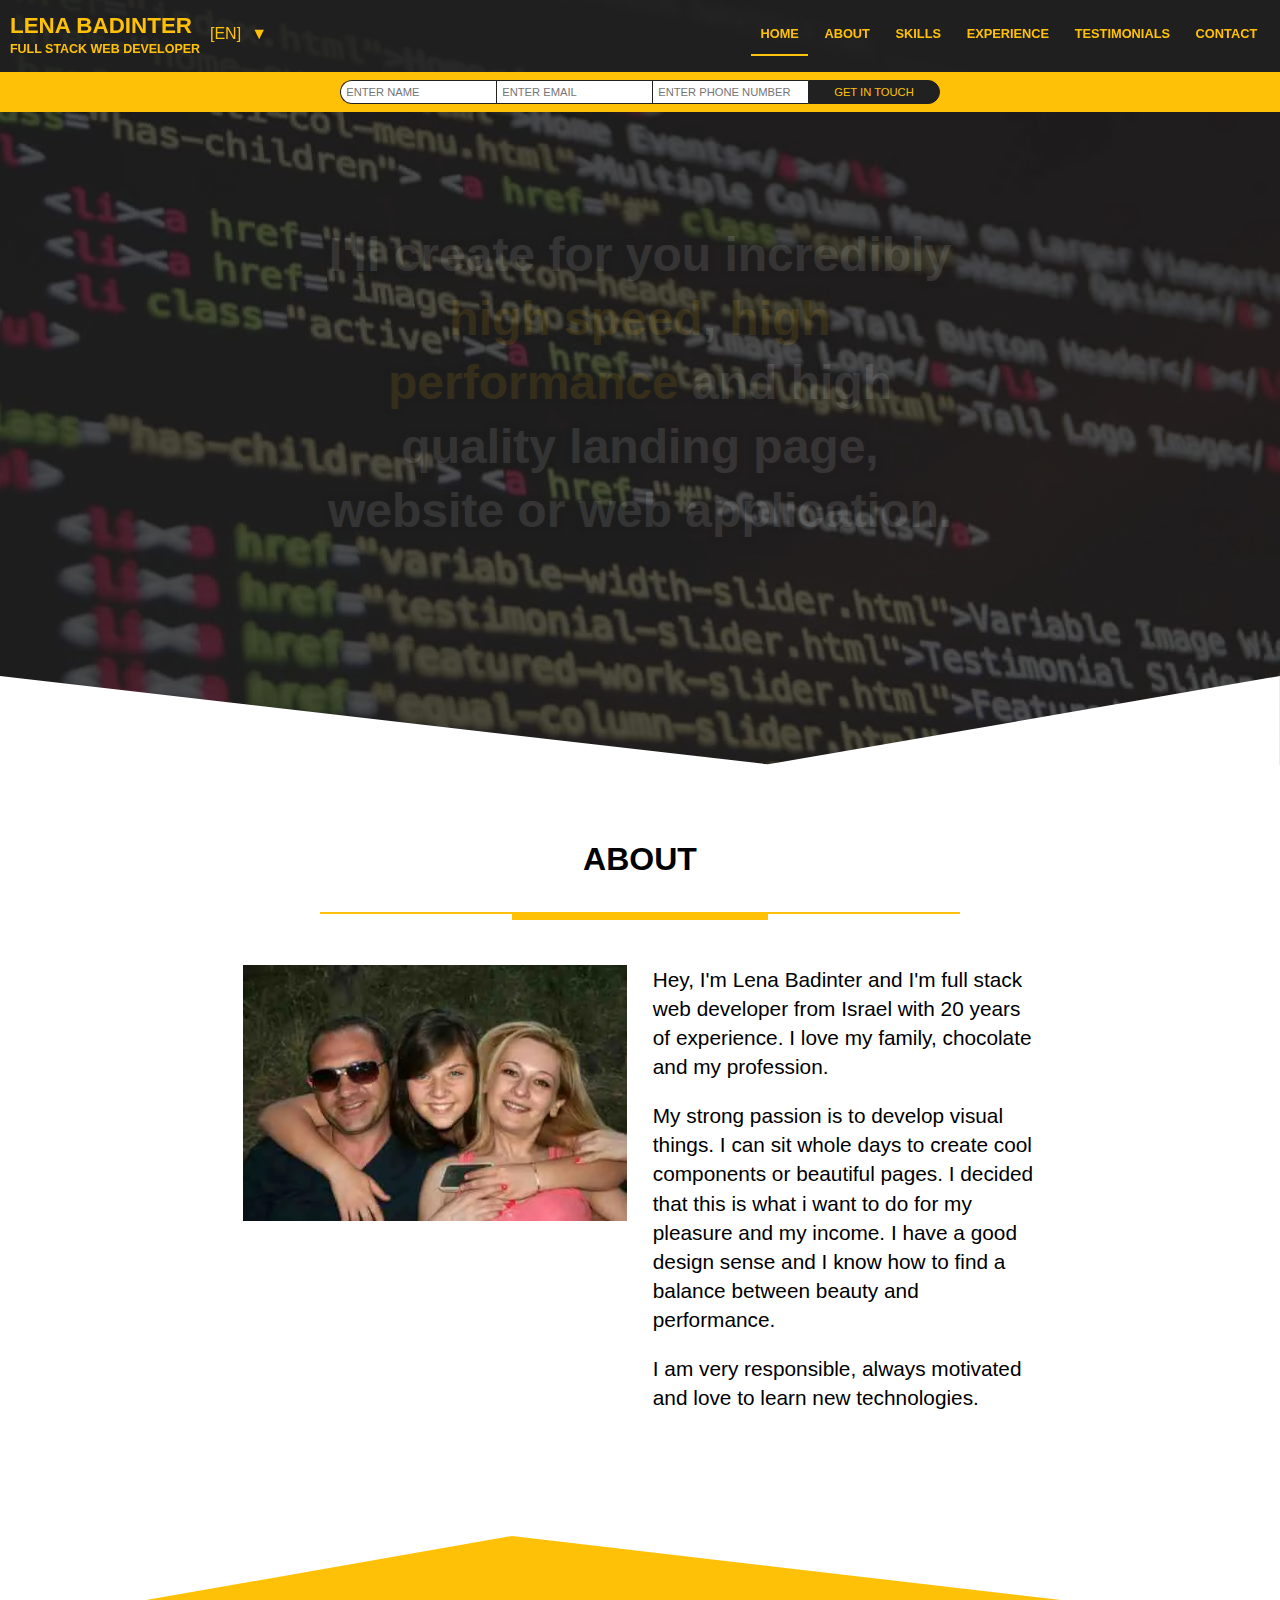
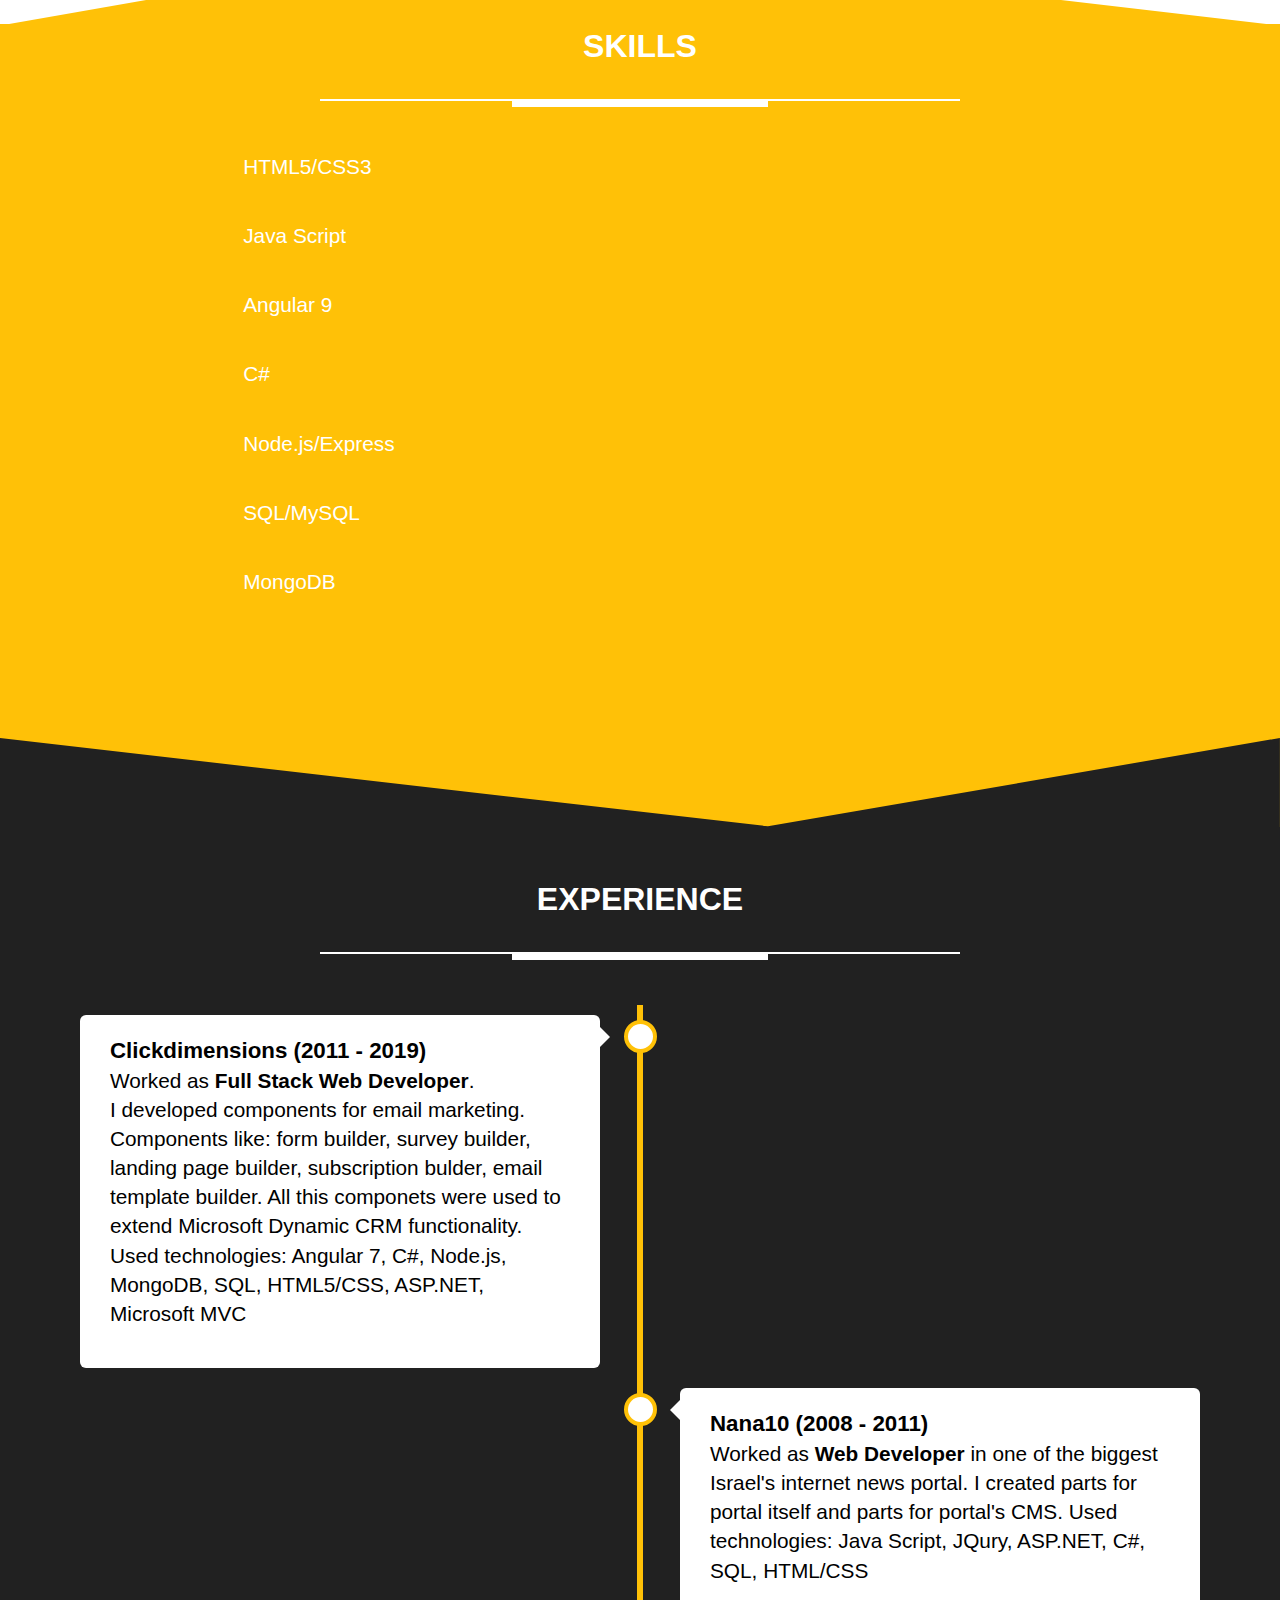
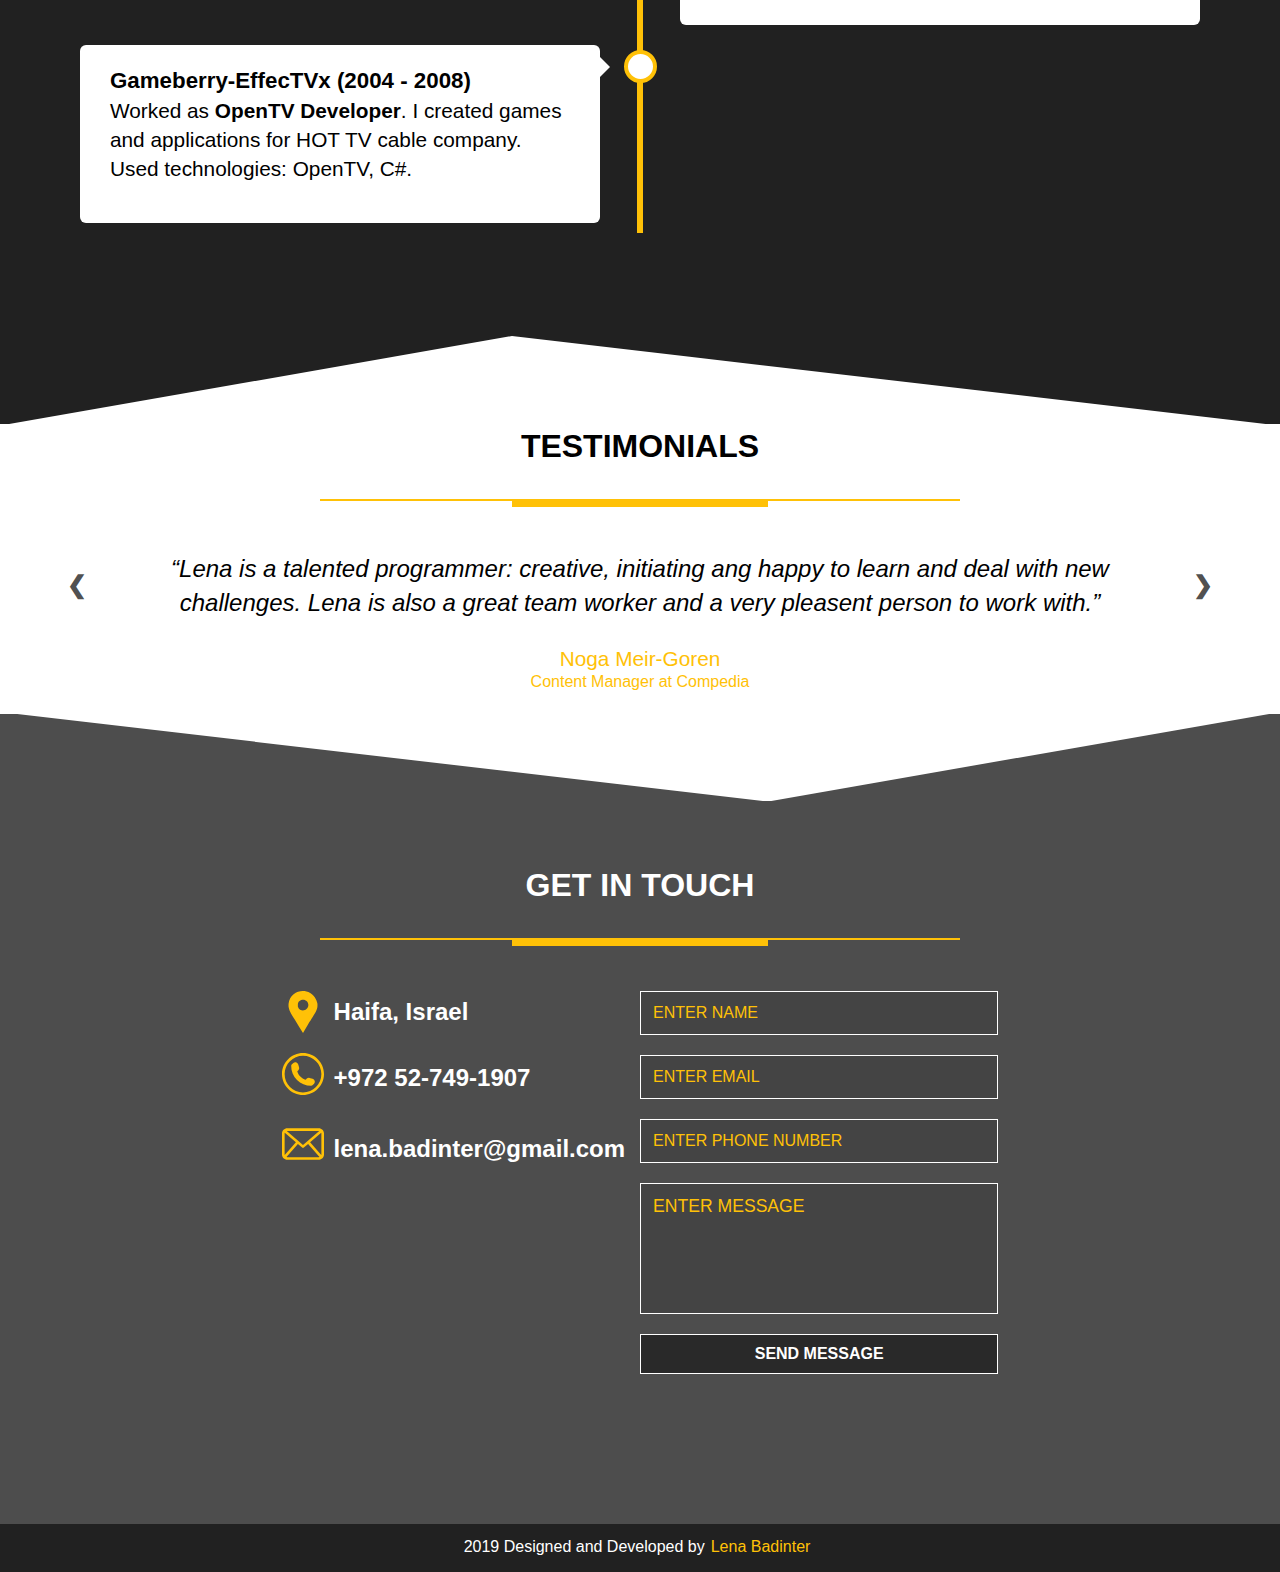
<file: index.html>
<!DOCTYPE html>
<html lang="en">

<head>
    <meta charset="UTF-8">
    <meta name="viewport" content="width=device-width, initial-scale=1.0">
    <meta http-equiv="X-UA-Compatible" content="ie=edge">
    <title>Lena Badinter - Full Stack Web Developer</title>
    <meta name="description"
        content="I'll create for you incredibly high speed, high performance and high quality landing page, website or web application." />
    <link rel="shortcut icon" href="favicon.ico" type="image/x-icon"> 
    <link rel="canonical" href="https://lenabadinter.4uwww.com">
    <link rel="alternate" hreflang="en" href="https://lenabadinter.4uwww.com" />
    <link rel="alternate" hreflang="he" href="https://lenabadinter.4uwww.com/he/" />
    <link rel="alternate" hreflang="ru" href="https://lenabadinter.4uwww.com/ru/" />
    <meta property="og:url"                content="https://lenabadinter.4uwww.com/" />
    <meta property="og:type"               content="article" />
    <meta property="og:title"              content="Lena Badinter - Full Stack Web Developer" />
    <meta property="og:description"        content="I'll create for you incredibly high speed, high performance and high quality landing page, website or web application." />
    <meta property="og:image"              content="https://lenabadinter.4uwww.com/images/family.jpg" />
    <style>
        :root{--dark-transparent-background:rgba(33, 33, 33, 0.8);--dark-transparent-background-less-transparent:rgba(33, 33, 33, 0.95);--color-transparent-background:rgba(255, 193, 7, 0.8);--header-bg-color:#212121;--header-text-color:#FFC107;--header-text-hover-color:#1976d2;--dark-section-text-color:#fff;--light-section-bg-color:#fff;--light-section-text-color:#000;--hero-section-big-jpg-image:url(images/bg-min.jpg);--hero-section-big-webp-image:url(images/bg-min.jpg.webp);--hero-section-small-jpg-image:url(images/bg-small-min.jpg);--hero-section-small-webp-image:url(images/bg-small-min.jpg.webp);--footer-png-image:url(images/footer-bg-min.png);--footer-webp-image:url(images/footer-bg-min.png.webp)}*{box-sizing:border-box;margin:0;padding:0}html{scroll-behavior:smooth}body{font-family:'Segoe UI',Roboto,arial,sans-serif;font-size:.93rem;font-weight:400;line-height:1.4;margin:0;padding:0;overflow:auto}.underline{margin:30px auto 45px auto}.underline:before{content:" ";width:50vw;height:2px;margin:0 auto;display:block}.underline:after{margin:0 auto;content:" ";width:20vw;height:6px;display:block}header{background:var(--dark-transparent-background);padding:10px 10px 10px 10px;transition:.4s;position:fixed;width:100%;top:0;z-index:20;text-transform:uppercase;height:4.5rem}header .logo{transition:.4s}header nav ul{list-style-type:none;display:flex;align-items:center;width:100%;height:100%}header nav ul li a{padding:1em;text-decoration:none;font-size:.8rem;color:var(--header-text-color);transition:.3s;font-weight:600}header nav ul li{height:100%;display:flex;flex-direction:column;align-items:center;justify-content:center;transition:all .1s ease;position:relative}header nav ul .active:after,header nav ul li:hover:after{display:block;content:"";height:2px;background:#ffc20f;bottom:0;position:absolute;width:90%}.header-top-row{display:grid;grid-template-columns:200px 120px auto;align-items:center}.header-top-row nav{justify-self:flex-end}.header-top-row .logo{text-decoration:none;color:var(--header-text-color);font-weight:700;transition:.3s}.header-top-row .name{font-size:1.4rem}.header-top-row .description{font-size:.78rem}.contact-form{transition:.4s;position:fixed;width:100%;top:4.5rem;z-index:19;text-transform:uppercase;height:2.5rem;background-color:var(--header-text-color);display:flex;flex-direction:row;align-items:center;justify-content:center}.mobile-contact-form{transition:.4s;position:fixed;width:100%;bottom:50px;z-index:19;text-transform:uppercase;height:2.5rem;display:flex;flex-direction:row;align-items:center;justify-content:center;padding:15px 10px}.mobile .contact-form{display:none}.desktop .mobile-contact-form{display:none}.contact-form input[type=email],.contact-form input[type=name],.contact-form input[type=tel]{padding:5px;border:none;font-size:.7rem;border-top:1px solid var(--header-bg-color);border-left:1px solid var(--header-bg-color);border-bottom:1px solid var(--header-bg-color);color:var(--header-bg-color)}.contact-form input[type=name]{border-top-left-radius:15px;border-bottom-left-radius:15px}.contact-form input[type=email]:focus,.contact-form input[type=name]:focus,.contact-form input[type=tel]:focus{background-color:var(--dark-section-text-color);outline:0}.contact-form input[type=email]::placeholder,.contact-form input[type=name]::placeholder,.contact-form input[type=tel]::placeholder{text-transform:uppercase}.contact-form .button{cursor:pointer;background-color:var(--header-bg-color);color:var(--header-text-color);border:1px solid var(--header-bg-color);padding:5px 25px 5px 25px;font-size:.7rem;border-top-right-radius:15px;border-bottom-right-radius:15px;text-transform:uppercase}.mobile-contact-form a{text-decoration:none}.mobile-contact-form .mobile-phone-button{cursor:pointer;width:65px;height:65px;background-color:var(--header-text-color);border:2px solid var(--header-text-color);border-radius:50px;box-shadow:0 8px 16px 3px rgba(0,0,0,.2);position:relative;margin:0 4px 0 4px}.mobile-contact-form .whatsapp-button{background-color:#0dc143;border:2px solid #0dc143}.mobile-contact-form .mobile-button-symbol{color:var(--dark-section-text-color);font-size:3rem;position:absolute;top:50%;left:50%;transform:translate(-50%,-50%)}.toggle-dropdown-btn{color:var(--header-text-color);font-size:16px;border:none;cursor:pointer}.toggle-dropdown-btn:after{content:"\25BC";margin:0 10px 0 10px}.dropdown{position:relative;display:inline-block}.dropdown-content{height:0;position:absolute;background-color:var(--dark-section-text-color);min-width:121px;overflow:auto;box-shadow:0 8px 16px 0 rgba(0,0,0,.2);z-index:23;transition:.4s;overflow-y:hidden}.dropdown-content a{color:#000;padding:5px 10px;text-decoration:none;display:block}.dropdown a:hover{background-color:var(--header-text-color)}.show-dropdown-content{height:90px}.hero-section{position:relative;top:0;left:0;height:100%;width:100%;min-height:85vh;background-repeat:no-repeat;background-size:cover;background-position:100% 100%;background-attachment:fixed;margin-bottom:8vh;overflow:hidden}.safari .hero-section{background-image:var(--hero-section-big-jpg-image)}.not-safari .hero-section{background-image:var(--hero-section-big-webp-image)}.safari .reg-picture{display:none}.not-safari .reg-picture{display:block}.safari .jpg-picture{display:block}.not-safari .jpg-picture{display:none}.hero-section .background-overlay{height:100%;width:100%;position:absolute;top:0;left:0;background:var(--dark-transparent-background)}.hero-section .background-bottom-shape{width:100%;position:absolute;left:0;bottom:-1px;line-height:0}.hero-section .svg-fill{fill:var(--light-section-bg-color)}.hero-section h1{color:var(--dark-section-text-color);text-shadow:1px -1px 5px var(--dark-transparent-background),-1px 1px 5px var(--dark-transparent-background),1px 1px 5px var(--dark-transparent-background),-1px -1px 5px var(--dark-transparent-background),0 1px 5px var(--dark-transparent-background),0 -1px 5px var(--dark-transparent-background),1px 0 5px var(--dark-transparent-background),-1px 0 5px var(--dark-transparent-background);font-size:3rem;line-height:4rem;opacity:.1;animation:fadein 1.5s ease-out normal forwards;position:absolute;top:50%;left:50%;transform:translate(-50%,-50%);text-align:center}.hero-section .highlighted-text{color:var(--header-text-color)}@keyframes fadein{0%{opacity:.1}50%{opacity:.6}100%{opacity:1}}.about-section{position:relative;top:0;left:0;height:100%;width:100%;overflow:hidden}.about-section .background-bottom-shape{width:100%;position:absolute;left:0;bottom:-1px;line-height:0}.about-section .content-container{position:relative;color:var(--light-section-text-color);width:100%;margin-bottom:15%;display:grid;grid-template-columns:19% 30% 2% 30% 19%;grid-template-rows:auto;grid-template-areas:". title title title ." ". image . text ."}.about-section .content-container .title{font-size:2rem;font-weight:700;text-align:center;text-transform:uppercase;grid-area:title}.about-section .content-container p{font-size:1.3rem;font-weight:500;padding:0 0 20px 0}.about-section .content-container picture{grid-area:image}.about-section .content-container img{width:100%}.about-section .content-container .text{grid-area:text}.about-section .svg-fill{fill:var(--header-text-color)}.about-section .underline:before{background-color:var(--header-text-color)}.about-section .underline:after{background-color:var(--header-text-color)}.skills-section{position:relative;top:0;left:0;height:100%;width:100%;background-color:var(--header-text-color);overflow:hidden}.skills-section .background-bottom-shape{width:100%;position:absolute;left:0;bottom:0;line-height:0}.skills-section .content-container{position:relative;color:var(--dark-section-text-color);width:100%;margin-bottom:15%;display:grid;grid-template-columns:19% 62% 19%;grid-template-rows:auto;grid-template-areas:". title ." ". skill1 ." ". skill2 ." ". skill3 ." ". skill4 ." ". skill5 ." ". skill6 ." ". skill7 ."}.skills-section .content-container .title{font-size:2rem;font-weight:700;text-align:center;text-transform:uppercase;grid-area:title}.skills-section .content-container p{font-size:1.3rem;font-weight:500;padding:0 0 20px 0}.skills-section .svg-fill{fill:var(--header-bg-color)}.skills-section .underline:before{background-color:var(--dark-section-text-color)}.skills-section .underline:after{background-color:var(--dark-section-text-color)}.skills-section .skill1{grid-area:skill1;margin-bottom:20px}.skills-section .skill2{grid-area:skill2;margin-bottom:20px}.skills-section .skill3{grid-area:skill3;margin-bottom:20px}.skills-section .skill4{grid-area:skill4;margin-bottom:20px}.skills-section .skill5{grid-area:skill5;margin-bottom:20px}.skills-section .skill6{grid-area:skill6;margin-bottom:20px}.skills-section .skill7{grid-area:skill7;margin-bottom:20px}.skills-section .container{width:100%;background-color:var(--dark-section-text-color)}.skills-section .skills{text-align:right;padding-top:10px;padding-bottom:10px;color:var(--dark-section-text-color);padding-right:10px}.skills-section .size-100{width:100%;background-color:var(--dark-transparent-background)}.skills-section .size-90{width:90%;background-color:var(--dark-transparent-background)}.skills-section .size-80{width:80%;background-color:var(--dark-transparent-background)}.skills-section .size-70{width:70%;background-color:var(--dark-transparent-background)}.experience-section{position:relative;top:-1px;left:0;height:100%;width:100%;background-color:var(--header-bg-color);overflow:hidden}.experience-section .background-bottom-shape{width:100%;position:absolute;left:0;bottom:0;line-height:0}.experience-section .content-container{position:relative;color:var(--dark-section-text-color);width:100%;margin-top:50px;margin-bottom:15%;display:grid;grid-template-columns:19% 62% 19%;grid-template-rows:auto;grid-template-areas:". title ." "experience experience experience"}.experience-section .content-container .title{font-size:2rem;font-weight:700;text-align:center;text-transform:uppercase;grid-area:title}.experience-section .content-container p{font-size:1.3rem;font-weight:500;padding:0 0 20px 0}.experience-section .svg-fill{fill:var(--dark-section-text-color)}.experience-section .underline:before{background-color:var(--dark-section-text-color)}.experience-section .underline:after{background-color:var(--dark-section-text-color)}.experience-section .timeline{position:relative;max-width:1200px;margin:0 auto;grid-area:experience;color:#000}.experience-section .timeline:after{content:'';position:absolute;width:6px;background-color:var(--header-text-color);top:0;bottom:0;left:50%;margin-left:-3px}.experience-section .container{padding:10px 40px;position:relative;background-color:inherit;width:50%}.experience-section .container:after{content:'';position:absolute;width:25px;height:25px;right:-17px;background-color:var(--dark-section-text-color);border:4px solid var(--header-text-color);top:15px;border-radius:50%;z-index:1}.experience-section .left{left:0}.experience-section .right{left:50%}.experience-section .left:before{content:" ";height:0;position:absolute;top:22px;width:0;z-index:1;right:30px;border:medium solid var(--dark-section-text-color);border-width:10px 0 10px 10px;border-color:transparent transparent transparent var(--dark-section-text-color)}.experience-section .right:before{content:" ";height:0;position:absolute;top:22px;width:0;z-index:1;left:30px;border:medium solid var(--dark-section-text-color);border-width:10px 10px 10px 0;border-color:transparent var(--dark-section-text-color) transparent transparent}.experience-section .right:after{left:-16px}.experience-section .content{padding:20px 30px;background-color:var(--dark-section-text-color);position:relative;border-radius:6px}.testimonials-section{position:relative;top:-2px;left:0;height:100%;width:100%;background-color:var(--light-section-bg-color);overflow:hidden}.testimonials-section .background-bottom-shape{width:100%;position:absolute;left:0;bottom:0;line-height:0}.testimonials-section .content-container{position:relative;color:var(--light-section-text-color);width:100%;display:grid;grid-template-columns:4% 92% 4%;grid-template-rows:auto;grid-template-areas:". title ." ". testimonials ."}.testimonials-section .content-container .title{font-size:2rem;font-weight:700;text-align:center;text-transform:uppercase;grid-area:title}.testimonials-section .content-container .testimonials{grid-area:testimonials}.testimonials-section .content-container p{font-size:1.3rem;font-weight:500;padding:0 0 20px 0}.testimonials-section .svg-fill{fill:var(--dark-transparent-background)}.testimonials-section .underline:before{background-color:var(--header-text-color)}.testimonials-section .underline:after{background-color:var(--header-text-color)}.testimonials-section .slideshow-container{position:relative}.testimonials-section .testimonial-slides{display:none;padding:0 80px 0 80px;text-align:center}.testimonials-section .next,.testimonials-section .prev{cursor:pointer;position:absolute;top:0;width:auto;padding:16px;color:var(--dark-transparent-background);font-weight:700;font-size:1.5rem;border-radius:0 3px 3px 0;user-select:none}.testimonials-section .next{position:absolute;right:0;border-radius:3px 0 0 3px}.testimonials-section .next:hover,.testimonials-section .prev:hover{background-color:var(--dark-transparent-background);color:var(--header-text-color)}.testimonials-section q{font-style:italic;font-size:1.5rem;margin-bottom:30px;display:inline-block}.testimonials-section .author{color:var(--header-text-color);line-height:1}.testimonials-section .role{font-size:1rem}.contact-section{position:relative;top:0;left:0;height:100%;width:100%;min-height:65vh;background-repeat:no-repeat;background-size:cover;background-position:0 100%;background-attachment:fixed;background-image:var(--footer-image);overflow:hidden;padding-bottom:150px}.safari .contact-section{background-image:var(--footer-png-image)}.not-safari .contact-section{background-image:var(--footer-webp-image)}.contact-section .background-top-shape{width:100%;position:absolute;left:0;top:-1px;line-height:0}.contact-section .background-overlay{height:100%;width:100%;position:absolute;top:1px;left:0;background:var(--dark-transparent-background)}.contact-section .content-container{position:relative;color:var(--header-text-color);width:100%;padding-top:150px;display:grid;grid-template-columns:22% 28% 28% 22%;grid-template-rows:auto;grid-template-areas:". title title ." ". my-contact-info contact-form ."}.contact-section .content-container .title{color:var(--dark-section-text-color);font-size:2rem;font-weight:700;text-align:center;text-transform:uppercase;grid-area:title}.contact-section .content-container .my-contact-info{grid-area:my-contact-info;list-style-type:none;display:flex;flex-direction:column}.contact-section .content-container .bottom-contact-form{grid-area:contact-form}.contact-section .content-container .bottom-contact-form input[type=email],.contact-section .content-container .bottom-contact-form input[type=name],.contact-section .content-container .bottom-contact-form input[type=tel],.contact-section .content-container .bottom-contact-form textarea{display:block;width:100%;border:1px solid var(--dark-section-text-color);border-radius:0;padding:12px 12px;height:auto;background:rgba(0,0,0,.11);color:var(--header-text-color);margin-bottom:20px;font-size:1rem}.contact-section .content-container .bottom-contact-form input[type=email]::placeholder,.contact-section .content-container .bottom-contact-form input[type=name]::placeholder,.contact-section .content-container .bottom-contact-form input[type=tel]::placeholder,.contact-section .content-container .bottom-contact-form textarea::placeholder{color:var(--header-text-color);text-transform:uppercase;font-size:1rem}.contact-section .content-container .bottom-contact-form textarea,.contact-section .content-container .bottom-contact-form textarea::placeholder{font-size:1.1rem;font-family:'Segoe UI',Roboto,arial,sans-serif;resize:none}.contact-section .content-container .bottom-contact-form input[type=email]:focus,.contact-section .content-container .bottom-contact-form input[type=name]:focus,.contact-section .content-container .bottom-contact-form input[type=tel]:focus,.contact-section .content-container .bottom-contact-form textarea:focus{border-color:var(--header-text-color);outline:0;box-shadow:inset 0 1px 1px rgba(0,0,0,.075),0 0 8px var(--color-transparent-background)}.contact-section .content-container .bottom-contact-form .button{cursor:pointer;background-color:var(--dark-transparent-background);color:var(--dark-section-text-color);border:1px solid var(--dark-section-text-color);padding:10px 25px 10px 25px;font-size:1rem;text-transform:uppercase;display:block;width:100%;font-weight:900}.contact-section .content-container .my-contact-info li{display:flex;flex-direction:row;position:relative;align-items:center;font-size:1.5rem;font-weight:600;margin-bottom:20px}.contact-section .content-container .my-contact-info li span{color:var(--dark-section-text-color)}.contact-section .content-container .my-contact-info li a{color:var(--dark-section-text-color);text-decoration:none}.contact-section .content-container .my-contact-info .padding{padding:0 10px 0 10px}.contact-section .contact-symbol-svg-fill{fill:var(--header-text-color)}.contact-section .svg-fill{fill:var(--light-section-bg-color)}.contact-section .underline:before{background-color:var(--header-text-color)}.contact-section .underline:after{background-color:var(--header-text-color)}footer{width:100%;background-color:var(--header-bg-color);color:var(--dark-section-text-color);height:3rem;display:flex;align-items:center;justify-content:center;font-size:1rem;font-weight:500}footer .highlighted-text{color:var(--header-text-color);display:inline-block;padding:0 6px 0 6px}.alert{padding:20px;background-color:red;color:#000;opacity:1;transition:opacity .6s;margin-bottom:15px;border-radius:10px;width:50%;font-size:1.1rem}.alert.success{background-color:#4caf50}.alert.info{background-color:#2196f3}.alert.warning{background-color:#f80}.close-alert-button{margin-left:15px;color:var(--dark-section-text-color);font-weight:700;float:right;font-size:22px;line-height:20px;cursor:pointer;transition:.3s}.close-alert-button:hover{color:#000}.menu-overlay{height:0;width:100%;position:fixed;z-index:20;top:4.5rem;left:0;background-color:var(--dark-transparent-background-less-transparent);overflow:hidden;transition:all .3s ease-in-out;display:flex;flex-direction:column;align-items:center}.menu-overlay nav{width:100%}.menu-overlay nav ul{list-style-type:none;display:flex;flex-direction:column;align-items:center;width:100%;height:100%;margin-top:50px}.menu-overlay nav ul li a{padding:1em;text-decoration:none;font-size:.8rem;color:var(--header-text-color);transition:.3s;font-weight:600;text-transform:uppercase}.menu-overlay nav ul li{height:100%;width:100%;display:flex;flex-direction:column;align-items:center;justify-content:center;transition:all .1s ease;position:relative}.menu-overlay nav ul .active:after,.menu-overlay nav ul li:hover:after{display:block;content:"";height:2px;background:#ffc20f;bottom:0;position:absolute;width:30vw}.hamburger{display:none}.open-mobile-menu-button{display:block;font-size:0;transition:all .5s ease-in-out;cursor:pointer}.close-mobile-menu-button{display:block;font-size:0;transition-delay:.3s;transition:all .5s ease-in-out;cursor:pointer}.modal{display:none;position:fixed;z-index:23;padding-top:100px;left:0;top:0;width:100%;height:100%;overflow:auto;background-color:#000;background-color:rgba(0,0,0,.9)}.modal .modal-content{position:relative;background-color:#fefefe;margin:auto;padding:0;border:1px solid #888;width:80%;box-shadow:0 4px 8px 0 rgba(0,0,0,.2),0 6px 20px 0 rgba(0,0,0,.19);animation-name:animatetop;animation-duration:.4s;color:#000}@keyframes animatetop{from{top:-300px;opacity:0}to{top:0;opacity:1}}.modal .close-modal{position:absolute;top:15px;right:35px;color:#f1f1f1;font-size:40px;font-weight:700;transition:.3s}.modal .close-modal:focus,.modal .close-modal:hover{color:#bbb;text-decoration:none;cursor:pointer}@media only screen and (max-width:1200px){.contact-section .content-container{grid-template-columns:5% 45% 45% 5%}}@media only screen and (max-width:750px){.contact-section .content-container{grid-template-columns:5% 90% 5%;grid-template-areas:". title ." ". my-contact-info ." ". contact-form ."}}@media only screen and (max-width:1024px){header{padding:10px 20px 10px 10px}header nav{display:none}.hamburger{display:block;cursor:pointer;color:var(--header-text-color);justify-self:flex-end}.header-top-row{grid-template-columns:190px 80px auto;align-items:center}.dropdown{font-size:.8rem}.open-mobile-menu-button{font-size:2rem}.close-mobile-menu-button{font-size:0}.main-nav-open .open-mobile-menu-button{font-size:0;transform:rotate(450deg)}.main-nav-open .close-mobile-menu-button{font-size:2rem}.main-nav-close .open-mobile-menu-button{font-size:2rem}.main-nav-close .close-mobile-menu-button{font-size:0;transform:rotate(450deg)}.main-nav-open .menu-overlay{height:100%}.hero-section h1{width:80%}.about-section .content-container{grid-template-columns:9% 40% 2% 40% 9%}.experience-section .timeline:after{left:31px}.experience-section .container{width:100%;padding-left:70px;padding-right:25px}.experience-section .container:before{left:60px;border:medium solid var(--dark-section-text-color);border-width:10px 10px 10px 0;border-color:transparent var(--dark-section-text-color) transparent transparent}.experience-section .left:after,.experience-section .right:after{left:15px}.experience-section .right{left:0}}@media only screen and (max-width:420px){.hero-section h1{font-size:2.4rem;line-height:2.5rem}.safari .hero-section{background-image:var(--hero-section-small-jpg-image)}.not-safari .hero-section{background-image:var(--hero-section-small-webp-image)}.about-section .content-container{grid-template-columns:9% 82% 9%;grid-template-areas:". title ." ". image . " ". text ."}.about-section .content-container .text{margin-top:30px}footer{font-size:.8rem}}
    </style>
</head>

<body>

    <div class="menu-overlay">
        <nav>
            <ul>
                <li class="mobile-nav-item active"><a href="#home" aria-label="Home link">Home</a></li>
                <li class="mobile-nav-item"><a href="#about" aria-label="About link">About</a></li>
                <li class="mobile-nav-item"><a href="#skills" aria-label="Skills link">Skills</a></li>
                <li class="mobile-nav-item"><a href="#experience" aria-label="Experience link">Experience</a></li>
                <li class="mobile-nav-item"><a href="#testimonials" aria-label="Testimonials link">Testimonials</a></li>
                <li class="mobile-nav-item"><a href="#contact" aria-label="Contact link">Contact</a></li>
            </ul>
        </nav>
    </div>

    <header>
        <div class="header-top-row">
            <a href="#default" class="logo" aria-label="Logo">
                <p class="name">Lena Badinter</p>
                <p class="description">Full Stack Web Developer</p>
            </a>
            <div class="dropdown">
                <div class="toggle-dropdown-btn">[EN]</div>
                <div id="lang-dropdown" class="dropdown-content">
                    <a href="https://lenabadinter.4uwww.com/">English [EN]</a>
                    <a href="https://lenabadinter.4uwww.com/he">Hebrew [HE]</a>
                    <a href="https://lenabadinter.4uwww.com/ru">Russian [RU]</a>
                </div>
            </div>

            <nav>
                <ul>
                    <li class="desktop-nav-item active"><a href="#home" aria-label="Home link">Home</a></li>
                    <li class="desktop-nav-item"><a href="#about" aria-label="About link">About</a></li>
                    <li class="desktop-nav-item"><a href="#skills" aria-label="Skills link">Skills</a></li>
                    <li class="desktop-nav-item"><a href="#experience" aria-label="Experience link">Experience</a></li>
                    <li class="desktop-nav-item"><a href="#testimonials" aria-label="Testimonials link">Testimonials</a></li>
                    <li class="desktop-nav-item"><a href="#contact" aria-label="Contact link">Contact</a></li>
                </ul>
            </nav>

            <span class="hamburger">
                <span class="open-mobile-menu-button">&#9776;</span>
                <span class="close-mobile-menu-button">&#10005;</span>
            </span>
        </div>

    </header>

    <form name="contact-form" id="contact-form" class="contact-form" method="POST" data-netlify="true">
        <input name="page_id" type="hidden" value="portfolio">
        <input name="form_id" type="hidden" value="contactform">
        <input type="name" name="name" placeholder="Enter Name" value="">
        <input type="email" name="email" placeholder="Enter Email" value="">
        <input type="tel" name="phone" placeholder="Enter Phone Number" value="">
        <button type="submit" class="button">
            Get in touch
        </button>
    </form>

    <form name="contact" class="mobile-contact-form" method="POST">
        <a href="tel:972527491907" class="mobile-phone-button" aria-label="call button">
            <svg version="1.1" xmlns="http://www.w3.org/2000/svg" xmlns:xlink="http://www.w3.org/1999/xlink" class="mobile-button-symbol"
	 width="42px" height="42px" viewBox="0 0 512 512" style="enable-background:new 0 0 90 90;" xml:space="preserve">
                    <path fill="#fff" d="M256,32c123.5,0,224,100.5,224,224S379.5,480,256,480S32,379.5,32,256S132.5,32,256,32 M256,0C114.625,0,0,114.625,0,256
                        s114.625,256,256,256s256-114.625,256-256S397.375,0,256,0L256,0z M398.719,341.594l-1.438-4.375
                        c-3.375-10.062-14.5-20.562-24.75-23.375L334.688,303.5c-10.25-2.781-24.875,0.969-32.405,8.5l-13.688,13.688
                        c-49.75-13.469-88.781-52.5-102.219-102.25l13.688-13.688c7.5-7.5,11.25-22.125,8.469-32.406L198.219,139.5
                        c-2.781-10.25-13.344-21.375-23.406-24.75l-4.313-1.438c-10.094-3.375-24.5,0.031-32,7.563l-20.5,20.5
                        c-3.656,3.625-6,14.031-6,14.063c-0.688,65.063,24.813,127.719,70.813,173.75c45.875,45.875,108.313,71.345,173.156,70.781
                        c0.344,0,11.063-2.281,14.719-5.938l20.5-20.5C398.688,366.062,402.062,351.656,398.719,341.594z"/>
            </svg>
        </a>
        <a href="mailto:lena.badinter@gmail.com" class="mobile-phone-button" aria-label="send email button">
            <svg version="1.1" xmlns="http://www.w3.org/2000/svg" class="mobile-button-symbol" xmlns:xlink="http://www.w3.org/1999/xlink" 
	 width="42px" height="42px" viewBox="0 0 512 512" style="enable-background:new 0 0 90 90;" xml:space="preserve">
                    <path fill="#fff" d="M448,64H64C28.656,64,0,92.656,0,128v256c0,35.344,28.656,64,64,64h384c35.344,0,64-28.656,64-64V128
                        C512,92.656,483.344,64,448,64z M342.656,234.781l135.469-116.094c0.938,3,1.875,6,1.875,9.313v256
                        c0,2.219-0.844,4.188-1.281,6.281L342.656,234.781z M448,96c2.125,0,4,0.813,6,1.219L256,266.938L58,97.219
                        C60,96.813,61.875,96,64,96H448z M33.266,390.25C32.828,388.156,32,386.219,32,384V128c0-3.313,0.953-6.313,1.891-9.313
                        L169.313,234.75L33.266,390.25z M64,416c-3.234,0-6.172-0.938-9.125-1.844l138.75-158.563l51.969,44.531
                        C248.578,302.719,252.297,304,256,304s7.422-1.281,10.406-3.875l51.969-44.531l138.75,158.563C454.188,415.062,451.25,416,448,416
                        H64z"/>
                </svg>
        </a>
        <a href="https://wa.me/972527491907?text=I'm%20interested%20in%20your%20portfolio"
            class="mobile-phone-button whatsapp-button" aria-label="send whatsapp button">
            <svg version="1.1" xmlns="http://www.w3.org/2000/svg" class="mobile-button-symbol" width="42px"
                height="42px" viewBox="0 0 90 90" style="enable-background:new 0 0 90 90;" xml:space="preserve">
                <path fill="#fff"
                    d="M90,43.841c0,24.213-19.779,43.841-44.182,43.841c-7.747,0-15.025-1.98-21.357-5.455L0,90l7.975-23.522
                    c-4.023-6.606-6.34-14.354-6.34-22.637C1.635,19.628,21.416,0,45.818,0C70.223,0,90,19.628,90,43.841z M45.818,6.982
                    c-20.484,0-37.146,16.535-37.146,36.859c0,8.065,2.629,15.534,7.076,21.61L11.107,79.14l14.275-4.537
                    c5.865,3.851,12.891,6.097,20.437,6.097c20.481,0,37.146-16.533,37.146-36.857S66.301,6.982,45.818,6.982z M68.129,53.938
                    c-0.273-0.447-0.994-0.717-2.076-1.254c-1.084-0.537-6.41-3.138-7.4-3.495c-0.993-0.358-1.717-0.538-2.438,0.537
                    c-0.721,1.076-2.797,3.495-3.43,4.212c-0.632,0.719-1.263,0.809-2.347,0.271c-1.082-0.537-4.571-1.673-8.708-5.333
                    c-3.219-2.848-5.393-6.364-6.025-7.441c-0.631-1.075-0.066-1.656,0.475-2.191c0.488-0.482,1.084-1.255,1.625-1.882
                    c0.543-0.628,0.723-1.075,1.082-1.793c0.363-0.717,0.182-1.344-0.09-1.883c-0.27-0.537-2.438-5.825-3.34-7.977
                    c-0.902-2.15-1.803-1.792-2.436-1.792c-0.631,0-1.354-0.09-2.076-0.09c-0.722,0-1.896,0.269-2.889,1.344
                    c-0.992,1.076-3.789,3.676-3.789,8.963c0,5.288,3.879,10.397,4.422,11.113c0.541,0.716,7.49,11.92,18.5,16.223
                    C58.2,65.771,58.2,64.336,60.186,64.156c1.984-0.179,6.406-2.599,7.312-5.107C68.398,56.537,68.398,54.386,68.129,53.938z" />
            </svg>
        </a>
    </form>

    <section class="hero-section async-image" id="home">
        <div class="background-overlay"></div>
        <div class="background-bottom-shape">
            <svg viewBox="0 0 1000 70" preserveAspectRatio="none meet" xmlns="http://www.w3.org/2000/svg">
                <polygon points="0 0 600 69 1000 0 1000 70 0 70" class="svg-fill" />
            </svg>
        </div>

        <h1>
            I'll create for you incredibly <span class="highlighted-text">high speed</span>, <span
                class="highlighted-text">high performance</span> and high quality landing page, website or web
            application.
        </h1>
    </section>

    <section class="about-section" id="about">
        <div class="background-bottom-shape">
            <svg viewBox="0 0 1000 70" preserveAspectRatio="none meet" xmlns="http://www.w3.org/2000/svg">
                <polygon points="0 70 400 0 1000 70 0 70" class="svg-fill" />
            </svg>
        </div>

        <div class="content-container">
            <div class="title">
                About
                <div class="underline"></div>
            </div>

            <picture class="reg-picture">
                <source type="image/webp" srcset="./images/family.jpg.webp">
                <source type="image/jpg" srcset="./images/family.jpg">
                <img src="./images/family.jpg.webp" srcset="./images/family.jpg.webp,./images/family.jpg" alt="Lena's family">
            </picture>
            <picture class="jpg-picture">
                <source type="image/jpg" srcset="./images/family.jpg">
                <img src="./images/family.jpg" srcset="./images/family.jpg" alt="Lena's family">
            </picture>
            
            <div class="text">
                <p>
                    Hey, I'm Lena Badinter and I'm full stack web developer from Israel with 20 years of experience. I
                    love my family, chocolate and my profession.
                </p>
                <p>
                    My strong passion is to develop visual things. I can sit whole days to create cool components or
                    beautiful pages. I decided that this is what i want to do for my pleasure and my income. I have a good design sense and I know how to find a balance between beauty and
                    performance.
                </p>
                <p>
                    I am very responsible, always motivated and love to learn new technologies.
                </p>


            </div>
        </div>
    </section>

    <section class="skills-section" id="skills">
        <div class="background-bottom-shape">
            <svg viewBox="0 0 1000 70" preserveAspectRatio="none meet" xmlns="http://www.w3.org/2000/svg">
                <polygon points="0 0 600 69 1000 0 1000 70 0 70" class="svg-fill" />
            </svg>
        </div>

        <div class="content-container">
            <div class="title">
                Skills
                <div class="underline"></div>
            </div>

            <div class="skill1">
                <p>HTML5/CSS3</p>
                <!-- <div class="container">
                    <div class="skills size-100">100%</div>
                </div> -->
            </div>

            <div class="skill2">
                <p>Java Script</p>
                <!-- <div class="container">
                    <div class="skills size-100">100%</div>
                </div> -->
            </div>

            <div class="skill3">
                <p>Angular 9</p>
                <!-- <div class="container">
                    <div class="skills size-90">90%</div>
                </div> -->
            </div>

            <div class="skill4">
                <p>C#</p>
                <!-- <div class="container">
                    <div class="skills size-90">90%</div>
                </div> -->
            </div>

            <div class="skill5">
                <p>Node.js/Express</p>
                <!-- <div class="container">
                    <div class="skills size-80">80%</div>
                </div> -->
            </div>

            <div class="skill6">
                <p>SQL/MySQL</p>
                <!-- <div class="container">
                    <div class="skills size-90">90%</div>
                </div> -->
            </div>

            <div class="skill7">
                <p>MongoDB</p>
                <!-- <div class="container">
                    <div class="skills size-70">70%</div>
                </div> -->
            </div>
        </div>
    </section>

    <section class="experience-section" id="experience">
        <div class="background-bottom-shape">
            <svg viewBox="0 0 1000 70" preserveAspectRatio="none meet" xmlns="http://www.w3.org/2000/svg">
                <polygon points="0 70 400 0 1000 70 0 70" class="svg-fill" />
            </svg>
        </div>

        <div class="content-container">
            <div class="title">
                experience
                <div class="underline"></div>
            </div>

            <div class="timeline">
                <div class="container left">
                    <div class="content">
                        <h2>Clickdimensions (2011 - 2019)</h2>
                        <p>Worked as <b>Full Stack Web Developer</b>.<br>I developed components for email marketing.
                            Components like: form builder, survey builder, landing page builder, subscription bulder,
                            email template builder. All this componets were used to extend Microsoft Dynamic CRM
                            functionality. Used technologies: Angular 7, C#, Node.js, MongoDB, SQL, HTML5/CSS, ASP.NET, Microsoft MVC</p>
                    </div>
                </div>
                <div class="container right">
                    <div class="content">
                        <h2>Nana10 (2008 - 2011)</h2>
                        <p>Worked as <b>Web Developer</b> in one of the biggest Israel's internet news portal. I created
                            parts for portal itself and parts for portal's CMS. Used technologies: Java Script, JQury,
                            ASP.NET, C#, SQL, HTML/CSS</p>
                    </div>
                </div>
                <div class="container left">
                    <div class="content">
                        <h2>Gameberry-EffecTVx (2004 - 2008)</h2>
                        <p>Worked as <b>OpenTV Developer</b>. I created games and applications for HOT TV cable company.
                            Used technologies: OpenTV, C#.</p>
                    </div>
                </div>
            </div>
        </div>
    </section>

    <section class="testimonials-section" id="testimonials">
        <div class="content-container">
            <div class="title">
                Testimonials
                <div class="underline"></div>
            </div>

            <div class="testimonials">
                <div class="slideshow-container">

                    <div class="testimonial-slides">
                        <q>Lena is a talented programmer: creative, initiating ang happy to learn and deal with new
                            challenges. Lena is
                            also a great team worker and a very pleasent person to work with.</q>
                        <p class="author">Noga Meir-Goren<br><span class="role">Content Manager at Compedia</span></p>

                    </div>

                    <div class="testimonial-slides">
                        <q>It has been a pleasure to work with Lena both on a professional and personal level. She is
                            the person who
                            will listen, respond and do what it takes to help you get your job done - no matter what it
                            takes her. Her
                            commitment is second to none!</q>
                        <p class="author">Ori Tamari<br><span class="role">Entrepreneur</span></p>
                    </div>

                    <div class="testimonial-slides">
                        <q>
                            Lena is self motivated , excellent team worker , fast learner and has good knowledge in her
                            field of work.
                            I can say without any doubt that It was a real pleasure working with Lena.
                            I'm sure that Lena will be a real asset to every company She will work for . She's very
                            loyal to her place
                            of work and her managers.
                        </q>
                        <p class="author">Kalman Kernerman<br><span class="role">Sr. Production DBA/SQL Server
                                Performance Tuning
                                Expert</span></p>
                    </div>

                    <div class="testimonial-slides">
                        <q>Lena is an excellent developer who is able to learn fast and deliver in a high maintainable
                            level of coding.
                            Aside for being an exceptional developer, Lena is a great person to work with! She will
                            always be the first
                            one to help and assist in what ever needed.
                            Any organization will benefit having Lena on board both for her personal and programming
                            skills!</q>
                        <p class="author">Ofir Benyair<br><span class="role">Technical Program Manager</span></p>
                    </div>

                    <div class="testimonial-slides">
                        <q>I had the pleasure working with Lena for over 3 years. Lena is talented, devoted and skilled
                            developer. She
                            is a great team player who is always there to help. I'd like to recommend Lena for any
                            future positions.</q>
                        <p class="author">Daniel Plotkin<br><span class="role">Front End Developer at HotelNetSolutions
                                GmbH</span></p>
                    </div>

                    <div class="testimonial-slides">
                        <q>I have known Lena Badinter for over 5 years now. Her knowledge in the web technology is
                            exceptional. Her
                            positive attitude and appetite for learning is what sets her apart. I would highly recommend
                            Lena!</q>
                        <p class="author">Dima Katz<br><span class="role">Web Developer</span></p>
                    </div>

                    <div class="testimonial-slides">
                        <q>Lena is a true professional with deep knowledge of web development, team player and a very
                            pleasant person to
                            work with. I would highly recommend her!</q>
                        <p class="author">Michael Serpik<br><span class="role">Back End .NET Developer</span></p>
                    </div>

                    <div class="testimonial-slides">
                        <q>I had the pleasure of working with Lena for 4 years at the ClickDimensions, collaborating on
                            several project
                            teams.
                            Lena’s ability to handle multiple projects in the fields of client and server sides was
                            always in best
                            quality and made a great increase in the productivity level of our company products.
                            As a team member, Lena earns my highest recommendation.</q>
                        <p class="author">Eran Nachum<br><span class="role">Software Team Manager</span></p>
                    </div>

                    <div class="testimonial-slides">
                        <q>I had the pleasure of working with Lena for two years at ClickDimensions. I was always
                            impressed with how
                            productive she was. She was super focused and committed and she always had the solutions for
                            whatever came
                            along. And always with a smile. I hope to work with her again in the future.</q>
                        <p class="author">Noam Mahler<br><span class="role">Senior Product Manager</span></p>
                    </div>

                    <a class="slide-button prev">❮</a>
                    <a class="slide-button next">❯</a>

                </div>
            </div>
        </div>
    </section>

    <section class="contact-section async-image" id="contact">
        <div class="background-overlay"></div>
        <div class="background-top-shape">
                <svg viewBox="0 0 1000 70" preserveAspectRatio="none meet" xmlns="http://www.w3.org/2000/svg">
                    <polygon points="0 0 600 70 1000 0 0 0" class="svg-fill" />
                </svg>
            </div>
            <div class="content-container">
                <div class="title">
                    GET IN TOUCH
                    <div class="underline"></div>
                </div>

                <ul class="my-contact-info">
                    <li>
                        <svg version="1.1" xmlns="http://www.w3.org/2000/svg" width="42px" height="42px"
                        viewBox="0 0 430.114 430.114" style="enable-background:new 0 0 430.114 430.114;" xml:space="preserve">
                            <path  class="contact-symbol-svg-fill" d="M356.208,107.051c-1.531-5.738-4.64-11.852-6.94-17.205C321.746,23.704,261.611,0,213.055,0
                        C148.054,0,76.463,43.586,66.905,133.427v18.355c0,0.766,0.264,7.647,0.639,11.089c5.358,42.816,39.143,88.32,64.375,131.136
                        c27.146,45.873,55.314,90.999,83.221,136.106c17.208-29.436,34.354-59.259,51.17-87.933c4.583-8.415,9.903-16.825,14.491-24.857
                        c3.058-5.348,8.9-10.696,11.569-15.672c27.145-49.699,70.838-99.782,70.838-149.104v-20.262
                        C363.209,126.938,356.581,108.204,356.208,107.051z M214.245,199.193c-19.107,0-40.021-9.554-50.344-35.939
                        c-1.538-4.2-1.414-12.617-1.414-13.388v-11.852c0-33.636,28.56-48.932,53.406-48.932c30.588,0,54.245,24.472,54.245,55.06
                        C270.138,174.729,244.833,199.193,214.245,199.193z"/>
                        </svg>

                        <span class="padding">Haifa, Israel</span>
                    </li>

                    <li>
                            <a href="tel:972527491907" aria-label="call button">
                                <svg version="1.1" xmlns="http://www.w3.org/2000/svg" xmlns:xlink="http://www.w3.org/1999/xlink" 
                            width="42px" height="42px" viewBox="0 0 512 512" style="enable-background:new 0 0 90 90;" xml:space="preserve">
                                        <path class="contact-symbol-svg-fill" d="M256,32c123.5,0,224,100.5,224,224S379.5,480,256,480S32,379.5,32,256S132.5,32,256,32 M256,0C114.625,0,0,114.625,0,256
                                            s114.625,256,256,256s256-114.625,256-256S397.375,0,256,0L256,0z M398.719,341.594l-1.438-4.375
                                            c-3.375-10.062-14.5-20.562-24.75-23.375L334.688,303.5c-10.25-2.781-24.875,0.969-32.405,8.5l-13.688,13.688
                                            c-49.75-13.469-88.781-52.5-102.219-102.25l13.688-13.688c7.5-7.5,11.25-22.125,8.469-32.406L198.219,139.5
                                            c-2.781-10.25-13.344-21.375-23.406-24.75l-4.313-1.438c-10.094-3.375-24.5,0.031-32,7.563l-20.5,20.5
                                            c-3.656,3.625-6,14.031-6,14.063c-0.688,65.063,24.813,127.719,70.813,173.75c45.875,45.875,108.313,71.345,173.156,70.781
                                            c0.344,0,11.063-2.281,14.719-5.938l20.5-20.5C398.688,366.062,402.062,351.656,398.719,341.594z"/>
                                    </svg>
                                </a>
    
                            <a class="padding" href="tel:972527491907" aria-label="call button">+972 52-749-1907</a>
                    </li>

                    <li>
                            <a href="mailto:lena.badinter@gmail.com" aria-label="send email button"><svg version="1.1" xmlns="http://www.w3.org/2000/svg" xmlns:xlink="http://www.w3.org/1999/xlink" 
                            width="42px" height="42px" viewBox="0 0 512 512" style="enable-background:new 0 0 90 90;" xml:space="preserve">
                            <path class="contact-symbol-svg-fill" d="M448,64H64C28.656,64,0,92.656,0,128v256c0,35.344,28.656,64,64,64h384c35.344,0,64-28.656,64-64V128
                            C512,92.656,483.344,64,448,64z M342.656,234.781l135.469-116.094c0.938,3,1.875,6,1.875,9.313v256
                            c0,2.219-0.844,4.188-1.281,6.281L342.656,234.781z M448,96c2.125,0,4,0.813,6,1.219L256,266.938L58,97.219
                            C60,96.813,61.875,96,64,96H448z M33.266,390.25C32.828,388.156,32,386.219,32,384V128c0-3.313,0.953-6.313,1.891-9.313
                            L169.313,234.75L33.266,390.25z M64,416c-3.234,0-6.172-0.938-9.125-1.844l138.75-158.563l51.969,44.531
                            C248.578,302.719,252.297,304,256,304s7.422-1.281,10.406-3.875l51.969-44.531l138.75,158.563C454.188,415.062,451.25,416,448,416
                            H64z"/>
                        </a>
                                    </svg>
                                    <a class="padding" href="mailto:lena.badinter@gmail.com" aria-label="send email button">lena.badinter@gmail.com</a>
                    </li>
                </ul>

                <form name="bottom-contact-form" id="bottom-contact-form" class="bottom-contact-form" method="POST" data-netlify="true">
                    <input name="page_id" type="hidden" value="portfolio">
                    <input name="form_id" type="hidden" value="bottomcontactform">
                    <input type="name" name="name" placeholder="Enter Name" value="">
                    <input type="email" name="email" placeholder="Enter Email" value="">
                    <input type="tel" name="phone" placeholder="Enter Phone Number" value="">
                    <textarea name="message" placeholder="Enter Message" rows="5"></textarea>
                    <button type="submit" class="button">
                        Send message
                    </button>
                </form>
            </div>
    </section>

    <footer>
            2019 Designed and Developed by <span class="highlighted-text">Lena Badinter</span> 
    </footer>

    <!-- The Modal -->
    <div id="modal" class="modal">
        <span class="close-modal">&times;</span>
        <div class="modal-content">Don't leave us :-)</div>
    </div>

    <script>var lppModule=function(){"use strict";function e(){const e=navigator.userAgent||navigator.vendor||window.opera;return/(android|bb\d+|meego).+mobile|avantgo|bada\/|blackberry|blazer|compal|elaine|fennec|hiptop|iemobile|ip(hone|od)|iris|kindle|lge |maemo|midp|mmp|mobile.+firefox|netfront|opera m(ob|in)i|palm( os)?|phone|p(ixi|re)\/|plucker|pocket|psp|series(4|6)0|symbian|treo|up\.(browser|link)|vodafone|wap|windows ce|xda|xiino/i.test(e)||/1207|6310|6590|3gso|4thp|50[1-6]i|770s|802s|a wa|abac|ac(er|oo|s\-)|ai(ko|rn)|al(av|ca|co)|amoi|an(ex|ny|yw)|aptu|ar(ch|go)|as(te|us)|attw|au(di|\-m|r |s )|avan|be(ck|ll|nq)|bi(lb|rd)|bl(ac|az)|br(e|v)w|bumb|bw\-(n|u)|c55\/|capi|ccwa|cdm\-|cell|chtm|cldc|cmd\-|co(mp|nd)|craw|da(it|ll|ng)|dbte|dc\-s|devi|dica|dmob|do(c|p)o|ds(12|\-d)|el(49|ai)|em(l2|ul)|er(ic|k0)|esl8|ez([4-7]0|os|wa|ze)|fetc|fly(\-|_)|g1 u|g560|gene|gf\-5|g\-mo|go(\.w|od)|gr(ad|un)|haie|hcit|hd\-(m|p|t)|hei\-|hi(pt|ta)|hp( i|ip)|hs\-c|ht(c(\-| |_|a|g|p|s|t)|tp)|hu(aw|tc)|i\-(20|go|ma)|i230|iac( |\-|\/)|ibro|idea|ig01|ikom|im1k|inno|ipaq|iris|ja(t|v)a|jbro|jemu|jigs|kddi|keji|kgt( |\/)|klon|kpt |kwc\-|kyo(c|k)|le(no|xi)|lg( g|\/(k|l|u)|50|54|\-[a-w])|libw|lynx|m1\-w|m3ga|m50\/|ma(te|ui|xo)|mc(01|21|ca)|m\-cr|me(rc|ri)|mi(o8|oa|ts)|mmef|mo(01|02|bi|de|do|t(\-| |o|v)|zz)|mt(50|p1|v )|mwbp|mywa|n10[0-2]|n20[2-3]|n30(0|2)|n50(0|2|5)|n7(0(0|1)|10)|ne((c|m)\-|on|tf|wf|wg|wt)|nok(6|i)|nzph|o2im|op(ti|wv)|oran|owg1|p800|pan(a|d|t)|pdxg|pg(13|\-([1-8]|c))|phil|pire|pl(ay|uc)|pn\-2|po(ck|rt|se)|prox|psio|pt\-g|qa\-a|qc(07|12|21|32|60|\-[2-7]|i\-)|qtek|r380|r600|raks|rim9|ro(ve|zo)|s55\/|sa(ge|ma|mm|ms|ny|va)|sc(01|h\-|oo|p\-)|sdk\/|se(c(\-|0|1)|47|mc|nd|ri)|sgh\-|shar|sie(\-|m)|sk\-0|sl(45|id)|sm(al|ar|b3|it|t5)|so(ft|ny)|sp(01|h\-|v\-|v )|sy(01|mb)|t2(18|50)|t6(00|10|18)|ta(gt|lk)|tcl\-|tdg\-|tel(i|m)|tim\-|t\-mo|to(pl|sh)|ts(70|m\-|m3|m5)|tx\-9|up(\.b|g1|si)|utst|v400|v750|veri|vi(rg|te)|vk(40|5[0-3]|\-v)|vm40|voda|vulc|vx(52|53|60|61|70|80|81|83|85|98)|w3c(\-| )|webc|whit|wi(g |nc|nw)|wmlb|wonu|x700|yas\-|your|zeto|zte\-/i.test(e.substr(0,4))}function t(){const t=navigator.userAgent.toLowerCase(),o=-1!=t.indexOf("safari")&&-1==t.indexOf("chrome");return o?t.match(/ipad/i)?L.SAFARI_DESKTOP:"apple computer, inc."===navigator.vendor.toLowerCase()?L.SAFARI_DESKTOP:L.SAFARI_MOBILE:(A=e(),A?L.MOBILE:L.DESKTOP)}function o(){w?(document.querySelector("body").classList.remove("main-nav-open"),document.querySelector("body").classList.add("main-nav-close")):(document.querySelector("body").classList.remove("main-nav-close"),document.querySelector("body").classList.add("main-nav-open")),w=!w}function n(){document.body.scrollTop>80||document.documentElement.scrollTop>80?document.querySelector("body").classList.add("scrolled"):document.querySelector("body").classList.remove("scrolled"),document.querySelector(".hamburger").removeEventListener(v,o,!1),document.querySelector(".hamburger").addEventListener(v,o,!1);let e=k.length;for(;--e&&window.scrollY+80<k[e].offsetTop;);q.forEach(e=>e.classList.remove("active")),q[e].classList.add("active")}function a(e){var t=this.parentElement;t.style.opacity="0",setTimeout(()=>{t.style.display="none"},600)}function c(e){if(!e.target.matches(".toggle-dropdown-btn")){var t,o=document.querySelectorAll(".dropdown-content");for(t=0;t<o.length;t++){var n=o[t];n.classList.contains("show-dropdown-content")&&n.classList.remove("show-dropdown-content")}}}function r(e){var t,o=document.querySelectorAll(".testimonial-slides");for(e>o.length&&(b=1),e<1&&(b=o.length),t=0;t<o.length;t++)o[t].style.display="none";o[b-1].style.display="block"}function i(e){e.target.classList.contains("prev")?b--:e.target.classList.contains("next")&&b++,r(b)}function s(){document.querySelector("#lang-dropdown").classList.toggle("show-dropdown-content")}function l(){window.addEventListener("DOMContentLoaded",e=>{console.log("DOM fully loaded and parsed");let t=document.createElement("script");t.async=!0,t.src=`https://www.googletagmanager.com/gtag/js?id=${f}`,t.onload=t.onreadystatechange=function(){if(("loaded"==this.readyState||"complete"==this.readyState||void 0===this.readyState)&&!S){function e(){dataLayer.push(arguments)}S=!0,window.dataLayer=window.dataLayer||[],e("js",new Date),e("config",f)}},document.getElementsByTagName("head")[0].appendChild(t)}),document.querySelector(".hamburger").addEventListener(v,o,!1),document.querySelector(".menu-overlay").addEventListener(v,o,!1),document.querySelector(".toggle-dropdown-btn").addEventListener(v,s,!1);const e=document.querySelectorAll(".close-alert-button");for(let t=0;t<e.length;t++)e[t].addEventListener(v,a,!1);document.querySelector(".close-modal").addEventListener(v,y,!1),window.addEventListener(v,c);const t=document.querySelectorAll(".slide-button");t.forEach(e=>{e.addEventListener(v,i,!1)})}function d(){const e=document.querySelector("#contact-form");e.addEventListener("submit",t=>{t.preventDefault();const o=e.querySelector("input[name='email']").value;""!==o?e.submit():alert("Please fill email address")});const t=document.querySelector("#bottom-contact-form");t.addEventListener("submit",e=>{e.preventDefault();const o=t.querySelector("input[name='email']").value;""!==o?t.submit():alert("Please fill email address")})}function m(){window.addEventListener("scroll",n,!1)}function u(){v=E===L.SAFARI_MOBILE||E===L.MOBILE?"touchend":(E===L.SAFARI_DESKTOP||L.DESKTOP,"click")}function p(e){return e.split(".").pop()}function g(){E=t(),q=A||E===L.SAFARI_DESKTOP||E===L.SAFARI_MOBILE?document.querySelectorAll(".mobile-nav-item"):document.querySelectorAll(".desktop-nav-item"),E===L.SAFARI_DESKTOP||E===L.SAFARI_MOBILE?document.querySelector("body").classList.add("safari"):document.querySelector("body").classList.add("not-safari"),E===L.SAFARI_DESKTOP||E===L.DESKTOP?document.querySelector("body").classList.add("desktop"):E!==L.SAFARI_MOBILE&&E!==L.MOBILE||document.querySelector("body").classList.add("mobile"),u(),m(),l(),document.addEventListener("DOMContentLoaded",function(){setTimeout(()=>{const e=document.querySelectorAll(".async-image");Array.from(e).map(e=>{const t=new Image;let o="",n="";if("PICTURE"===e.nodeName)n=e.querySelector("img"),o=n.currentSrc;else{const t=e.currentStyle||window.getComputedStyle(e,!1);o=t.backgroundImage.match(/\((.*?)\)/)[1].replace(/('|")/g,"")}o=o.replace("-min",""),t.addEventListener("load",t=>{e.classList.remove("async-image");let n="";if("PICTURE"===e.nodeName){const t=p(o);switch(t){case"webp":n="image/webp";break;case"jpg":n="image/jpg";break;case"png":n="image/png"}const a=e.querySelector(`source[type="${n}"]`);a.srcset=o}else e.style.backgroundImage=`url(${o})`}),t.src=o})},0)}),d(),r(b)}function y(){h.style.display="none"}let v="click",w=!1,b=1,S=!1;const f="UA-145776029-1",h=document.querySelector("#modal"),L={UNKNOWN:0,SAFARI_MOBILE:1,SAFARI_DESKTOP:2,MOBILE:3,DESKTOP:4};let E=L.UNKNOWN,A=!1,q=null;const k=document.querySelectorAll("section");return{init:function(){g()}}}();lppModule.init();</script>
</body>

</html>
</file>
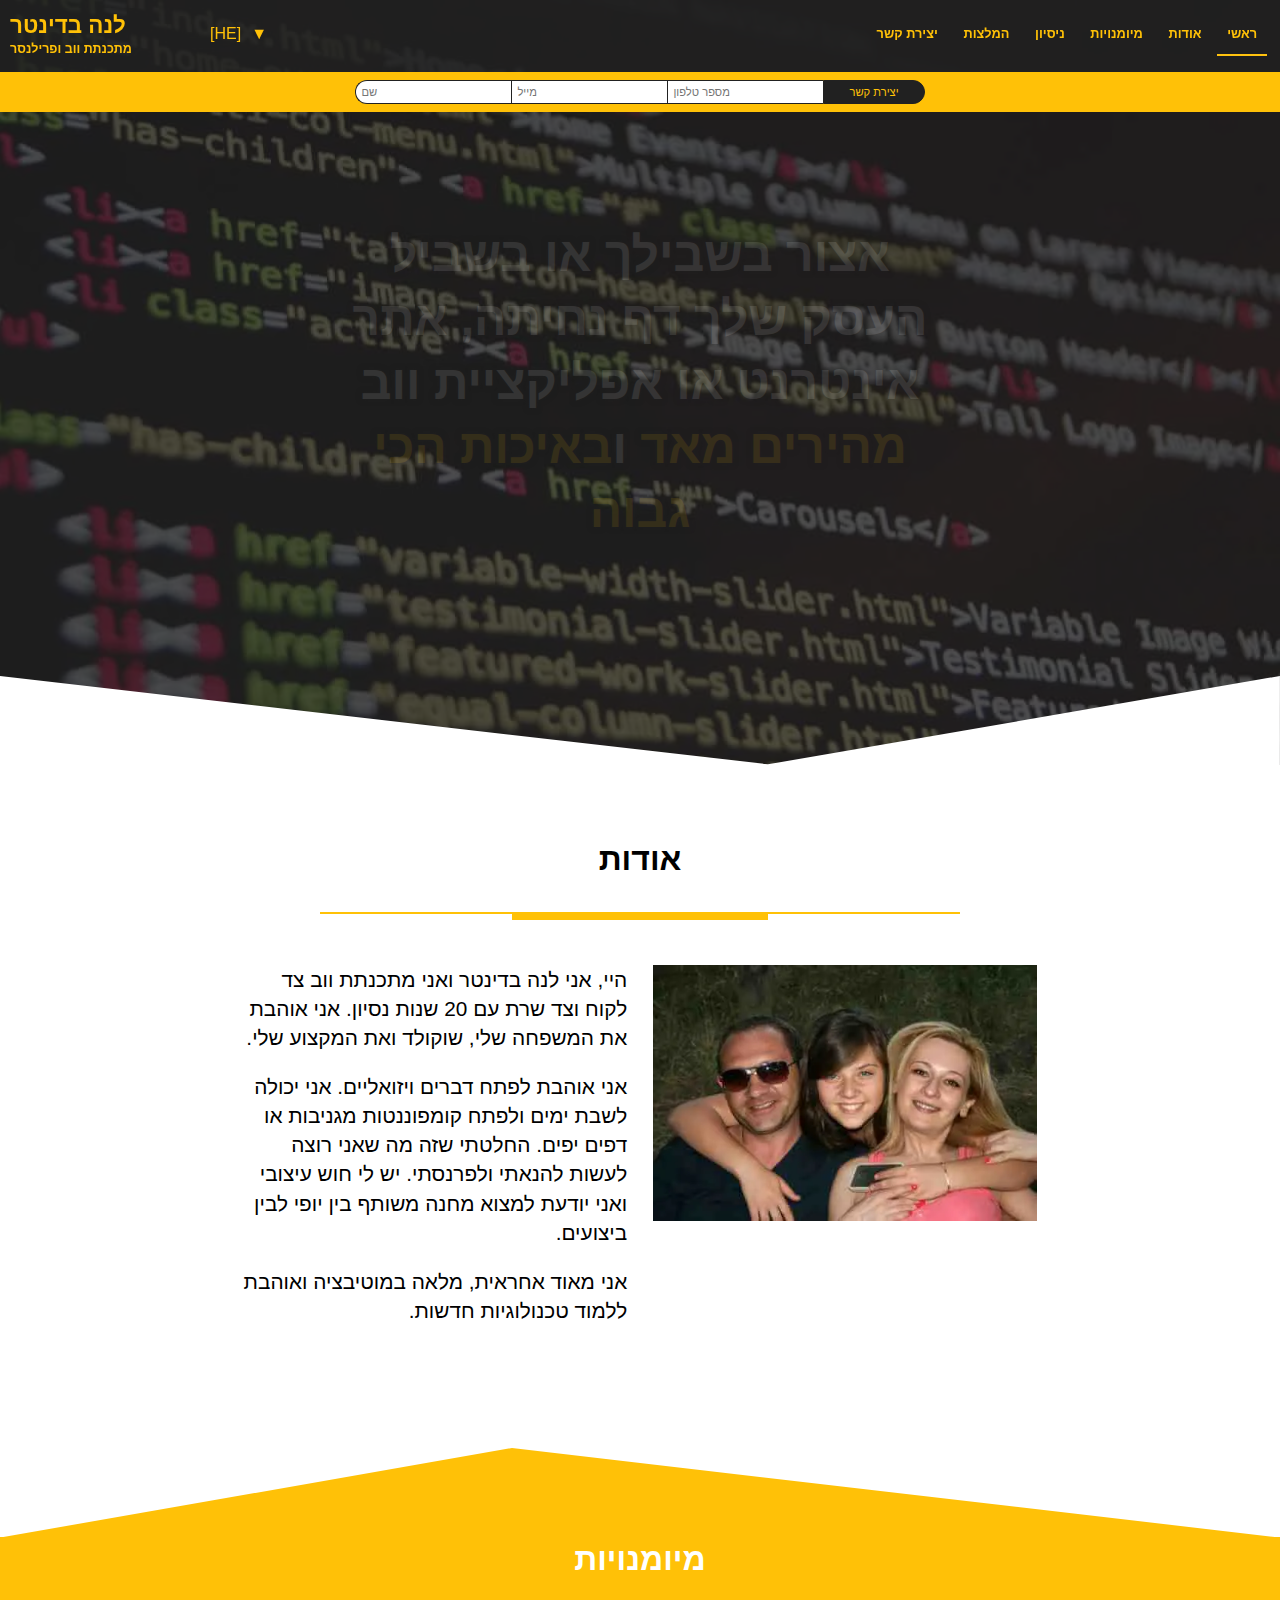
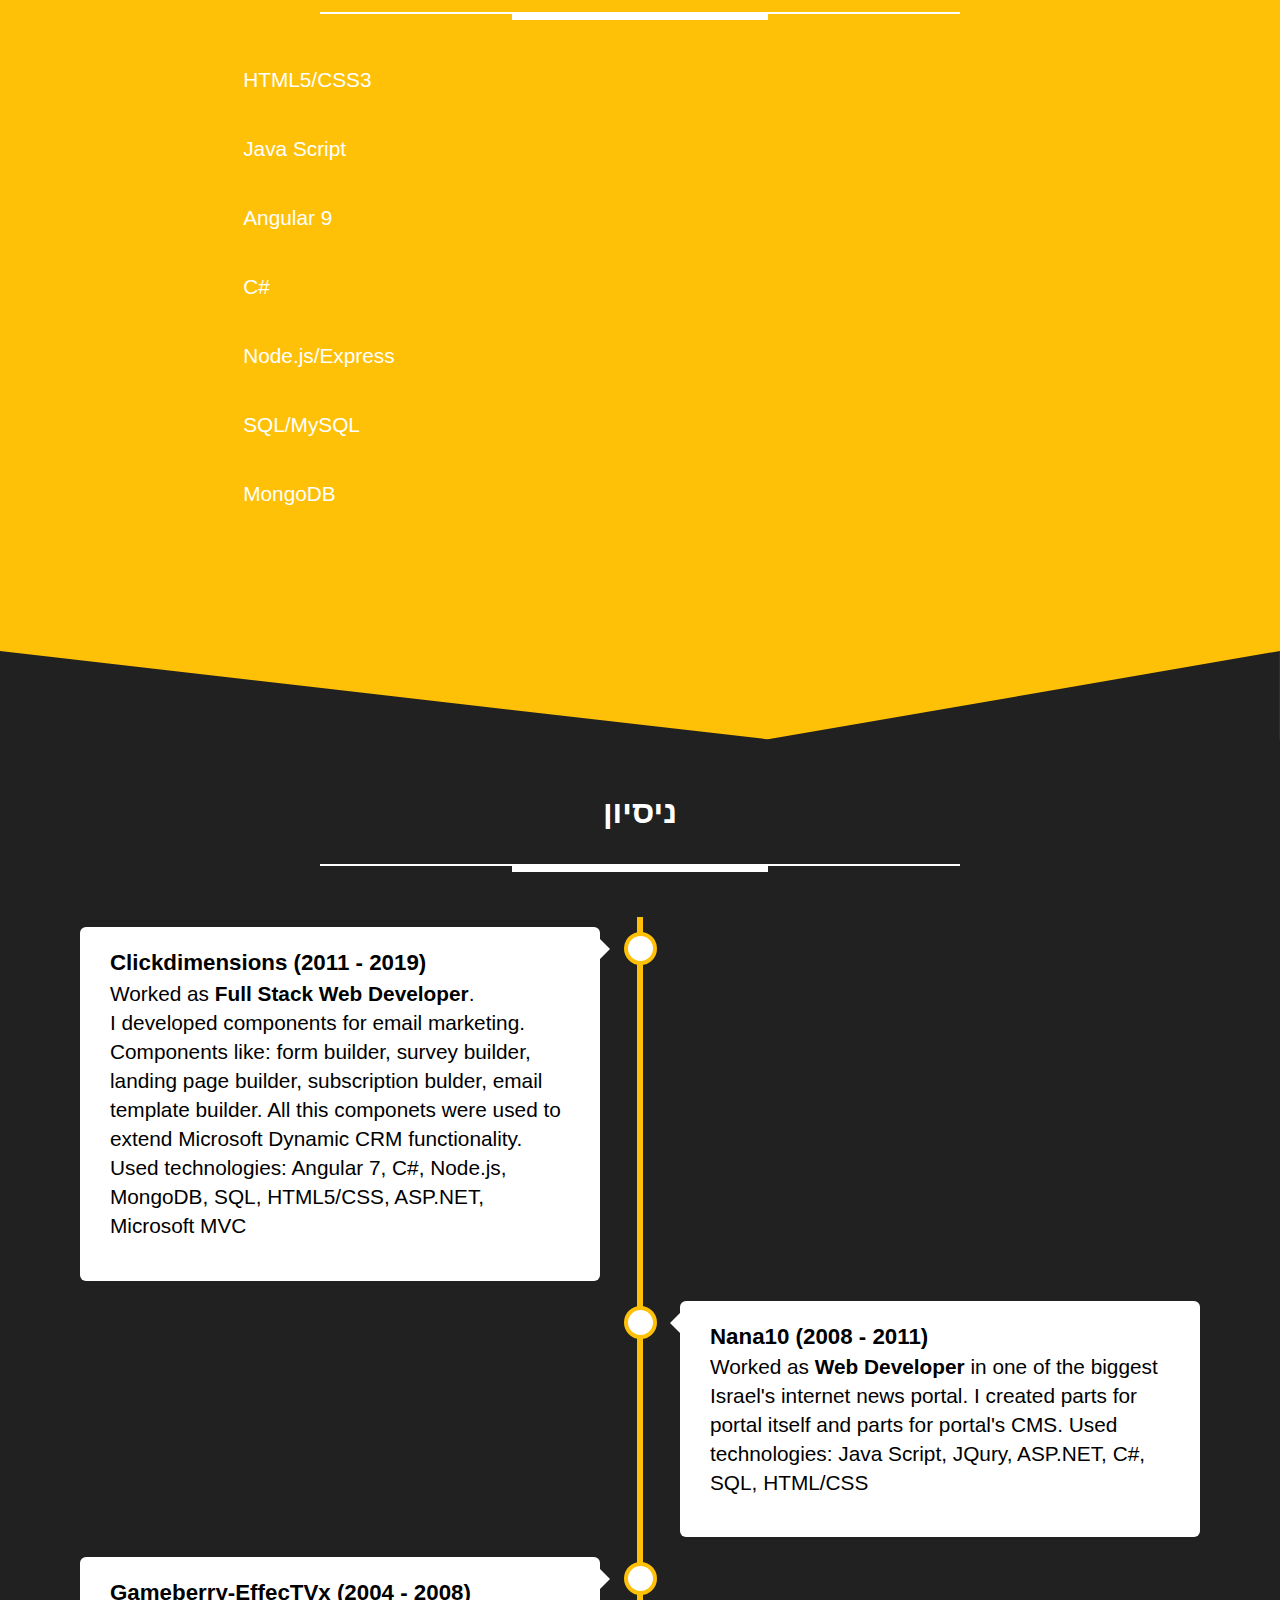
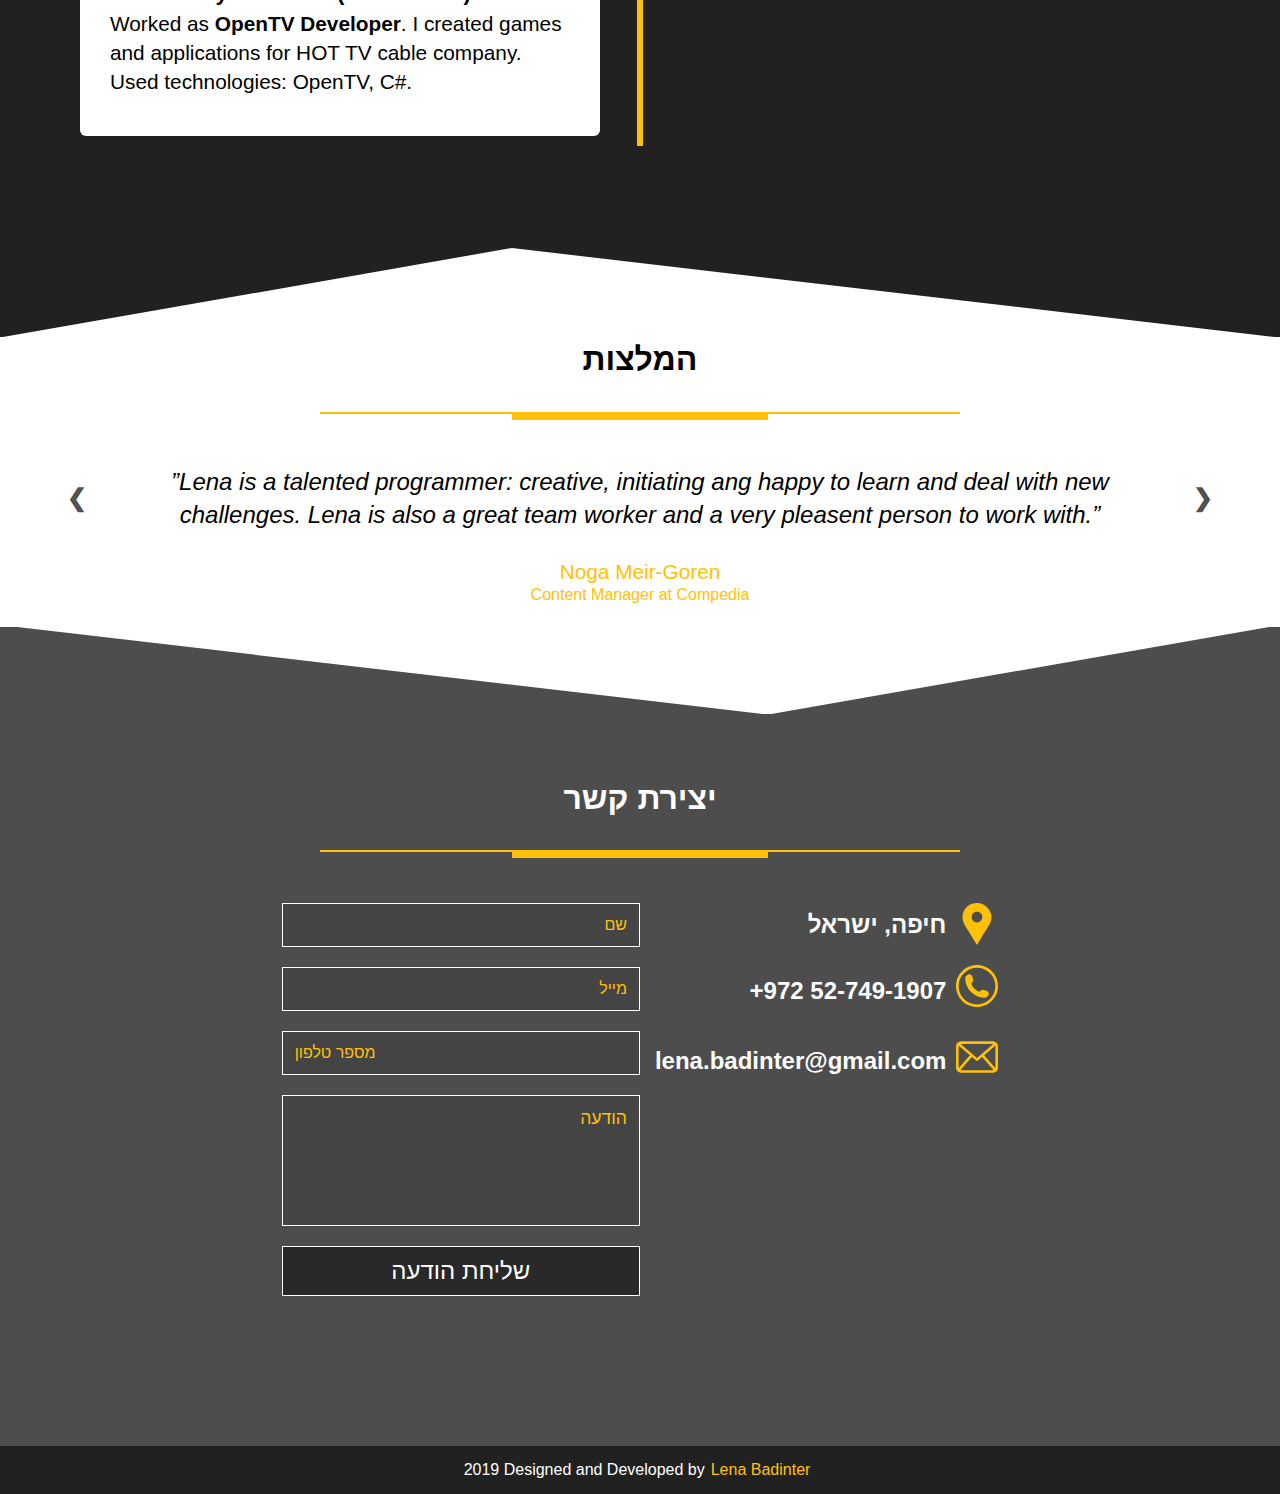
<file: he/index.html>
<!DOCTYPE html>
<html lang="he">

<head>
    <meta charset="UTF-8">
    <meta name="viewport" content="width=device-width, initial-scale=1.0">
    <meta http-equiv="X-UA-Compatible" content="ie=edge">
    <title>לנה בדינטר - מתכנתת ווב ופרילנסר</title>
    <meta name="description"
        content="אצור בשבילך או בשביל העסק שלך דף נחיתה, אתר אינטרנט או אפליקציית ווב מהירים מאד ובאיכות הכי גבוה" />
    <link rel="shortcut icon" href="../favicon.ico" type="image/x-icon"> 
    <link rel="canonical" href="https://lenabadinter.4uwww.com/he">
    <link rel="alternate" hreflang="en" href="https://lenabadinter.4uwww.com" />
    <link rel="alternate" hreflang="he" href="https://lenabadinter.4uwww.com/he/" />
    <link rel="alternate" hreflang="ru" href="https://lenabadinter.4uwww.com/ru/" />
    <meta property="og:url"                content="https://lenabadinter.4uwww.com/he/" />
    <meta property="og:type"               content="article" />
    <meta property="og:title"              content="לנה בדינטר - מתכנתת ווב ופרילנסר" />
    <meta property="og:description"        content="אצור בשבילך או בשביל העסק שלך דף נחיתה, אתר אינטרנט או אפליקציית ווב מהירים מאד ובאיכות הכי גבוה" />
    <meta property="og:image"              content="https://lenabadinter.4uwww.com/images/family.jpg" />
    <style>
        :root{--dark-transparent-background:rgba(33, 33, 33, 0.8);--dark-transparent-background-less-transparent:rgba(33, 33, 33, 0.95);--color-transparent-background:rgba(255, 193, 7, 0.8);--header-bg-color:#212121;--header-text-color:#FFC107;--header-text-hover-color:#1976d2;--dark-section-text-color:#fff;--light-section-bg-color:#fff;--light-section-text-color:#000;--hero-section-big-jpg-image:url(../images/bg-min.jpg);--hero-section-big-webp-image:url(../images/bg-min.jpg.webp);--hero-section-small-jpg-image:url(../images/bg-small-min.jpg);--hero-section-small-webp-image:url(../images/bg-small-min.jpg.webp);--footer-png-image:url(../images/footer-bg-min.png);--footer-webp-image:url(../images/footer-bg-min.png.webp)}*{box-sizing:border-box;margin:0;padding:0}html{scroll-behavior:smooth}body{font-family:'Segoe UI',Roboto,arial,sans-serif;font-size:.93rem;font-weight:400;line-height:1.4;margin:0;padding:0;overflow:auto}.underline{margin:30px auto 45px auto}.underline:before{content:" ";width:50vw;height:2px;margin:0 auto;display:block}.underline:after{margin:0 auto;content:" ";width:20vw;height:6px;display:block}header{background:var(--dark-transparent-background);padding:10px 10px 10px 10px;transition:.4s;position:fixed;width:100%;top:0;z-index:20;text-transform:uppercase;height:4.5rem}header .logo{transition:.4s}header nav ul{list-style-type:none;display:flex;align-items:center;width:100%;height:100%}header nav ul li a{padding:1em;text-decoration:none;font-size:.8rem;color:var(--header-text-color);transition:.3s;font-weight:600}header nav ul li{height:100%;display:flex;flex-direction:column;align-items:center;justify-content:center;transition:all .1s ease;position:relative}header nav ul .active:after,header nav ul li:hover:after{display:block;content:"";height:2px;background:#ffc20f;bottom:0;position:absolute;width:90%}.header-top-row{display:grid;grid-template-columns:200px 120px auto;align-items:center}.header-top-row nav{justify-self:flex-end}.header-top-row .logo{text-decoration:none;color:var(--header-text-color);font-weight:700;transition:.3s}.header-top-row .name{font-size:1.4rem}.header-top-row .description{font-size:.78rem}.contact-form{transition:.4s;position:fixed;width:100%;top:4.5rem;z-index:19;text-transform:uppercase;height:2.5rem;background-color:var(--header-text-color);display:flex;flex-direction:row;align-items:center;justify-content:center}.mobile-contact-form{transition:.4s;position:fixed;width:100%;bottom:50px;z-index:19;text-transform:uppercase;height:2.5rem;display:flex;flex-direction:row;align-items:center;justify-content:center;padding:15px 10px}.mobile .contact-form{display:none}.desktop .mobile-contact-form{display:none}.contact-form input[type=email],.contact-form input[type=name],.contact-form input[type=tel]{padding:5px;border:none;font-size:.7rem;border-top:1px solid var(--header-bg-color);border-left:1px solid var(--header-bg-color);border-bottom:1px solid var(--header-bg-color);color:var(--header-bg-color)}.contact-form input[type=name]{border-top-left-radius:15px;border-bottom-left-radius:15px}.contact-form input[type=email]:focus,.contact-form input[type=name]:focus,.contact-form input[type=tel]:focus{background-color:var(--dark-section-text-color);outline:0}.contact-form input[type=email]::placeholder,.contact-form input[type=name]::placeholder,.contact-form input[type=tel]::placeholder{text-transform:uppercase}.contact-form .button{cursor:pointer;background-color:var(--header-bg-color);color:var(--header-text-color);border:1px solid var(--header-bg-color);padding:5px 25px 5px 25px;font-size:.7rem;border-top-right-radius:15px;border-bottom-right-radius:15px;text-transform:uppercase}.mobile-contact-form a{text-decoration:none}.mobile-contact-form .mobile-phone-button{cursor:pointer;width:65px;height:65px;background-color:var(--header-text-color);border:2px solid var(--header-text-color);border-radius:50px;box-shadow:0 8px 16px 3px rgba(0,0,0,.2);position:relative;margin:0 4px 0 4px}.mobile-contact-form .whatsapp-button{background-color:#0dc143;border:2px solid #0dc143}.mobile-contact-form .mobile-button-symbol{color:var(--dark-section-text-color);font-size:3rem;position:absolute;top:50%;left:50%;transform:translate(-50%,-50%)}.toggle-dropdown-btn{color:var(--header-text-color);font-size:16px;border:none;cursor:pointer}.toggle-dropdown-btn:after{content:"\25BC";margin:0 10px 0 10px}.dropdown{position:relative;display:inline-block}.dropdown-content{height:0;position:absolute;background-color:var(--dark-section-text-color);min-width:121px;overflow:auto;box-shadow:0 8px 16px 0 rgba(0,0,0,.2);z-index:23;transition:.4s;overflow-y:hidden}.dropdown-content a{color:#000;padding:5px 10px;text-decoration:none;display:block}.dropdown a:hover{background-color:var(--header-text-color)}.show-dropdown-content{height:90px}.hero-section{position:relative;top:0;left:0;height:100%;width:100%;min-height:85vh;background-repeat:no-repeat;background-size:cover;background-position:100% 100%;background-attachment:fixed;margin-bottom:8vh;overflow:hidden}.safari .hero-section{background-image:var(--hero-section-big-jpg-image)}.not-safari .hero-section{background-image:var(--hero-section-big-webp-image)}.safari .reg-picture{display:none}.not-safari .reg-picture{display:block}.safari .jpg-picture{display:block}.not-safari .jpg-picture{display:none}.hero-section .background-overlay{height:100%;width:100%;position:absolute;top:0;left:0;background:var(--dark-transparent-background)}.hero-section .background-bottom-shape{width:100%;position:absolute;left:0;bottom:-1px;line-height:0}.hero-section .svg-fill{fill:var(--light-section-bg-color)}.hero-section h1{color:var(--dark-section-text-color);text-shadow:1px -1px 5px var(--dark-transparent-background),-1px 1px 5px var(--dark-transparent-background),1px 1px 5px var(--dark-transparent-background),-1px -1px 5px var(--dark-transparent-background),0 1px 5px var(--dark-transparent-background),0 -1px 5px var(--dark-transparent-background),1px 0 5px var(--dark-transparent-background),-1px 0 5px var(--dark-transparent-background);font-size:3rem;line-height:4rem;opacity:.1;animation:fadein 1.5s ease-out normal forwards;position:absolute;top:50%;left:50%;transform:translate(-50%,-50%);text-align:center}.hero-section .highlighted-text{color:var(--header-text-color)}@keyframes fadein{0%{opacity:.1}50%{opacity:.6}100%{opacity:1}}.about-section{position:relative;top:0;left:0;height:100%;width:100%;overflow:hidden}.about-section .background-bottom-shape{width:100%;position:absolute;left:0;bottom:-1px;line-height:0}.about-section .content-container{position:relative;color:var(--light-section-text-color);width:100%;margin-bottom:15%;display:grid;grid-template-columns:19% 30% 2% 30% 19%;grid-template-rows:auto;grid-template-areas:". title title title ." ". image . text ."}.about-section .content-container .title{font-size:2rem;font-weight:700;text-align:center;text-transform:uppercase;grid-area:title}.about-section .content-container p{font-size:1.3rem;font-weight:500;padding:0 0 20px 0}.about-section .content-container picture{grid-area:image}.about-section .content-container img{width:100%}.about-section .content-container .text{grid-area:text}.about-section .svg-fill{fill:var(--header-text-color)}.about-section .underline:before{background-color:var(--header-text-color)}.about-section .underline:after{background-color:var(--header-text-color)}.skills-section{position:relative;top:0;left:0;height:100%;width:100%;background-color:var(--header-text-color);overflow:hidden}.skills-section .background-bottom-shape{width:100%;position:absolute;left:0;bottom:0;line-height:0}.skills-section .content-container{position:relative;color:var(--dark-section-text-color);width:100%;margin-bottom:15%;display:grid;grid-template-columns:19% 62% 19%;grid-template-rows:auto;grid-template-areas:". title ." ". skill1 ." ". skill2 ." ". skill3 ." ". skill4 ." ". skill5 ." ". skill6 ." ". skill7 ."}.skills-section .content-container .title{font-size:2rem;font-weight:700;text-align:center;text-transform:uppercase;grid-area:title}.skills-section .content-container p{font-size:1.3rem;font-weight:500;padding:0 0 20px 0}.skills-section .svg-fill{fill:var(--header-bg-color)}.skills-section .underline:before{background-color:var(--dark-section-text-color)}.skills-section .underline:after{background-color:var(--dark-section-text-color)}.skills-section .skill1{grid-area:skill1;margin-bottom:20px}.skills-section .skill2{grid-area:skill2;margin-bottom:20px}.skills-section .skill3{grid-area:skill3;margin-bottom:20px}.skills-section .skill4{grid-area:skill4;margin-bottom:20px}.skills-section .skill5{grid-area:skill5;margin-bottom:20px}.skills-section .skill6{grid-area:skill6;margin-bottom:20px}.skills-section .skill7{grid-area:skill7;margin-bottom:20px}.skills-section .container{width:100%;background-color:var(--dark-section-text-color)}.skills-section .skills{text-align:right;padding-top:10px;padding-bottom:10px;color:var(--dark-section-text-color);padding-right:10px}.skills-section .size-100{width:100%;background-color:var(--dark-transparent-background)}.skills-section .size-90{width:90%;background-color:var(--dark-transparent-background)}.skills-section .size-80{width:80%;background-color:var(--dark-transparent-background)}.skills-section .size-70{width:70%;background-color:var(--dark-transparent-background)}.experience-section{position:relative;top:-1px;left:0;height:100%;width:100%;background-color:var(--header-bg-color);overflow:hidden}.experience-section .background-bottom-shape{width:100%;position:absolute;left:0;bottom:0;line-height:0}.experience-section .content-container{position:relative;color:var(--dark-section-text-color);width:100%;margin-top:50px;margin-bottom:15%;display:grid;grid-template-columns:19% 62% 19%;grid-template-rows:auto;grid-template-areas:". title ." "experience experience experience"}.experience-section .content-container .title{font-size:2rem;font-weight:700;text-align:center;text-transform:uppercase;grid-area:title}.experience-section .content-container p{font-size:1.3rem;font-weight:500;padding:0 0 20px 0}.experience-section .svg-fill{fill:var(--dark-section-text-color)}.experience-section .underline:before{background-color:var(--dark-section-text-color)}.experience-section .underline:after{background-color:var(--dark-section-text-color)}.experience-section .timeline{position:relative;max-width:1200px;margin:0 auto;grid-area:experience;color:#000}.experience-section .timeline:after{content:'';position:absolute;width:6px;background-color:var(--header-text-color);top:0;bottom:0;left:50%;margin-left:-3px}.experience-section .container{padding:10px 40px;position:relative;background-color:inherit;width:50%}.experience-section .container:after{content:'';position:absolute;width:25px;height:25px;right:-17px;background-color:var(--dark-section-text-color);border:4px solid var(--header-text-color);top:15px;border-radius:50%;z-index:1}.experience-section .left{left:0}.experience-section .right{left:50%}.experience-section .left:before{content:" ";height:0;position:absolute;top:22px;width:0;z-index:1;right:30px;border:medium solid var(--dark-section-text-color);border-width:10px 0 10px 10px;border-color:transparent transparent transparent var(--dark-section-text-color)}.experience-section .right:before{content:" ";height:0;position:absolute;top:22px;width:0;z-index:1;left:30px;border:medium solid var(--dark-section-text-color);border-width:10px 10px 10px 0;border-color:transparent var(--dark-section-text-color) transparent transparent}.experience-section .right:after{left:-16px}.experience-section .content{padding:20px 30px;background-color:var(--dark-section-text-color);position:relative;border-radius:6px}.testimonials-section{position:relative;top:-2px;left:0;height:100%;width:100%;background-color:var(--light-section-bg-color);overflow:hidden}.testimonials-section .background-bottom-shape{width:100%;position:absolute;left:0;bottom:0;line-height:0}.testimonials-section .content-container{position:relative;color:var(--light-section-text-color);width:100%;display:grid;grid-template-columns:4% 92% 4%;grid-template-rows:auto;grid-template-areas:". title ." ". testimonials ."}.testimonials-section .content-container .title{font-size:2rem;font-weight:700;text-align:center;text-transform:uppercase;grid-area:title}.testimonials-section .content-container .testimonials{grid-area:testimonials}.testimonials-section .content-container p{font-size:1.3rem;font-weight:500;padding:0 0 20px 0}.testimonials-section .svg-fill{fill:var(--dark-transparent-background)}.testimonials-section .underline:before{background-color:var(--header-text-color)}.testimonials-section .underline:after{background-color:var(--header-text-color)}.testimonials-section .slideshow-container{position:relative}.testimonials-section .testimonial-slides{display:none;padding:0 80px 0 80px;text-align:center}.testimonials-section .next,.testimonials-section .prev{cursor:pointer;position:absolute;top:0;width:auto;padding:16px;color:var(--dark-transparent-background);font-weight:700;font-size:1.5rem;border-radius:0 3px 3px 0;user-select:none}.testimonials-section .next{position:absolute;right:0;border-radius:3px 0 0 3px}.testimonials-section .next:hover,.testimonials-section .prev:hover{background-color:var(--dark-transparent-background);color:var(--header-text-color)}.testimonials-section q{font-style:italic;font-size:1.5rem;margin-bottom:30px;display:inline-block}.testimonials-section .author{color:var(--header-text-color);line-height:1}.testimonials-section .role{font-size:1rem}.contact-section{position:relative;top:0;left:0;height:100%;width:100%;min-height:65vh;background-repeat:no-repeat;background-size:cover;background-position:0 100%;background-attachment:fixed;background-image:var(--footer-image);overflow:hidden;padding-bottom:150px}.safari .contact-section{background-image:var(--footer-png-image)}.not-safari .contact-section{background-image:var(--footer-webp-image)}.contact-section .background-top-shape{width:100%;position:absolute;left:0;top:-1px;line-height:0}.contact-section .background-overlay{height:100%;width:100%;position:absolute;top:1px;left:0;background:var(--dark-transparent-background)}.contact-section .content-container{position:relative;color:var(--header-text-color);width:100%;padding-top:150px;display:grid;grid-template-columns:22% 28% 28% 22%;grid-template-rows:auto;grid-template-areas:". title title ." ". my-contact-info contact-form ."}.contact-section .content-container .title{color:var(--dark-section-text-color);font-size:2rem;font-weight:700;text-align:center;text-transform:uppercase;grid-area:title}.contact-section .content-container .my-contact-info{grid-area:my-contact-info;list-style-type:none;display:flex;flex-direction:column}.contact-section .content-container .bottom-contact-form{grid-area:contact-form}.contact-section .content-container .bottom-contact-form input[type=email],.contact-section .content-container .bottom-contact-form input[type=name],.contact-section .content-container .bottom-contact-form input[type=tel],.contact-section .content-container .bottom-contact-form textarea{display:block;width:100%;border:1px solid var(--dark-section-text-color);border-radius:0;padding:12px 12px;height:auto;background:rgba(0,0,0,.11);color:var(--header-text-color);margin-bottom:20px;font-size:1rem}.contact-section .content-container .bottom-contact-form input[type=email]::placeholder,.contact-section .content-container .bottom-contact-form input[type=name]::placeholder,.contact-section .content-container .bottom-contact-form input[type=tel]::placeholder,.contact-section .content-container .bottom-contact-form textarea::placeholder{color:var(--header-text-color);text-transform:uppercase;font-size:1rem}.contact-section .content-container .bottom-contact-form textarea,.contact-section .content-container .bottom-contact-form textarea::placeholder{font-size:1.1rem;font-family:'Segoe UI',Roboto,arial,sans-serif;resize:none}.contact-section .content-container .bottom-contact-form input[type=email]:focus,.contact-section .content-container .bottom-contact-form input[type=name]:focus,.contact-section .content-container .bottom-contact-form input[type=tel]:focus,.contact-section .content-container .bottom-contact-form textarea:focus{border-color:var(--header-text-color);outline:0;box-shadow:inset 0 1px 1px rgba(0,0,0,.075),0 0 8px var(--color-transparent-background)}.contact-section .content-container .bottom-contact-form .button{cursor:pointer;background-color:var(--dark-transparent-background);color:var(--dark-section-text-color);border:1px solid var(--dark-section-text-color);padding:10px 25px 10px 25px;font-size:1rem;text-transform:uppercase;display:block;width:100%;font-weight:900}.contact-section .content-container .my-contact-info li{display:flex;flex-direction:row;position:relative;align-items:center;font-size:1.5rem;font-weight:600;margin-bottom:20px}.contact-section .content-container .my-contact-info li span{color:var(--dark-section-text-color)}.contact-section .content-container .my-contact-info li a{color:var(--dark-section-text-color);text-decoration:none}.contact-section .content-container .my-contact-info .padding{padding:0 10px 0 10px}.contact-section .contact-symbol-svg-fill{fill:var(--header-text-color)}.contact-section .svg-fill{fill:var(--light-section-bg-color)}.contact-section .underline:before{background-color:var(--header-text-color)}.contact-section .underline:after{background-color:var(--header-text-color)}footer{width:100%;background-color:var(--header-bg-color);color:var(--dark-section-text-color);height:3rem;display:flex;align-items:center;justify-content:center;font-size:1rem;font-weight:500}footer .highlighted-text{color:var(--header-text-color);display:inline-block;padding:0 6px 0 6px}.alert{padding:20px;background-color:red;color:#000;opacity:1;transition:opacity .6s;margin-bottom:15px;border-radius:10px;width:50%;font-size:1.1rem}.alert.success{background-color:#4caf50}.alert.info{background-color:#2196f3}.alert.warning{background-color:#f80}.close-alert-button{margin-left:15px;color:var(--dark-section-text-color);font-weight:700;float:right;font-size:22px;line-height:20px;cursor:pointer;transition:.3s}.close-alert-button:hover{color:#000}.menu-overlay{height:0;width:100%;position:fixed;z-index:20;top:4.5rem;left:0;background-color:var(--dark-transparent-background-less-transparent);overflow:hidden;transition:all .3s ease-in-out;display:flex;flex-direction:column;align-items:center}.menu-overlay nav{width:100%}.menu-overlay nav ul{list-style-type:none;display:flex;flex-direction:column;align-items:center;width:100%;height:100%;margin-top:50px}.menu-overlay nav ul li a{padding:1em;text-decoration:none;font-size:.8rem;color:var(--header-text-color);transition:.3s;font-weight:600;text-transform:uppercase}.menu-overlay nav ul li{height:100%;width:100%;display:flex;flex-direction:column;align-items:center;justify-content:center;transition:all .1s ease;position:relative}.menu-overlay nav ul .active:after,.menu-overlay nav ul li:hover:after{display:block;content:"";height:2px;background:#ffc20f;bottom:0;position:absolute;width:30vw}.hamburger{display:none}.open-mobile-menu-button{display:block;font-size:0;transition:all .5s ease-in-out;cursor:pointer}.close-mobile-menu-button{display:block;font-size:0;transition-delay:.3s;transition:all .5s ease-in-out;cursor:pointer}.modal{display:none;position:fixed;z-index:23;padding-top:100px;left:0;top:0;width:100%;height:100%;overflow:auto;background-color:#000;background-color:rgba(0,0,0,.9)}.modal .modal-content{position:relative;background-color:#fefefe;margin:auto;padding:0;border:1px solid #888;width:80%;box-shadow:0 4px 8px 0 rgba(0,0,0,.2),0 6px 20px 0 rgba(0,0,0,.19);animation-name:animatetop;animation-duration:.4s;color:#000}@keyframes animatetop{from{top:-300px;opacity:0}to{top:0;opacity:1}}.modal .close-modal{position:absolute;top:15px;right:35px;color:#f1f1f1;font-size:40px;font-weight:700;transition:.3s}.modal .close-modal:focus,.modal .close-modal:hover{color:#bbb;text-decoration:none;cursor:pointer}@media only screen and (max-width:1200px){.contact-section .content-container{grid-template-columns:5% 45% 45% 5%}}@media only screen and (max-width:750px){.contact-section .content-container{grid-template-columns:5% 90% 5%;grid-template-areas:". title ." ". my-contact-info ." ". contact-form ."}}@media only screen and (max-width:1024px){header{padding:10px 20px 10px 10px}header nav{display:none}.hamburger{display:block;cursor:pointer;color:var(--header-text-color);justify-self:flex-end}.header-top-row{grid-template-columns:190px 80px auto;align-items:center}.dropdown{font-size:.8rem}.open-mobile-menu-button{font-size:2rem}.close-mobile-menu-button{font-size:0}.main-nav-open .open-mobile-menu-button{font-size:0;transform:rotate(450deg)}.main-nav-open .close-mobile-menu-button{font-size:2rem}.main-nav-close .open-mobile-menu-button{font-size:2rem}.main-nav-close .close-mobile-menu-button{font-size:0;transform:rotate(450deg)}.main-nav-open .menu-overlay{height:100%}.hero-section h1{width:80%}.about-section .content-container{grid-template-columns:9% 40% 2% 40% 9%}.experience-section .timeline:after{left:31px}.experience-section .container{width:100%;padding-left:70px;padding-right:25px}.experience-section .container:before{left:60px;border:medium solid var(--dark-section-text-color);border-width:10px 10px 10px 0;border-color:transparent var(--dark-section-text-color) transparent transparent}.experience-section .left:after,.experience-section .right:after{left:15px}.experience-section .right{left:0}}@media only screen and (max-width:420px){.hero-section h1{font-size:2.4rem;line-height:2.5rem}.safari .hero-section{background-image:var(--hero-section-small-jpg-image)}.not-safari .hero-section{background-image:var(--hero-section-small-webp-image)}.about-section .content-container{grid-template-columns:9% 82% 9%;grid-template-areas:". title ." ". image . " ". text ."}.about-section .content-container .text{margin-top:30px}footer{font-size:.8rem}}
    </style>
</head>

<body>

    <div class="menu-overlay">
        <nav>
            <ul>
                <li class="mobile-nav-item active"><a href="#home" aria-label="Home link">ראשי</a></li>
                <li class="mobile-nav-item"><a href="#about" aria-label="About link">אודות</a></li>
                <li class="mobile-nav-item"><a href="#skills" aria-label="Skills link">מיומנויות</a></li>
                <li class="mobile-nav-item"><a href="#experience" aria-label="Experience link">ניסיון</a></li>
                <li class="mobile-nav-item"><a href="#testimonials" aria-label="Testimonials link">המלצות</a></li>
                <li class="mobile-nav-item"><a href="#contact" aria-label="Contact link">יצירת קשר</a></li>
            </ul>
        </nav>
    </div>

    <header>
        <div class="header-top-row">
            <a href="#default" class="logo" aria-label="Logo">
                <p class="name">לנה בדינטר</p>
                <p class="description">מתכנתת ווב ופרילנסר</p>
            </a>
            <div class="dropdown">
                <div class="toggle-dropdown-btn">[HE]</div>
                <div id="lang-dropdown" class="dropdown-content">
                    <a href="https://lenabadinter.4uwww.com/">English [EN]</a>
                    <a href="https://lenabadinter.4uwww.com/he/">Hebrew [HE]</a>
                    <a href="https://lenabadinter.4uwww.com/ru/">Russian [RU]</a>
                </div>
            </div>

            <nav dir="rtl">
                <ul>
                    <li class="desktop-nav-item active"><a href="#home" aria-label="Home link">ראשי</a></li>
                    <li class="desktop-nav-item"><a href="#about" aria-label="About link">אודות</a></li>
                    <li class="desktop-nav-item"><a href="#skills" aria-label="Skills link">מיומנויות</a></li>
                    <li class="desktop-nav-item"><a href="#experience" aria-label="Experience link">ניסיון</a></li>
                    <li class="desktop-nav-item"><a href="#testimonials" aria-label="Testimonials link">המלצות</a></li>
                    <li class="desktop-nav-item"><a href="#contact" aria-label="Contact link">יצירת קשר</a></li>
                </ul>
            </nav>

            <span class="hamburger">
                <span class="open-mobile-menu-button">&#9776;</span>
                <span class="close-mobile-menu-button">&#10005;</span>
            </span>
        </div>

    </header>

    <form name="contact-form" id="contact-form" class="contact-form" method="POST" data-netlify="true">
        <input name="page_id" type="hidden" value="portfolio">
        <input name="form_id" type="hidden" value="contactform">
        <input type="name" name="name" placeholder="שם" value="">
        <input type="email" name="email" placeholder="מייל" value="">
        <input type="tel" name="phone" placeholder="מספר טלפון" value="">
        <button type="submit" class="button">
                יצירת קשר
        </button>
    </form>

    <form name="contact" class="mobile-contact-form" method="POST">
        <a href="tel:972527491907" class="mobile-phone-button" aria-label="call button">
            <svg version="1.1" xmlns="http://www.w3.org/2000/svg" xmlns:xlink="http://www.w3.org/1999/xlink" class="mobile-button-symbol"
	 width="42px" height="42px" viewBox="0 0 512 512" style="enable-background:new 0 0 90 90;" xml:space="preserve">
                    <path fill="#fff" d="M256,32c123.5,0,224,100.5,224,224S379.5,480,256,480S32,379.5,32,256S132.5,32,256,32 M256,0C114.625,0,0,114.625,0,256
                        s114.625,256,256,256s256-114.625,256-256S397.375,0,256,0L256,0z M398.719,341.594l-1.438-4.375
                        c-3.375-10.062-14.5-20.562-24.75-23.375L334.688,303.5c-10.25-2.781-24.875,0.969-32.405,8.5l-13.688,13.688
                        c-49.75-13.469-88.781-52.5-102.219-102.25l13.688-13.688c7.5-7.5,11.25-22.125,8.469-32.406L198.219,139.5
                        c-2.781-10.25-13.344-21.375-23.406-24.75l-4.313-1.438c-10.094-3.375-24.5,0.031-32,7.563l-20.5,20.5
                        c-3.656,3.625-6,14.031-6,14.063c-0.688,65.063,24.813,127.719,70.813,173.75c45.875,45.875,108.313,71.345,173.156,70.781
                        c0.344,0,11.063-2.281,14.719-5.938l20.5-20.5C398.688,366.062,402.062,351.656,398.719,341.594z"/>
            </svg>
        </a>
        <a href="mailto:lena.badinter@gmail.com" class="mobile-phone-button" aria-label="send email button">
            <svg version="1.1" xmlns="http://www.w3.org/2000/svg" class="mobile-button-symbol" xmlns:xlink="http://www.w3.org/1999/xlink" 
	 width="42px" height="42px" viewBox="0 0 512 512" style="enable-background:new 0 0 90 90;" xml:space="preserve">
                    <path fill="#fff" d="M448,64H64C28.656,64,0,92.656,0,128v256c0,35.344,28.656,64,64,64h384c35.344,0,64-28.656,64-64V128
                        C512,92.656,483.344,64,448,64z M342.656,234.781l135.469-116.094c0.938,3,1.875,6,1.875,9.313v256
                        c0,2.219-0.844,4.188-1.281,6.281L342.656,234.781z M448,96c2.125,0,4,0.813,6,1.219L256,266.938L58,97.219
                        C60,96.813,61.875,96,64,96H448z M33.266,390.25C32.828,388.156,32,386.219,32,384V128c0-3.313,0.953-6.313,1.891-9.313
                        L169.313,234.75L33.266,390.25z M64,416c-3.234,0-6.172-0.938-9.125-1.844l138.75-158.563l51.969,44.531
                        C248.578,302.719,252.297,304,256,304s7.422-1.281,10.406-3.875l51.969-44.531l138.75,158.563C454.188,415.062,451.25,416,448,416
                        H64z"/>
                </svg>
        </a>
        <a href="https://wa.me/972527491907?text=I'm%20interested%20in%20your%20portfolio"
            class="mobile-phone-button whatsapp-button" aria-label="send whatsapp button">
            <svg version="1.1" xmlns="http://www.w3.org/2000/svg" class="mobile-button-symbol" width="42px"
                height="42px" viewBox="0 0 90 90" style="enable-background:new 0 0 90 90;" xml:space="preserve">
                <path fill="#fff"
                    d="M90,43.841c0,24.213-19.779,43.841-44.182,43.841c-7.747,0-15.025-1.98-21.357-5.455L0,90l7.975-23.522
                    c-4.023-6.606-6.34-14.354-6.34-22.637C1.635,19.628,21.416,0,45.818,0C70.223,0,90,19.628,90,43.841z M45.818,6.982
                    c-20.484,0-37.146,16.535-37.146,36.859c0,8.065,2.629,15.534,7.076,21.61L11.107,79.14l14.275-4.537
                    c5.865,3.851,12.891,6.097,20.437,6.097c20.481,0,37.146-16.533,37.146-36.857S66.301,6.982,45.818,6.982z M68.129,53.938
                    c-0.273-0.447-0.994-0.717-2.076-1.254c-1.084-0.537-6.41-3.138-7.4-3.495c-0.993-0.358-1.717-0.538-2.438,0.537
                    c-0.721,1.076-2.797,3.495-3.43,4.212c-0.632,0.719-1.263,0.809-2.347,0.271c-1.082-0.537-4.571-1.673-8.708-5.333
                    c-3.219-2.848-5.393-6.364-6.025-7.441c-0.631-1.075-0.066-1.656,0.475-2.191c0.488-0.482,1.084-1.255,1.625-1.882
                    c0.543-0.628,0.723-1.075,1.082-1.793c0.363-0.717,0.182-1.344-0.09-1.883c-0.27-0.537-2.438-5.825-3.34-7.977
                    c-0.902-2.15-1.803-1.792-2.436-1.792c-0.631,0-1.354-0.09-2.076-0.09c-0.722,0-1.896,0.269-2.889,1.344
                    c-0.992,1.076-3.789,3.676-3.789,8.963c0,5.288,3.879,10.397,4.422,11.113c0.541,0.716,7.49,11.92,18.5,16.223
                    C58.2,65.771,58.2,64.336,60.186,64.156c1.984-0.179,6.406-2.599,7.312-5.107C68.398,56.537,68.398,54.386,68.129,53.938z" />
            </svg>
        </a>
    </form>

    <section class="hero-section async-image" id="home">
        <div class="background-overlay"></div>
        <div class="background-bottom-shape">
            <svg viewBox="0 0 1000 70" preserveAspectRatio="none meet" xmlns="http://www.w3.org/2000/svg">
                <polygon points="0 0 600 69 1000 0 1000 70 0 70" class="svg-fill" />
            </svg>
        </div>

        <h1 dir="ltr">
                אצור בשבילך או בשביל העסק שלך דף נחיתה, אתר אינטרנט או אפליקציית ווב <span class="highlighted-text">מהירים מאד</span> ו<span class="highlighted-text">באיכות הכי גבוה</span>
                
        </h1>
    </section>

    <section class="about-section" id="about" dir="rtl">
        <div class="background-bottom-shape">
            <svg viewBox="0 0 1000 70" preserveAspectRatio="none meet" xmlns="http://www.w3.org/2000/svg">
                <polygon points="0 70 400 0 1000 70 0 70" class="svg-fill" />
            </svg>
        </div>

        <div class="content-container">
            <div class="title">
                    אודות
                <div class="underline"></div>
            </div>

            <picture class="reg-picture">
                <source type="image/webp" srcset="../images/family.jpg.webp">
                <source type="image/jpg" srcset="../images/family.jpg">
                <img src="../images/family.jpg.webp" srcset="../images/family.jpg.webp,../images/family.jpg" alt="Lena's family">
            </picture>
            <picture class="jpg-picture">
                <source type="image/jpg" srcset="../images/family.jpg">
                <img src="../images/family.jpg" srcset="../images/family.jpg" alt="Lena's family">
            </picture>

            <div class="text" dir="rtl">
                <p>
                    היי, אני לנה בדינטר ואני מתכנתת ווב צד לקוח וצד שרת עם 20 שנות נסיון.
                    אני אוהבת את המשפחה שלי, שוקולד ואת המקצוע שלי.
                </p>
                <p>
                    אני אוהבת לפתח דברים ויזואליים. אני יכולה לשבת ימים ולפתח קומפוננטות מגניבות או דפים יפים.
                    החלטתי שזה מה שאני רוצה לעשות להנאתי ולפרנסתי.
                    יש לי חוש עיצובי ואני יודעת למצוא מחנה משותף בין יופי לבין ביצועים.
                </p>
                <p>
                    אני מאוד אחראית, מלאה במוטיבציה ואוהבת ללמוד טכנולוגיות חדשות.
                </p>


            </div>
        </div>
    </section>

    <section class="skills-section" id="skills">
        <div class="background-bottom-shape">
            <svg viewBox="0 0 1000 70" preserveAspectRatio="none meet" xmlns="http://www.w3.org/2000/svg">
                <polygon points="0 0 600 69 1000 0 1000 70 0 70" class="svg-fill" />
            </svg>
        </div>

        <div class="content-container">
            <div class="title">
                    מיומנויות
                <div class="underline"></div>
            </div>

            <div class="skill1">
                <p>HTML5/CSS3</p>
                <!-- <div class="container">
                    <div class="skills size-100">100%</div>
                </div> -->
            </div>

            <div class="skill2">
                <p>Java Script</p>
                <!-- <div class="container">
                    <div class="skills size-100">100%</div>
                </div> -->
            </div>

            <div class="skill3">
                <p>Angular 9</p>
                <!-- <div class="container">
                    <div class="skills size-90">90%</div>
                </div> -->
            </div>

            <div class="skill4">
                <p>C#</p>
                <!-- <div class="container">
                    <div class="skills size-90">90%</div>
                </div> -->
            </div>

            <div class="skill5">
                <p>Node.js/Express</p>
                <!-- <div class="container">
                    <div class="skills size-80">80%</div>
                </div> -->
            </div>

            <div class="skill6">
                <p>SQL/MySQL</p>
                <!-- <div class="container">
                    <div class="skills size-90">90%</div>
                </div> -->
            </div>

            <div class="skill7">
                <p>MongoDB</p>
                <!-- <div class="container">
                    <div class="skills size-70">70%</div>
                </div> -->
            </div>
        </div>
    </section>

    <section class="experience-section" id="experience">
        <div class="background-bottom-shape">
            <svg viewBox="0 0 1000 70" preserveAspectRatio="none meet" xmlns="http://www.w3.org/2000/svg">
                <polygon points="0 70 400 0 1000 70 0 70" class="svg-fill" />
            </svg>
        </div>

        <div class="content-container">
            <div class="title">
                    ניסיון
                <div class="underline"></div>
            </div>

            <div class="timeline">
                <div class="container left">
                    <div class="content">
                        <h2>Clickdimensions (2011 - 2019)</h2>
                        <p>Worked as <b>Full Stack Web Developer</b>.<br>I developed components for email marketing.
                            Components like: form builder, survey builder, landing page builder, subscription bulder,
                            email template builder. All this componets were used to extend Microsoft Dynamic CRM
                            functionality. Used technologies: Angular 7, C#, Node.js, MongoDB, SQL, HTML5/CSS, ASP.NET, Microsoft MVC</p>
                    </div>
                </div>
                <div class="container right">
                    <div class="content">
                        <h2>Nana10 (2008 - 2011)</h2>
                        <p>Worked as <b>Web Developer</b> in one of the biggest Israel's internet news portal. I created
                            parts for portal itself and parts for portal's CMS. Used technologies: Java Script, JQury,
                            ASP.NET, C#, SQL, HTML/CSS</p>
                    </div>
                </div>
                <div class="container left">
                    <div class="content">
                        <h2>Gameberry-EffecTVx (2004 - 2008)</h2>
                        <p>Worked as <b>OpenTV Developer</b>. I created games and applications for HOT TV cable company.
                            Used technologies: OpenTV, C#.</p>
                    </div>
                </div>
            </div>
        </div>
    </section>

    <section class="testimonials-section" id="testimonials">
        <div class="content-container">
            <div class="title">
                    המלצות
                <div class="underline"></div>
            </div>

            <div class="testimonials">
                <div class="slideshow-container">

                    <div class="testimonial-slides">
                        <q>Lena is a talented programmer: creative, initiating ang happy to learn and deal with new
                            challenges. Lena is
                            also a great team worker and a very pleasent person to work with.</q>
                        <p class="author">Noga Meir-Goren<br><span class="role">Content Manager at Compedia</span></p>

                    </div>

                    <div class="testimonial-slides">
                        <q>It has been a pleasure to work with Lena both on a professional and personal level. She is
                            the person who
                            will listen, respond and do what it takes to help you get your job done - no matter what it
                            takes her. Her
                            commitment is second to none!</q>
                        <p class="author">Ori Tamari<br><span class="role">Entrepreneur</span></p>
                    </div>

                    <div class="testimonial-slides">
                        <q>
                            Lena is self motivated , excellent team worker , fast learner and has good knowledge in her
                            field of work.
                            I can say without any doubt that It was a real pleasure working with Lena.
                            I'm sure that Lena will be a real asset to every company She will work for . She's very
                            loyal to her place
                            of work and her managers.
                        </q>
                        <p class="author">Kalman Kernerman<br><span class="role">Sr. Production DBA/SQL Server
                                Performance Tuning
                                Expert</span></p>
                    </div>

                    <div class="testimonial-slides">
                        <q>Lena is an excellent developer who is able to learn fast and deliver in a high maintainable
                            level of coding.
                            Aside for being an exceptional developer, Lena is a great person to work with! She will
                            always be the first
                            one to help and assist in what ever needed.
                            Any organization will benefit having Lena on board both for her personal and programming
                            skills!</q>
                        <p class="author">Ofir Benyair<br><span class="role">Technical Program Manager</span></p>
                    </div>

                    <div class="testimonial-slides">
                        <q>I had the pleasure working with Lena for over 3 years. Lena is talented, devoted and skilled
                            developer. She
                            is a great team player who is always there to help. I'd like to recommend Lena for any
                            future positions.</q>
                        <p class="author">Daniel Plotkin<br><span class="role">Front End Developer at HotelNetSolutions
                                GmbH</span></p>
                    </div>

                    <div class="testimonial-slides">
                        <q>I have known Lena Badinter for over 5 years now. Her knowledge in the web technology is
                            exceptional. Her
                            positive attitude and appetite for learning is what sets her apart. I would highly recommend
                            Lena!</q>
                        <p class="author">Dima Katz<br><span class="role">Web Developer</span></p>
                    </div>

                    <div class="testimonial-slides">
                        <q>Lena is a true professional with deep knowledge of web development, team player and a very
                            pleasant person to
                            work with. I would highly recommend her!</q>
                        <p class="author">Michael Serpik<br><span class="role">Back End .NET Developer</span></p>
                    </div>

                    <div class="testimonial-slides">
                        <q>I had the pleasure of working with Lena for 4 years at the ClickDimensions, collaborating on
                            several project
                            teams.
                            Lena’s ability to handle multiple projects in the fields of client and server sides was
                            always in best
                            quality and made a great increase in the productivity level of our company products.
                            As a team member, Lena earns my highest recommendation.</q>
                        <p class="author">Eran Nachum<br><span class="role">Software Team Manager</span></p>
                    </div>

                    <div class="testimonial-slides">
                        <q>I had the pleasure of working with Lena for two years at ClickDimensions. I was always
                            impressed with how
                            productive she was. She was super focused and committed and she always had the solutions for
                            whatever came
                            along. And always with a smile. I hope to work with her again in the future.</q>
                        <p class="author">Noam Mahler<br><span class="role">Senior Product Manager</span></p>
                    </div>

                    <a class="slide-button prev">❮</a>
                    <a class="slide-button next">❯</a>

                </div>
            </div>
        </div>
    </section>

    <section class="contact-section async-image" id="contact" dir="rtl">
        <div class="background-overlay"></div>
        <div class="background-top-shape">
                <svg viewBox="0 0 1000 70" preserveAspectRatio="none meet" xmlns="http://www.w3.org/2000/svg">
                    <polygon points="0 0 600 70 1000 0 0 0" class="svg-fill" />
                </svg>
            </div>
            <div class="content-container">
                <div class="title">
                        יצירת קשר
                    <div class="underline"></div>
                </div>

                <ul class="my-contact-info">
                    <li>
                        <svg version="1.1" xmlns="http://www.w3.org/2000/svg" width="42px" height="42px"
                        viewBox="0 0 430.114 430.114" style="enable-background:new 0 0 430.114 430.114;" xml:space="preserve">
                            <path  class="contact-symbol-svg-fill" d="M356.208,107.051c-1.531-5.738-4.64-11.852-6.94-17.205C321.746,23.704,261.611,0,213.055,0
                        C148.054,0,76.463,43.586,66.905,133.427v18.355c0,0.766,0.264,7.647,0.639,11.089c5.358,42.816,39.143,88.32,64.375,131.136
                        c27.146,45.873,55.314,90.999,83.221,136.106c17.208-29.436,34.354-59.259,51.17-87.933c4.583-8.415,9.903-16.825,14.491-24.857
                        c3.058-5.348,8.9-10.696,11.569-15.672c27.145-49.699,70.838-99.782,70.838-149.104v-20.262
                        C363.209,126.938,356.581,108.204,356.208,107.051z M214.245,199.193c-19.107,0-40.021-9.554-50.344-35.939
                        c-1.538-4.2-1.414-12.617-1.414-13.388v-11.852c0-33.636,28.56-48.932,53.406-48.932c30.588,0,54.245,24.472,54.245,55.06
                        C270.138,174.729,244.833,199.193,214.245,199.193z"/>
                        </svg>

                        <span class="padding">חיפה, ישראל</span>
                    </li>

                    <li>
                            <a href="tel:972527491907" aria-label="call button">
                                <svg version="1.1" xmlns="http://www.w3.org/2000/svg" xmlns:xlink="http://www.w3.org/1999/xlink" 
                            width="42px" height="42px" viewBox="0 0 512 512" style="enable-background:new 0 0 90 90;" xml:space="preserve">
                                        <path class="contact-symbol-svg-fill" d="M256,32c123.5,0,224,100.5,224,224S379.5,480,256,480S32,379.5,32,256S132.5,32,256,32 M256,0C114.625,0,0,114.625,0,256
                                            s114.625,256,256,256s256-114.625,256-256S397.375,0,256,0L256,0z M398.719,341.594l-1.438-4.375
                                            c-3.375-10.062-14.5-20.562-24.75-23.375L334.688,303.5c-10.25-2.781-24.875,0.969-32.405,8.5l-13.688,13.688
                                            c-49.75-13.469-88.781-52.5-102.219-102.25l13.688-13.688c7.5-7.5,11.25-22.125,8.469-32.406L198.219,139.5
                                            c-2.781-10.25-13.344-21.375-23.406-24.75l-4.313-1.438c-10.094-3.375-24.5,0.031-32,7.563l-20.5,20.5
                                            c-3.656,3.625-6,14.031-6,14.063c-0.688,65.063,24.813,127.719,70.813,173.75c45.875,45.875,108.313,71.345,173.156,70.781
                                            c0.344,0,11.063-2.281,14.719-5.938l20.5-20.5C398.688,366.062,402.062,351.656,398.719,341.594z"/>
                                    </svg>
                                </a>
    
                            <a class="padding" href="tel:972527491907" aria-label="call button" dir="ltr">+972 52-749-1907</a>
                    </li>

                    <li>
                            <a href="mailto:lena.badinter@gmail.com" aria-label="send email button"><svg version="1.1" xmlns="http://www.w3.org/2000/svg" xmlns:xlink="http://www.w3.org/1999/xlink" 
                            width="42px" height="42px" viewBox="0 0 512 512" style="enable-background:new 0 0 90 90;" xml:space="preserve">
                            <path class="contact-symbol-svg-fill" d="M448,64H64C28.656,64,0,92.656,0,128v256c0,35.344,28.656,64,64,64h384c35.344,0,64-28.656,64-64V128
                            C512,92.656,483.344,64,448,64z M342.656,234.781l135.469-116.094c0.938,3,1.875,6,1.875,9.313v256
                            c0,2.219-0.844,4.188-1.281,6.281L342.656,234.781z M448,96c2.125,0,4,0.813,6,1.219L256,266.938L58,97.219
                            C60,96.813,61.875,96,64,96H448z M33.266,390.25C32.828,388.156,32,386.219,32,384V128c0-3.313,0.953-6.313,1.891-9.313
                            L169.313,234.75L33.266,390.25z M64,416c-3.234,0-6.172-0.938-9.125-1.844l138.75-158.563l51.969,44.531
                            C248.578,302.719,252.297,304,256,304s7.422-1.281,10.406-3.875l51.969-44.531l138.75,158.563C454.188,415.062,451.25,416,448,416
                            H64z"/>
                        </a>
                                    </svg>
                                    <a class="padding" href="mailto:lena.badinter@gmail.com" aria-label="send email button">lena.badinter@gmail.com</a>
                    </li>
                </ul>

                <form name="bottom-contact-form" id="bottom-contact-form" class="bottom-contact-form" method="POST" data-netlify="true">
                    <input name="page_id" type="hidden" value="portfolio">
                    <input name="form_id" type="hidden" value="bottomcontactform">
                    <input type="name" name="name" placeholder="שם" value="">
                    <input type="email" name="email" placeholder="מייל" value="">
                    <input type="tel" name="phone" placeholder="מספר טלפון" value="">
                    <textarea name="message" placeholder="הודעה" rows="5"></textarea>
                    <button type="submit" class="button" style="font-weight: 500; font-size: 1.5rem">שליחת הודעה</button>
                </form>
            </div>
    </section>

    <footer>
            2019 Designed and Developed by <span class="highlighted-text">Lena Badinter</span> 
    </footer>

    <!-- The Modal -->
    <div id="modal" class="modal">
        <span class="close-modal">&times;</span>
        <div class="modal-content">Don't leave us :-)</div>
    </div>

    <script>var lppModule=function(){"use strict";function e(){const e=navigator.userAgent||navigator.vendor||window.opera;return/(android|bb\d+|meego).+mobile|avantgo|bada\/|blackberry|blazer|compal|elaine|fennec|hiptop|iemobile|ip(hone|od)|iris|kindle|lge |maemo|midp|mmp|mobile.+firefox|netfront|opera m(ob|in)i|palm( os)?|phone|p(ixi|re)\/|plucker|pocket|psp|series(4|6)0|symbian|treo|up\.(browser|link)|vodafone|wap|windows ce|xda|xiino/i.test(e)||/1207|6310|6590|3gso|4thp|50[1-6]i|770s|802s|a wa|abac|ac(er|oo|s\-)|ai(ko|rn)|al(av|ca|co)|amoi|an(ex|ny|yw)|aptu|ar(ch|go)|as(te|us)|attw|au(di|\-m|r |s )|avan|be(ck|ll|nq)|bi(lb|rd)|bl(ac|az)|br(e|v)w|bumb|bw\-(n|u)|c55\/|capi|ccwa|cdm\-|cell|chtm|cldc|cmd\-|co(mp|nd)|craw|da(it|ll|ng)|dbte|dc\-s|devi|dica|dmob|do(c|p)o|ds(12|\-d)|el(49|ai)|em(l2|ul)|er(ic|k0)|esl8|ez([4-7]0|os|wa|ze)|fetc|fly(\-|_)|g1 u|g560|gene|gf\-5|g\-mo|go(\.w|od)|gr(ad|un)|haie|hcit|hd\-(m|p|t)|hei\-|hi(pt|ta)|hp( i|ip)|hs\-c|ht(c(\-| |_|a|g|p|s|t)|tp)|hu(aw|tc)|i\-(20|go|ma)|i230|iac( |\-|\/)|ibro|idea|ig01|ikom|im1k|inno|ipaq|iris|ja(t|v)a|jbro|jemu|jigs|kddi|keji|kgt( |\/)|klon|kpt |kwc\-|kyo(c|k)|le(no|xi)|lg( g|\/(k|l|u)|50|54|\-[a-w])|libw|lynx|m1\-w|m3ga|m50\/|ma(te|ui|xo)|mc(01|21|ca)|m\-cr|me(rc|ri)|mi(o8|oa|ts)|mmef|mo(01|02|bi|de|do|t(\-| |o|v)|zz)|mt(50|p1|v )|mwbp|mywa|n10[0-2]|n20[2-3]|n30(0|2)|n50(0|2|5)|n7(0(0|1)|10)|ne((c|m)\-|on|tf|wf|wg|wt)|nok(6|i)|nzph|o2im|op(ti|wv)|oran|owg1|p800|pan(a|d|t)|pdxg|pg(13|\-([1-8]|c))|phil|pire|pl(ay|uc)|pn\-2|po(ck|rt|se)|prox|psio|pt\-g|qa\-a|qc(07|12|21|32|60|\-[2-7]|i\-)|qtek|r380|r600|raks|rim9|ro(ve|zo)|s55\/|sa(ge|ma|mm|ms|ny|va)|sc(01|h\-|oo|p\-)|sdk\/|se(c(\-|0|1)|47|mc|nd|ri)|sgh\-|shar|sie(\-|m)|sk\-0|sl(45|id)|sm(al|ar|b3|it|t5)|so(ft|ny)|sp(01|h\-|v\-|v )|sy(01|mb)|t2(18|50)|t6(00|10|18)|ta(gt|lk)|tcl\-|tdg\-|tel(i|m)|tim\-|t\-mo|to(pl|sh)|ts(70|m\-|m3|m5)|tx\-9|up(\.b|g1|si)|utst|v400|v750|veri|vi(rg|te)|vk(40|5[0-3]|\-v)|vm40|voda|vulc|vx(52|53|60|61|70|80|81|83|85|98)|w3c(\-| )|webc|whit|wi(g |nc|nw)|wmlb|wonu|x700|yas\-|your|zeto|zte\-/i.test(e.substr(0,4))}function t(){const t=navigator.userAgent.toLowerCase(),o=-1!=t.indexOf("safari")&&-1==t.indexOf("chrome");return o?t.match(/ipad/i)?L.SAFARI_DESKTOP:"apple computer, inc."===navigator.vendor.toLowerCase()?L.SAFARI_DESKTOP:L.SAFARI_MOBILE:(A=e(),A?L.MOBILE:L.DESKTOP)}function o(){w?(document.querySelector("body").classList.remove("main-nav-open"),document.querySelector("body").classList.add("main-nav-close")):(document.querySelector("body").classList.remove("main-nav-close"),document.querySelector("body").classList.add("main-nav-open")),w=!w}function n(){document.body.scrollTop>80||document.documentElement.scrollTop>80?document.querySelector("body").classList.add("scrolled"):document.querySelector("body").classList.remove("scrolled"),document.querySelector(".hamburger").removeEventListener(v,o,!1),document.querySelector(".hamburger").addEventListener(v,o,!1);let e=k.length;for(;--e&&window.scrollY+80<k[e].offsetTop;);q.forEach(e=>e.classList.remove("active")),q[e].classList.add("active")}function a(e){var t=this.parentElement;t.style.opacity="0",setTimeout(()=>{t.style.display="none"},600)}function c(e){if(!e.target.matches(".toggle-dropdown-btn")){var t,o=document.querySelectorAll(".dropdown-content");for(t=0;t<o.length;t++){var n=o[t];n.classList.contains("show-dropdown-content")&&n.classList.remove("show-dropdown-content")}}}function r(e){var t,o=document.querySelectorAll(".testimonial-slides");for(e>o.length&&(b=1),e<1&&(b=o.length),t=0;t<o.length;t++)o[t].style.display="none";o[b-1].style.display="block"}function i(e){e.target.classList.contains("prev")?b--:e.target.classList.contains("next")&&b++,r(b)}function s(){document.querySelector("#lang-dropdown").classList.toggle("show-dropdown-content")}function l(){window.addEventListener("DOMContentLoaded",e=>{console.log("DOM fully loaded and parsed");let t=document.createElement("script");t.async=!0,t.src=`https://www.googletagmanager.com/gtag/js?id=${f}`,t.onload=t.onreadystatechange=function(){if(("loaded"==this.readyState||"complete"==this.readyState||void 0===this.readyState)&&!S){function e(){dataLayer.push(arguments)}S=!0,window.dataLayer=window.dataLayer||[],e("js",new Date),e("config",f)}},document.getElementsByTagName("head")[0].appendChild(t)}),document.querySelector(".hamburger").addEventListener(v,o,!1),document.querySelector(".menu-overlay").addEventListener(v,o,!1),document.querySelector(".toggle-dropdown-btn").addEventListener(v,s,!1);const e=document.querySelectorAll(".close-alert-button");for(let t=0;t<e.length;t++)e[t].addEventListener(v,a,!1);document.querySelector(".close-modal").addEventListener(v,y,!1),window.addEventListener(v,c);const t=document.querySelectorAll(".slide-button");t.forEach(e=>{e.addEventListener(v,i,!1)})}function d(){const e=document.querySelector("#contact-form");e.addEventListener("submit",t=>{t.preventDefault();const o=e.querySelector("input[name='email']").value;""!==o?e.submit():alert("Please fill email address")});const t=document.querySelector("#bottom-contact-form");t.addEventListener("submit",e=>{e.preventDefault();const o=t.querySelector("input[name='email']").value;""!==o?t.submit():alert("Please fill email address")})}function m(){window.addEventListener("scroll",n,!1)}function u(){v=E===L.SAFARI_MOBILE||E===L.MOBILE?"touchend":(E===L.SAFARI_DESKTOP||L.DESKTOP,"click")}function p(e){return e.split(".").pop()}function g(){E=t(),q=A||E===L.SAFARI_DESKTOP||E===L.SAFARI_MOBILE?document.querySelectorAll(".mobile-nav-item"):document.querySelectorAll(".desktop-nav-item"),E===L.SAFARI_DESKTOP||E===L.SAFARI_MOBILE?document.querySelector("body").classList.add("safari"):document.querySelector("body").classList.add("not-safari"),E===L.SAFARI_DESKTOP||E===L.DESKTOP?document.querySelector("body").classList.add("desktop"):E!==L.SAFARI_MOBILE&&E!==L.MOBILE||document.querySelector("body").classList.add("mobile"),u(),m(),l(),document.addEventListener("DOMContentLoaded",function(){setTimeout(()=>{const e=document.querySelectorAll(".async-image");Array.from(e).map(e=>{const t=new Image;let o="",n="";if("PICTURE"===e.nodeName)n=e.querySelector("img"),o=n.currentSrc;else{const t=e.currentStyle||window.getComputedStyle(e,!1);o=t.backgroundImage.match(/\((.*?)\)/)[1].replace(/('|")/g,"")}o=o.replace("-min",""),t.addEventListener("load",t=>{e.classList.remove("async-image");let n="";if("PICTURE"===e.nodeName){const t=p(o);switch(t){case"webp":n="image/webp";break;case"jpg":n="image/jpg";break;case"png":n="image/png"}const a=e.querySelector(`source[type="${n}"]`);a.srcset=o}else e.style.backgroundImage=`url(${o})`}),t.src=o})},0)}),d(),r(b)}function y(){h.style.display="none"}let v="click",w=!1,b=1,S=!1;const f="UA-145776029-1",h=document.querySelector("#modal"),L={UNKNOWN:0,SAFARI_MOBILE:1,SAFARI_DESKTOP:2,MOBILE:3,DESKTOP:4};let E=L.UNKNOWN,A=!1,q=null;const k=document.querySelectorAll("section");return{init:function(){g()}}}();lppModule.init();</script>
</body>

</html>
</file>
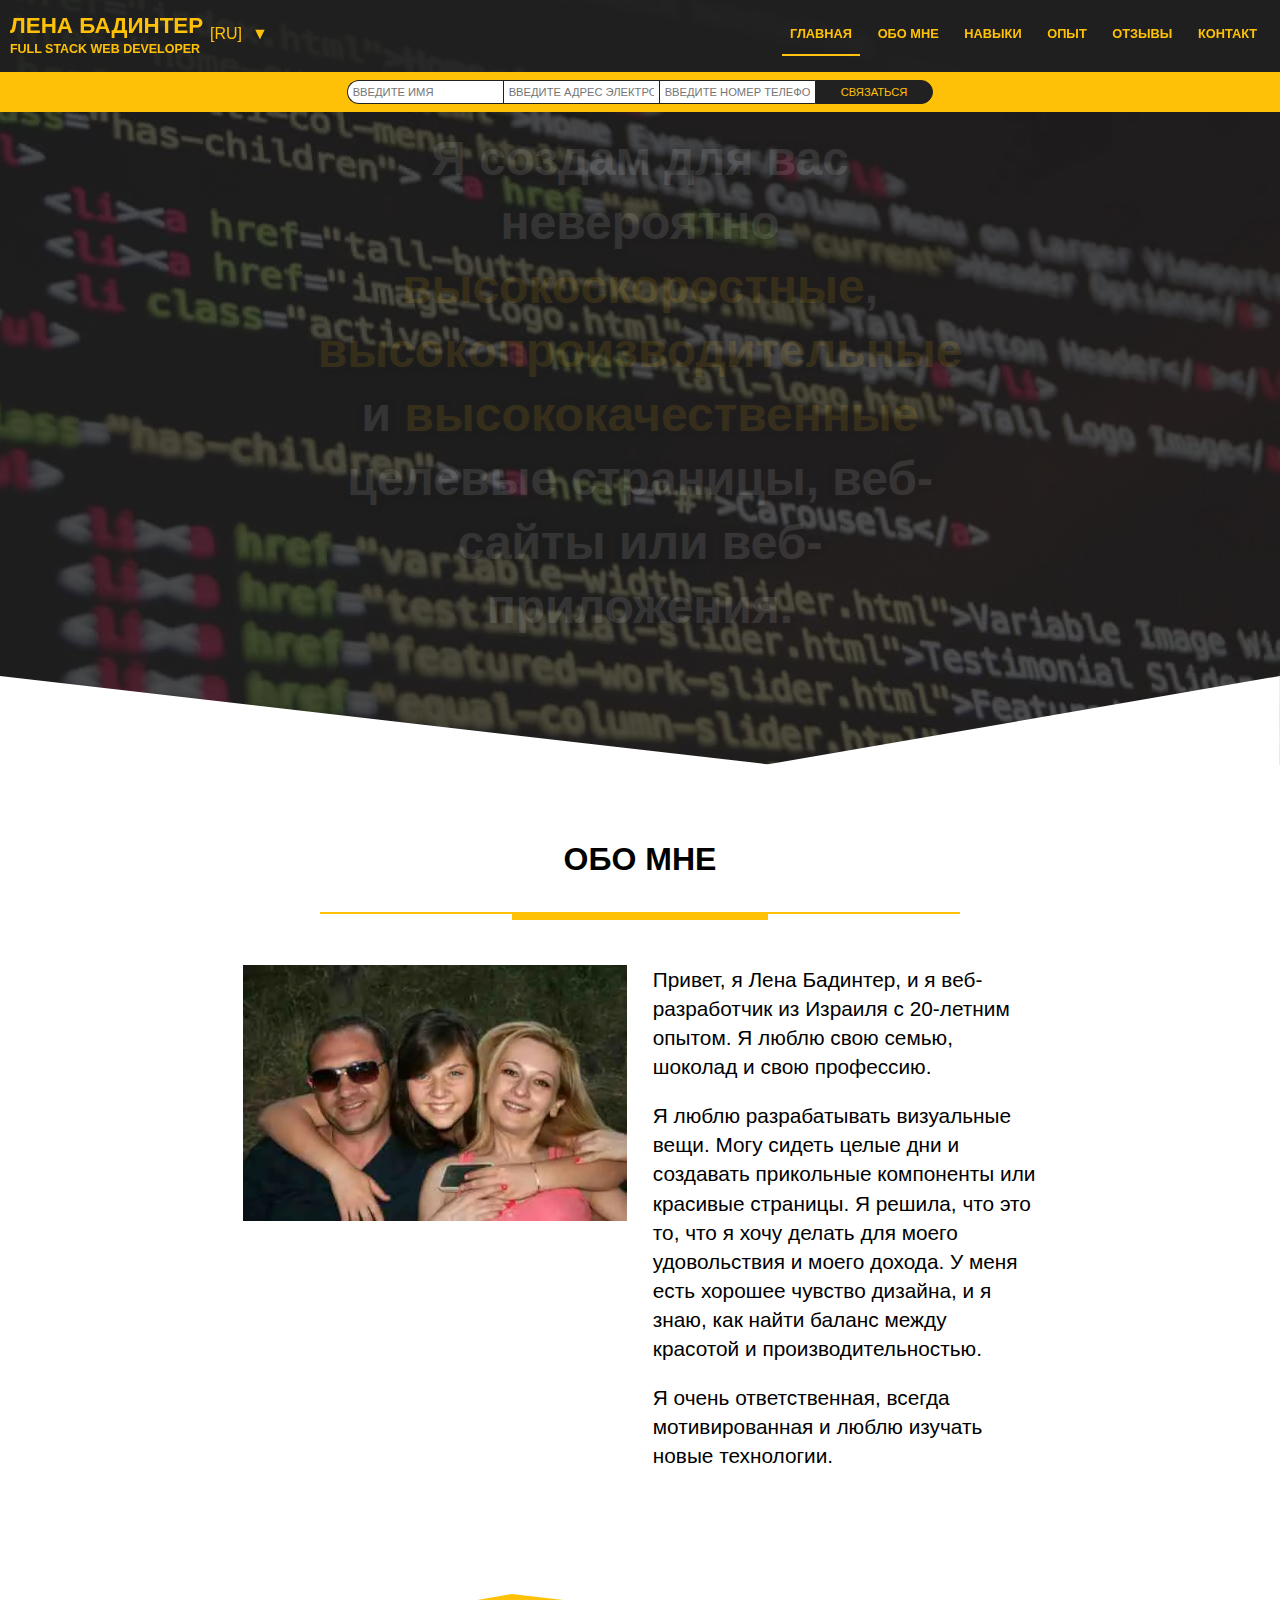
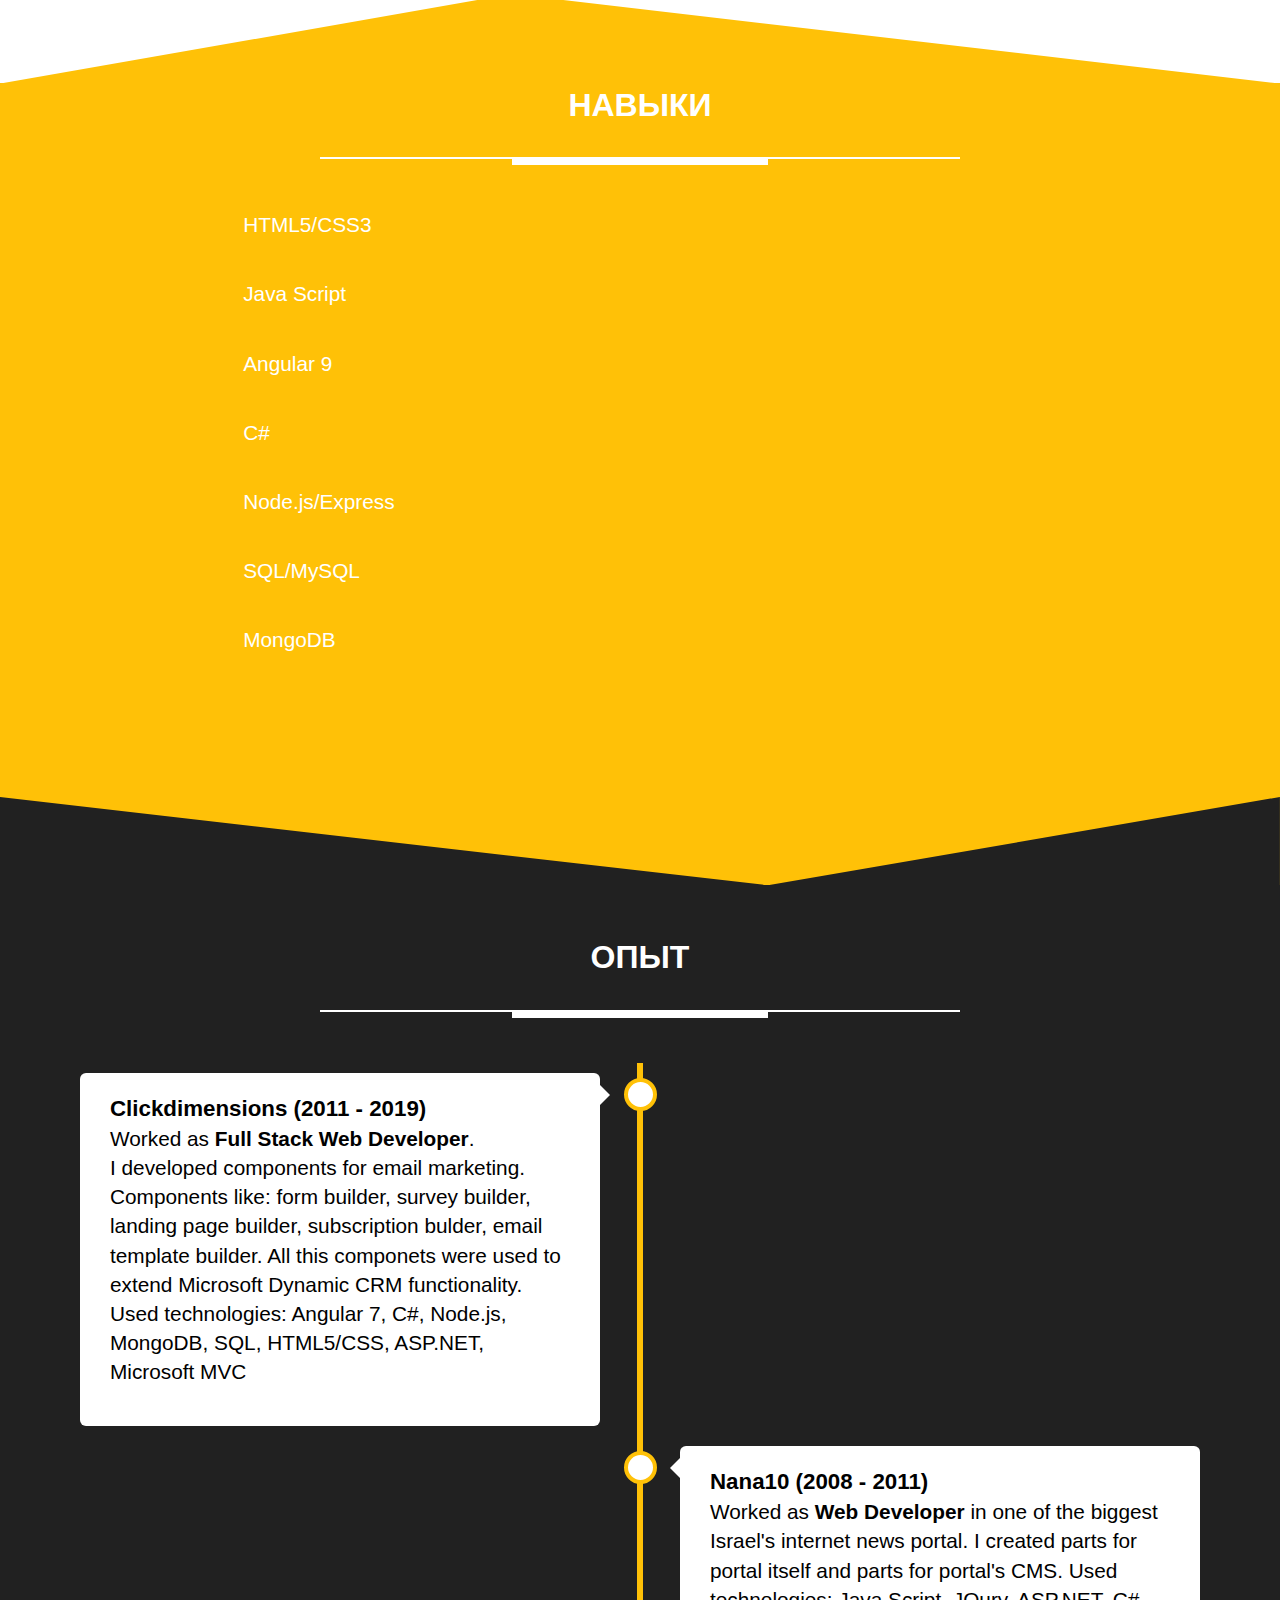
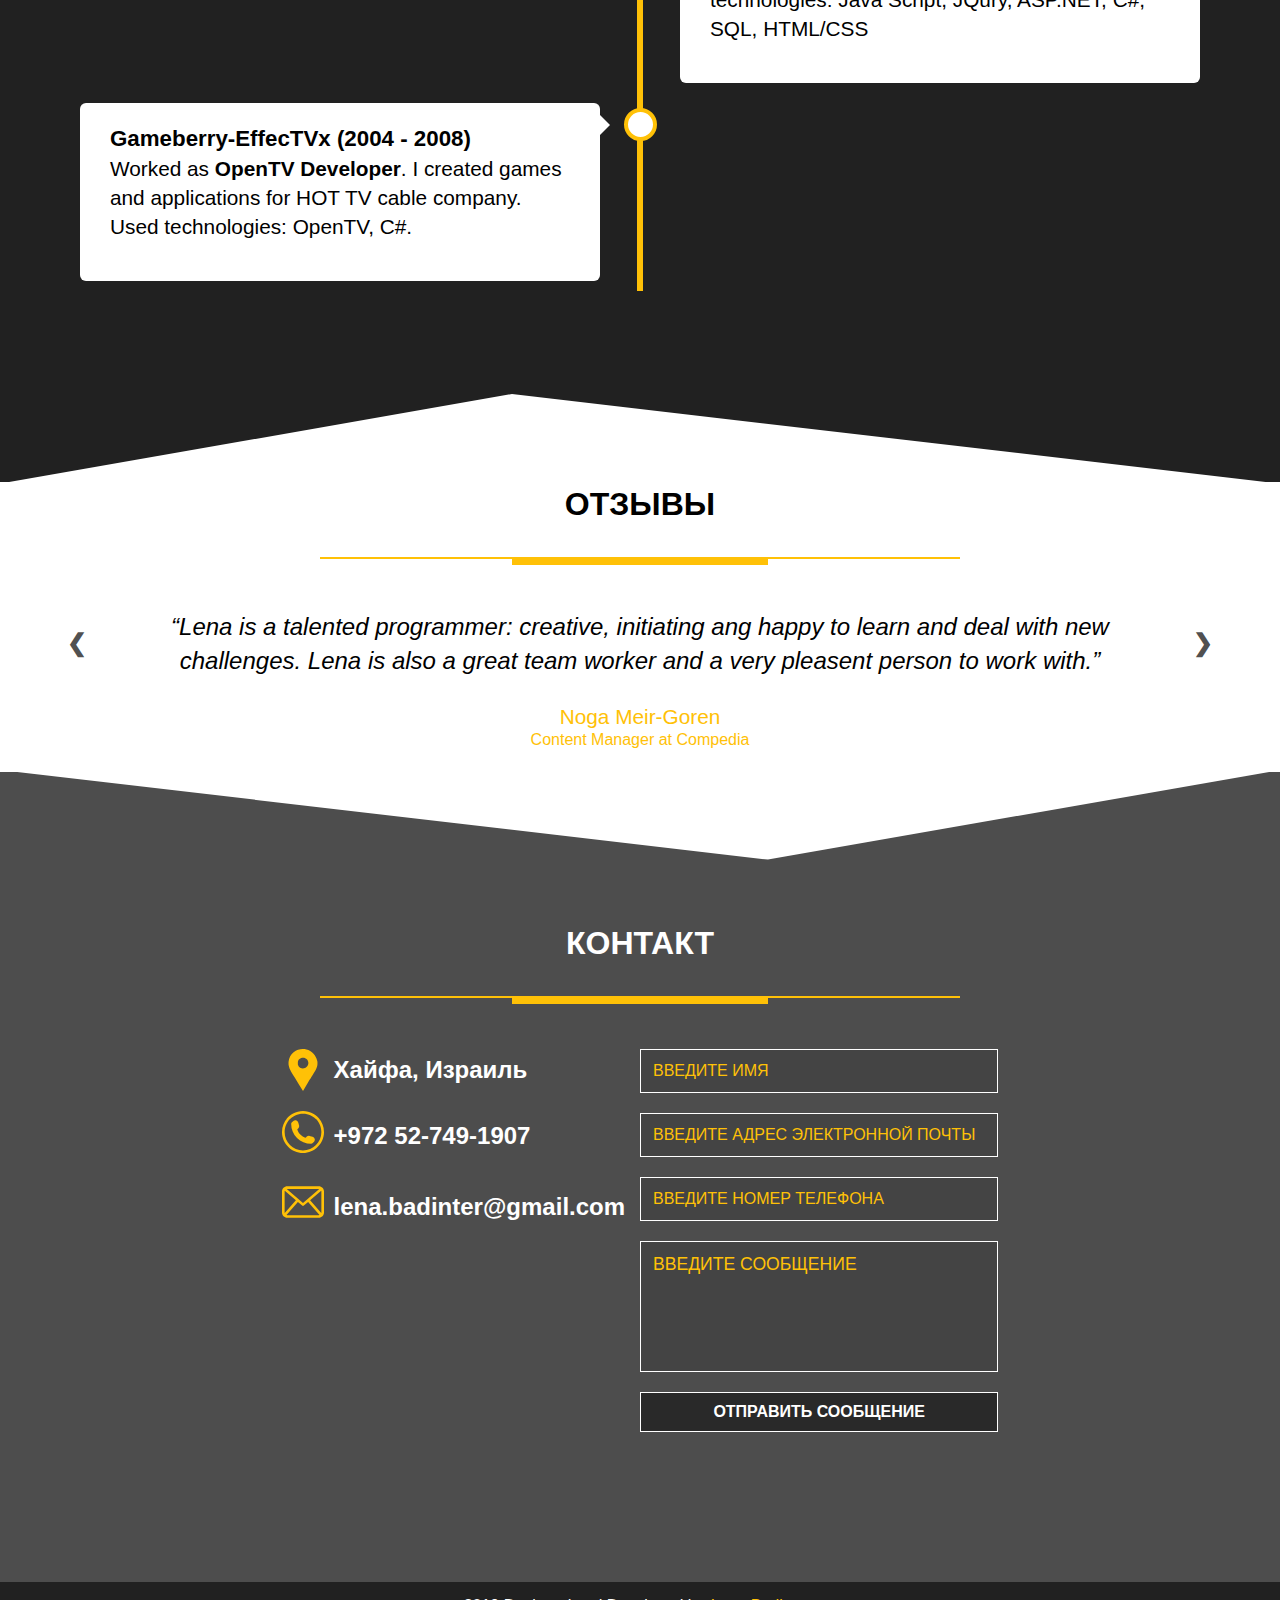
<file: ru/index.html>
<!DOCTYPE html>
<html lang="en">

<head>
    <meta charset="UTF-8">
    <meta name="viewport" content="width=device-width, initial-scale=1.0">
    <meta http-equiv="X-UA-Compatible" content="ie=edge">
    <title>Лена Бадинтер - Full Stack Web Developer</title>
    <meta name="description"
        content="Я создам для вас невероятно высокоскоростные, высокопроизводительные и высококачественные целевые страницы, веб-сайты или веб-приложения." />
    <link rel="shortcut icon" href="../favicon.ico" type="image/x-icon"> 
    <link rel="canonical" href="https://lenabadinter.4uwww.com/ru">
    <link rel="alternate" hreflang="en" href="https://lenabadinter.4uwww.com" />
    <link rel="alternate" hreflang="he" href="https://lenabadinter.4uwww.com/he/" />
    <link rel="alternate" hreflang="ru" href="https://lenabadinter.4uwww.com/ru/" />
    <meta property="og:url"                content="https://lenabadinter.4uwww.com/ru/" />
    <meta property="og:type"               content="article" />
    <meta property="og:title"              content="Лена Бадинтер - Full Stack Web Developer" />
    <meta property="og:description"        content="Я создам для вас невероятно высокоскоростные, высокопроизводительные и высококачественные целевые страницы, веб-сайты или веб-приложения." />
    <meta property="og:image"              content="https://lenabadinter.4uwww.com/../images/family.jpg" />
    <style>
        :root{--dark-transparent-background:rgba(33, 33, 33, 0.8);--dark-transparent-background-less-transparent:rgba(33, 33, 33, 0.95);--color-transparent-background:rgba(255, 193, 7, 0.8);--header-bg-color:#212121;--header-text-color:#FFC107;--header-text-hover-color:#1976d2;--dark-section-text-color:#fff;--light-section-bg-color:#fff;--light-section-text-color:#000;--hero-section-big-jpg-image:url(../images/bg-min.jpg);--hero-section-big-webp-image:url(../images/bg-min.jpg.webp);--hero-section-small-jpg-image:url(../images/bg-small-min.jpg);--hero-section-small-webp-image:url(../images/bg-small-min.jpg.webp);--footer-png-image:url(../images/footer-bg-min.png);--footer-webp-image:url(../images/footer-bg-min.png.webp)}*{box-sizing:border-box;margin:0;padding:0}html{scroll-behavior:smooth}body{font-family:'Segoe UI',Roboto,arial,sans-serif;font-size:.93rem;font-weight:400;line-height:1.4;margin:0;padding:0;overflow:auto}.underline{margin:30px auto 45px auto}.underline:before{content:" ";width:50vw;height:2px;margin:0 auto;display:block}.underline:after{margin:0 auto;content:" ";width:20vw;height:6px;display:block}header{background:var(--dark-transparent-background);padding:10px 10px 10px 10px;transition:.4s;position:fixed;width:100%;top:0;z-index:20;text-transform:uppercase;height:4.5rem}header .logo{transition:.4s}header nav ul{list-style-type:none;display:flex;align-items:center;width:100%;height:100%}header nav ul li a{padding:1em;text-decoration:none;font-size:.8rem;color:var(--header-text-color);transition:.3s;font-weight:600}header nav ul li{height:100%;display:flex;flex-direction:column;align-items:center;justify-content:center;transition:all .1s ease;position:relative}header nav ul .active:after,header nav ul li:hover:after{display:block;content:"";height:2px;background:#ffc20f;bottom:0;position:absolute;width:90%}.header-top-row{display:grid;grid-template-columns:200px 120px auto;align-items:center}.header-top-row nav{justify-self:flex-end}.header-top-row .logo{text-decoration:none;color:var(--header-text-color);font-weight:700;transition:.3s}.header-top-row .name{font-size:1.4rem}.header-top-row .description{font-size:.78rem}.contact-form{transition:.4s;position:fixed;width:100%;top:4.5rem;z-index:19;text-transform:uppercase;height:2.5rem;background-color:var(--header-text-color);display:flex;flex-direction:row;align-items:center;justify-content:center}.mobile-contact-form{transition:.4s;position:fixed;width:100%;bottom:50px;z-index:19;text-transform:uppercase;height:2.5rem;display:flex;flex-direction:row;align-items:center;justify-content:center;padding:15px 10px}.mobile .contact-form{display:none}.desktop .mobile-contact-form{display:none}.contact-form input[type=email],.contact-form input[type=name],.contact-form input[type=tel]{padding:5px;border:none;font-size:.7rem;border-top:1px solid var(--header-bg-color);border-left:1px solid var(--header-bg-color);border-bottom:1px solid var(--header-bg-color);color:var(--header-bg-color)}.contact-form input[type=name]{border-top-left-radius:15px;border-bottom-left-radius:15px}.contact-form input[type=email]:focus,.contact-form input[type=name]:focus,.contact-form input[type=tel]:focus{background-color:var(--dark-section-text-color);outline:0}.contact-form input[type=email]::placeholder,.contact-form input[type=name]::placeholder,.contact-form input[type=tel]::placeholder{text-transform:uppercase}.contact-form .button{cursor:pointer;background-color:var(--header-bg-color);color:var(--header-text-color);border:1px solid var(--header-bg-color);padding:5px 25px 5px 25px;font-size:.7rem;border-top-right-radius:15px;border-bottom-right-radius:15px;text-transform:uppercase}.mobile-contact-form a{text-decoration:none}.mobile-contact-form .mobile-phone-button{cursor:pointer;width:65px;height:65px;background-color:var(--header-text-color);border:2px solid var(--header-text-color);border-radius:50px;box-shadow:0 8px 16px 3px rgba(0,0,0,.2);position:relative;margin:0 4px 0 4px}.mobile-contact-form .whatsapp-button{background-color:#0dc143;border:2px solid #0dc143}.mobile-contact-form .mobile-button-symbol{color:var(--dark-section-text-color);font-size:3rem;position:absolute;top:50%;left:50%;transform:translate(-50%,-50%)}.toggle-dropdown-btn{color:var(--header-text-color);font-size:16px;border:none;cursor:pointer}.toggle-dropdown-btn:after{content:"\25BC";margin:0 10px 0 10px}.dropdown{position:relative;display:inline-block}.dropdown-content{height:0;position:absolute;background-color:var(--dark-section-text-color);min-width:121px;overflow:auto;box-shadow:0 8px 16px 0 rgba(0,0,0,.2);z-index:23;transition:.4s;overflow-y:hidden}.dropdown-content a{color:#000;padding:5px 10px;text-decoration:none;display:block}.dropdown a:hover{background-color:var(--header-text-color)}.show-dropdown-content{height:90px}.hero-section{position:relative;top:0;left:0;height:100%;width:100%;min-height:85vh;background-repeat:no-repeat;background-size:cover;background-position:100% 100%;background-attachment:fixed;margin-bottom:8vh;overflow:hidden}.safari .hero-section{background-image:var(--hero-section-big-jpg-image)}.not-safari .hero-section{background-image:var(--hero-section-big-webp-image)}.safari .reg-picture{display:none}.not-safari .reg-picture{display:block}.safari .jpg-picture{display:block}.not-safari .jpg-picture{display:none}.hero-section .background-overlay{height:100%;width:100%;position:absolute;top:0;left:0;background:var(--dark-transparent-background)}.hero-section .background-bottom-shape{width:100%;position:absolute;left:0;bottom:-1px;line-height:0}.hero-section .svg-fill{fill:var(--light-section-bg-color)}.hero-section h1{color:var(--dark-section-text-color);text-shadow:1px -1px 5px var(--dark-transparent-background),-1px 1px 5px var(--dark-transparent-background),1px 1px 5px var(--dark-transparent-background),-1px -1px 5px var(--dark-transparent-background),0 1px 5px var(--dark-transparent-background),0 -1px 5px var(--dark-transparent-background),1px 0 5px var(--dark-transparent-background),-1px 0 5px var(--dark-transparent-background);font-size:3rem;line-height:4rem;opacity:.1;animation:fadein 1.5s ease-out normal forwards;position:absolute;top:50%;left:50%;transform:translate(-50%,-50%);text-align:center}.hero-section .highlighted-text{color:var(--header-text-color)}@keyframes fadein{0%{opacity:.1}50%{opacity:.6}100%{opacity:1}}.about-section{position:relative;top:0;left:0;height:100%;width:100%;overflow:hidden}.about-section .background-bottom-shape{width:100%;position:absolute;left:0;bottom:-1px;line-height:0}.about-section .content-container{position:relative;color:var(--light-section-text-color);width:100%;margin-bottom:15%;display:grid;grid-template-columns:19% 30% 2% 30% 19%;grid-template-rows:auto;grid-template-areas:". title title title ." ". image . text ."}.about-section .content-container .title{font-size:2rem;font-weight:700;text-align:center;text-transform:uppercase;grid-area:title}.about-section .content-container p{font-size:1.3rem;font-weight:500;padding:0 0 20px 0}.about-section .content-container picture{grid-area:image}.about-section .content-container img{width:100%}.about-section .content-container .text{grid-area:text}.about-section .svg-fill{fill:var(--header-text-color)}.about-section .underline:before{background-color:var(--header-text-color)}.about-section .underline:after{background-color:var(--header-text-color)}.skills-section{position:relative;top:0;left:0;height:100%;width:100%;background-color:var(--header-text-color);overflow:hidden}.skills-section .background-bottom-shape{width:100%;position:absolute;left:0;bottom:0;line-height:0}.skills-section .content-container{position:relative;color:var(--dark-section-text-color);width:100%;margin-bottom:15%;display:grid;grid-template-columns:19% 62% 19%;grid-template-rows:auto;grid-template-areas:". title ." ". skill1 ." ". skill2 ." ". skill3 ." ". skill4 ." ". skill5 ." ". skill6 ." ". skill7 ."}.skills-section .content-container .title{font-size:2rem;font-weight:700;text-align:center;text-transform:uppercase;grid-area:title}.skills-section .content-container p{font-size:1.3rem;font-weight:500;padding:0 0 20px 0}.skills-section .svg-fill{fill:var(--header-bg-color)}.skills-section .underline:before{background-color:var(--dark-section-text-color)}.skills-section .underline:after{background-color:var(--dark-section-text-color)}.skills-section .skill1{grid-area:skill1;margin-bottom:20px}.skills-section .skill2{grid-area:skill2;margin-bottom:20px}.skills-section .skill3{grid-area:skill3;margin-bottom:20px}.skills-section .skill4{grid-area:skill4;margin-bottom:20px}.skills-section .skill5{grid-area:skill5;margin-bottom:20px}.skills-section .skill6{grid-area:skill6;margin-bottom:20px}.skills-section .skill7{grid-area:skill7;margin-bottom:20px}.skills-section .container{width:100%;background-color:var(--dark-section-text-color)}.skills-section .skills{text-align:right;padding-top:10px;padding-bottom:10px;color:var(--dark-section-text-color);padding-right:10px}.skills-section .size-100{width:100%;background-color:var(--dark-transparent-background)}.skills-section .size-90{width:90%;background-color:var(--dark-transparent-background)}.skills-section .size-80{width:80%;background-color:var(--dark-transparent-background)}.skills-section .size-70{width:70%;background-color:var(--dark-transparent-background)}.experience-section{position:relative;top:-1px;left:0;height:100%;width:100%;background-color:var(--header-bg-color);overflow:hidden}.experience-section .background-bottom-shape{width:100%;position:absolute;left:0;bottom:0;line-height:0}.experience-section .content-container{position:relative;color:var(--dark-section-text-color);width:100%;margin-top:50px;margin-bottom:15%;display:grid;grid-template-columns:19% 62% 19%;grid-template-rows:auto;grid-template-areas:". title ." "experience experience experience"}.experience-section .content-container .title{font-size:2rem;font-weight:700;text-align:center;text-transform:uppercase;grid-area:title}.experience-section .content-container p{font-size:1.3rem;font-weight:500;padding:0 0 20px 0}.experience-section .svg-fill{fill:var(--dark-section-text-color)}.experience-section .underline:before{background-color:var(--dark-section-text-color)}.experience-section .underline:after{background-color:var(--dark-section-text-color)}.experience-section .timeline{position:relative;max-width:1200px;margin:0 auto;grid-area:experience;color:#000}.experience-section .timeline:after{content:'';position:absolute;width:6px;background-color:var(--header-text-color);top:0;bottom:0;left:50%;margin-left:-3px}.experience-section .container{padding:10px 40px;position:relative;background-color:inherit;width:50%}.experience-section .container:after{content:'';position:absolute;width:25px;height:25px;right:-17px;background-color:var(--dark-section-text-color);border:4px solid var(--header-text-color);top:15px;border-radius:50%;z-index:1}.experience-section .left{left:0}.experience-section .right{left:50%}.experience-section .left:before{content:" ";height:0;position:absolute;top:22px;width:0;z-index:1;right:30px;border:medium solid var(--dark-section-text-color);border-width:10px 0 10px 10px;border-color:transparent transparent transparent var(--dark-section-text-color)}.experience-section .right:before{content:" ";height:0;position:absolute;top:22px;width:0;z-index:1;left:30px;border:medium solid var(--dark-section-text-color);border-width:10px 10px 10px 0;border-color:transparent var(--dark-section-text-color) transparent transparent}.experience-section .right:after{left:-16px}.experience-section .content{padding:20px 30px;background-color:var(--dark-section-text-color);position:relative;border-radius:6px}.testimonials-section{position:relative;top:-2px;left:0;height:100%;width:100%;background-color:var(--light-section-bg-color);overflow:hidden}.testimonials-section .background-bottom-shape{width:100%;position:absolute;left:0;bottom:0;line-height:0}.testimonials-section .content-container{position:relative;color:var(--light-section-text-color);width:100%;display:grid;grid-template-columns:4% 92% 4%;grid-template-rows:auto;grid-template-areas:". title ." ". testimonials ."}.testimonials-section .content-container .title{font-size:2rem;font-weight:700;text-align:center;text-transform:uppercase;grid-area:title}.testimonials-section .content-container .testimonials{grid-area:testimonials}.testimonials-section .content-container p{font-size:1.3rem;font-weight:500;padding:0 0 20px 0}.testimonials-section .svg-fill{fill:var(--dark-transparent-background)}.testimonials-section .underline:before{background-color:var(--header-text-color)}.testimonials-section .underline:after{background-color:var(--header-text-color)}.testimonials-section .slideshow-container{position:relative}.testimonials-section .testimonial-slides{display:none;padding:0 80px 0 80px;text-align:center}.testimonials-section .next,.testimonials-section .prev{cursor:pointer;position:absolute;top:0;width:auto;padding:16px;color:var(--dark-transparent-background);font-weight:700;font-size:1.5rem;border-radius:0 3px 3px 0;user-select:none}.testimonials-section .next{position:absolute;right:0;border-radius:3px 0 0 3px}.testimonials-section .next:hover,.testimonials-section .prev:hover{background-color:var(--dark-transparent-background);color:var(--header-text-color)}.testimonials-section q{font-style:italic;font-size:1.5rem;margin-bottom:30px;display:inline-block}.testimonials-section .author{color:var(--header-text-color);line-height:1}.testimonials-section .role{font-size:1rem}.contact-section{position:relative;top:0;left:0;height:100%;width:100%;min-height:65vh;background-repeat:no-repeat;background-size:cover;background-position:0 100%;background-attachment:fixed;background-image:var(--footer-image);overflow:hidden;padding-bottom:150px}.safari .contact-section{background-image:var(--footer-png-image)}.not-safari .contact-section{background-image:var(--footer-webp-image)}.contact-section .background-top-shape{width:100%;position:absolute;left:0;top:-1px;line-height:0}.contact-section .background-overlay{height:100%;width:100%;position:absolute;top:1px;left:0;background:var(--dark-transparent-background)}.contact-section .content-container{position:relative;color:var(--header-text-color);width:100%;padding-top:150px;display:grid;grid-template-columns:22% 28% 28% 22%;grid-template-rows:auto;grid-template-areas:". title title ." ". my-contact-info contact-form ."}.contact-section .content-container .title{color:var(--dark-section-text-color);font-size:2rem;font-weight:700;text-align:center;text-transform:uppercase;grid-area:title}.contact-section .content-container .my-contact-info{grid-area:my-contact-info;list-style-type:none;display:flex;flex-direction:column}.contact-section .content-container .bottom-contact-form{grid-area:contact-form}.contact-section .content-container .bottom-contact-form input[type=email],.contact-section .content-container .bottom-contact-form input[type=name],.contact-section .content-container .bottom-contact-form input[type=tel],.contact-section .content-container .bottom-contact-form textarea{display:block;width:100%;border:1px solid var(--dark-section-text-color);border-radius:0;padding:12px 12px;height:auto;background:rgba(0,0,0,.11);color:var(--header-text-color);margin-bottom:20px;font-size:1rem}.contact-section .content-container .bottom-contact-form input[type=email]::placeholder,.contact-section .content-container .bottom-contact-form input[type=name]::placeholder,.contact-section .content-container .bottom-contact-form input[type=tel]::placeholder,.contact-section .content-container .bottom-contact-form textarea::placeholder{color:var(--header-text-color);text-transform:uppercase;font-size:1rem}.contact-section .content-container .bottom-contact-form textarea,.contact-section .content-container .bottom-contact-form textarea::placeholder{font-size:1.1rem;font-family:'Segoe UI',Roboto,arial,sans-serif;resize:none}.contact-section .content-container .bottom-contact-form input[type=email]:focus,.contact-section .content-container .bottom-contact-form input[type=name]:focus,.contact-section .content-container .bottom-contact-form input[type=tel]:focus,.contact-section .content-container .bottom-contact-form textarea:focus{border-color:var(--header-text-color);outline:0;box-shadow:inset 0 1px 1px rgba(0,0,0,.075),0 0 8px var(--color-transparent-background)}.contact-section .content-container .bottom-contact-form .button{cursor:pointer;background-color:var(--dark-transparent-background);color:var(--dark-section-text-color);border:1px solid var(--dark-section-text-color);padding:10px 25px 10px 25px;font-size:1rem;text-transform:uppercase;display:block;width:100%;font-weight:900}.contact-section .content-container .my-contact-info li{display:flex;flex-direction:row;position:relative;align-items:center;font-size:1.5rem;font-weight:600;margin-bottom:20px}.contact-section .content-container .my-contact-info li span{color:var(--dark-section-text-color)}.contact-section .content-container .my-contact-info li a{color:var(--dark-section-text-color);text-decoration:none}.contact-section .content-container .my-contact-info .padding{padding:0 10px 0 10px}.contact-section .contact-symbol-svg-fill{fill:var(--header-text-color)}.contact-section .svg-fill{fill:var(--light-section-bg-color)}.contact-section .underline:before{background-color:var(--header-text-color)}.contact-section .underline:after{background-color:var(--header-text-color)}footer{width:100%;background-color:var(--header-bg-color);color:var(--dark-section-text-color);height:3rem;display:flex;align-items:center;justify-content:center;font-size:1rem;font-weight:500}footer .highlighted-text{color:var(--header-text-color);display:inline-block;padding:0 6px 0 6px}.alert{padding:20px;background-color:red;color:#000;opacity:1;transition:opacity .6s;margin-bottom:15px;border-radius:10px;width:50%;font-size:1.1rem}.alert.success{background-color:#4caf50}.alert.info{background-color:#2196f3}.alert.warning{background-color:#f80}.close-alert-button{margin-left:15px;color:var(--dark-section-text-color);font-weight:700;float:right;font-size:22px;line-height:20px;cursor:pointer;transition:.3s}.close-alert-button:hover{color:#000}.menu-overlay{height:0;width:100%;position:fixed;z-index:20;top:4.5rem;left:0;background-color:var(--dark-transparent-background-less-transparent);overflow:hidden;transition:all .3s ease-in-out;display:flex;flex-direction:column;align-items:center}.menu-overlay nav{width:100%}.menu-overlay nav ul{list-style-type:none;display:flex;flex-direction:column;align-items:center;width:100%;height:100%;margin-top:50px}.menu-overlay nav ul li a{padding:1em;text-decoration:none;font-size:.8rem;color:var(--header-text-color);transition:.3s;font-weight:600;text-transform:uppercase}.menu-overlay nav ul li{height:100%;width:100%;display:flex;flex-direction:column;align-items:center;justify-content:center;transition:all .1s ease;position:relative}.menu-overlay nav ul .active:after,.menu-overlay nav ul li:hover:after{display:block;content:"";height:2px;background:#ffc20f;bottom:0;position:absolute;width:30vw}.hamburger{display:none}.open-mobile-menu-button{display:block;font-size:0;transition:all .5s ease-in-out;cursor:pointer}.close-mobile-menu-button{display:block;font-size:0;transition-delay:.3s;transition:all .5s ease-in-out;cursor:pointer}.modal{display:none;position:fixed;z-index:23;padding-top:100px;left:0;top:0;width:100%;height:100%;overflow:auto;background-color:#000;background-color:rgba(0,0,0,.9)}.modal .modal-content{position:relative;background-color:#fefefe;margin:auto;padding:0;border:1px solid #888;width:80%;box-shadow:0 4px 8px 0 rgba(0,0,0,.2),0 6px 20px 0 rgba(0,0,0,.19);animation-name:animatetop;animation-duration:.4s;color:#000}@keyframes animatetop{from{top:-300px;opacity:0}to{top:0;opacity:1}}.modal .close-modal{position:absolute;top:15px;right:35px;color:#f1f1f1;font-size:40px;font-weight:700;transition:.3s}.modal .close-modal:focus,.modal .close-modal:hover{color:#bbb;text-decoration:none;cursor:pointer}@media only screen and (max-width:1200px){.contact-section .content-container{grid-template-columns:5% 45% 45% 5%}}@media only screen and (max-width:750px){.contact-section .content-container{grid-template-columns:5% 90% 5%;grid-template-areas:". title ." ". my-contact-info ." ". contact-form ."}}@media only screen and (max-width:1024px){header{padding:10px 20px 10px 10px}header nav{display:none}.hamburger{display:block;cursor:pointer;color:var(--header-text-color);justify-self:flex-end}.header-top-row{grid-template-columns:190px 80px auto;align-items:center}.dropdown{font-size:.8rem}.open-mobile-menu-button{font-size:2rem}.close-mobile-menu-button{font-size:0}.main-nav-open .open-mobile-menu-button{font-size:0;transform:rotate(450deg)}.main-nav-open .close-mobile-menu-button{font-size:2rem}.main-nav-close .open-mobile-menu-button{font-size:2rem}.main-nav-close .close-mobile-menu-button{font-size:0;transform:rotate(450deg)}.main-nav-open .menu-overlay{height:100%}.hero-section h1{width:80%}.about-section .content-container{grid-template-columns:9% 40% 2% 40% 9%}.experience-section .timeline:after{left:31px}.experience-section .container{width:100%;padding-left:70px;padding-right:25px}.experience-section .container:before{left:60px;border:medium solid var(--dark-section-text-color);border-width:10px 10px 10px 0;border-color:transparent var(--dark-section-text-color) transparent transparent}.experience-section .left:after,.experience-section .right:after{left:15px}.experience-section .right{left:0}}@media only screen and (max-width:420px){.hero-section h1{font-size:2.4rem;line-height:2.5rem}.safari .hero-section{background-image:var(--hero-section-small-jpg-image)}.not-safari .hero-section{background-image:var(--hero-section-small-webp-image)}.about-section .content-container{grid-template-columns:9% 82% 9%;grid-template-areas:". title ." ". image . " ". text ."}.about-section .content-container .text{margin-top:30px}footer{font-size:.8rem}}
    </style>
</head>

<body>

    <div class="menu-overlay">
        <nav>
            <ul>
                <li class="mobile-nav-item active"><a href="#home" aria-label="Home link">Главная</a></li>
                <li class="mobile-nav-item"><a href="#about" aria-label="About link">Обо мне</a></li>
                <li class="mobile-nav-item"><a href="#skills" aria-label="Skills link">Навыки</a></li>
                <li class="mobile-nav-item"><a href="#experience" aria-label="Experience link">Опыт</a></li>
                <li class="mobile-nav-item"><a href="#testimonials" aria-label="Testimonials link">Отзывы</a></li>
                <li class="mobile-nav-item"><a href="#contact" aria-label="Contact link">Контакт</a></li>
            </ul>
        </nav>
    </div>

    <header>
        <div class="header-top-row">
            <a href="#default" class="logo" aria-label="Logo">
                <p class="name">Лена Бадинтер</p>
                <p class="description">Full Stack Web Developer</p>
            </a>
            <div class="dropdown">
                <div class="toggle-dropdown-btn">[RU]</div>
                <div id="lang-dropdown" class="dropdown-content">
                    <a href="https://lenabadinter.4uwww.com/">English [EN]</a>
                    <a href="https://lenabadinter.4uwww.com/he">Hebrew [HE]</a>
                    <a href="https://lenabadinter.4uwww.com/ru">Russian [RU]</a>
                </div>
            </div>

            <nav>
                <ul>
                    <li class="desktop-nav-item active"><a href="#home" aria-label="Home link">Главная</a></li>
                    <li class="desktop-nav-item"><a href="#about" aria-label="About link">Обо мне</a></li>
                    <li class="desktop-nav-item"><a href="#skills" aria-label="Skills link">Навыки</a></li>
                    <li class="desktop-nav-item"><a href="#experience" aria-label="Experience link">Опыт</a></li>
                    <li class="desktop-nav-item"><a href="#testimonials" aria-label="Testimonials link">Отзывы</a></li>
                    <li class="desktop-nav-item"><a href="#contact" aria-label="Contact link">Контакт</a></li>
                </ul>
            </nav>

            <span class="hamburger">
                <span class="open-mobile-menu-button">&#9776;</span>
                <span class="close-mobile-menu-button">&#10005;</span>
            </span>
        </div>

    </header>

    <form name="contact-form" id="contact-form" class="contact-form" method="POST" data-netlify="true">
        <input name="page_id" type="hidden" value="portfolio">
        <input name="form_id" type="hidden" value="contactform">
        <input type="name" name="name" placeholder="Введите Имя" value="">
        <input type="email" name="email" placeholder="Введите Адрес Электронной Почты" value="">
        <input type="tel" name="phone" placeholder="Введите Номер Телефона" value="">
        <button type="submit" class="button">
                Связаться
        </button>
    </form>

    <form name="contact" class="mobile-contact-form" method="POST">
        <a href="tel:972527491907" class="mobile-phone-button" aria-label="call button">
            <svg version="1.1" xmlns="http://www.w3.org/2000/svg" xmlns:xlink="http://www.w3.org/1999/xlink" class="mobile-button-symbol"
	 width="42px" height="42px" viewBox="0 0 512 512" style="enable-background:new 0 0 90 90;" xml:space="preserve">
                    <path fill="#fff" d="M256,32c123.5,0,224,100.5,224,224S379.5,480,256,480S32,379.5,32,256S132.5,32,256,32 M256,0C114.625,0,0,114.625,0,256
                        s114.625,256,256,256s256-114.625,256-256S397.375,0,256,0L256,0z M398.719,341.594l-1.438-4.375
                        c-3.375-10.062-14.5-20.562-24.75-23.375L334.688,303.5c-10.25-2.781-24.875,0.969-32.405,8.5l-13.688,13.688
                        c-49.75-13.469-88.781-52.5-102.219-102.25l13.688-13.688c7.5-7.5,11.25-22.125,8.469-32.406L198.219,139.5
                        c-2.781-10.25-13.344-21.375-23.406-24.75l-4.313-1.438c-10.094-3.375-24.5,0.031-32,7.563l-20.5,20.5
                        c-3.656,3.625-6,14.031-6,14.063c-0.688,65.063,24.813,127.719,70.813,173.75c45.875,45.875,108.313,71.345,173.156,70.781
                        c0.344,0,11.063-2.281,14.719-5.938l20.5-20.5C398.688,366.062,402.062,351.656,398.719,341.594z"/>
            </svg>
        </a>
        <a href="mailto:lena.badinter@gmail.com" class="mobile-phone-button" aria-label="send email button">
            <svg version="1.1" xmlns="http://www.w3.org/2000/svg" class="mobile-button-symbol" xmlns:xlink="http://www.w3.org/1999/xlink" 
	 width="42px" height="42px" viewBox="0 0 512 512" style="enable-background:new 0 0 90 90;" xml:space="preserve">
                    <path fill="#fff" d="M448,64H64C28.656,64,0,92.656,0,128v256c0,35.344,28.656,64,64,64h384c35.344,0,64-28.656,64-64V128
                        C512,92.656,483.344,64,448,64z M342.656,234.781l135.469-116.094c0.938,3,1.875,6,1.875,9.313v256
                        c0,2.219-0.844,4.188-1.281,6.281L342.656,234.781z M448,96c2.125,0,4,0.813,6,1.219L256,266.938L58,97.219
                        C60,96.813,61.875,96,64,96H448z M33.266,390.25C32.828,388.156,32,386.219,32,384V128c0-3.313,0.953-6.313,1.891-9.313
                        L169.313,234.75L33.266,390.25z M64,416c-3.234,0-6.172-0.938-9.125-1.844l138.75-158.563l51.969,44.531
                        C248.578,302.719,252.297,304,256,304s7.422-1.281,10.406-3.875l51.969-44.531l138.75,158.563C454.188,415.062,451.25,416,448,416
                        H64z"/>
                </svg>
        </a>
        <a href="https://wa.me/972527491907?text=I'm%20interested%20in%20your%20portfolio"
            class="mobile-phone-button whatsapp-button" aria-label="send whatsapp button">
            <svg version="1.1" xmlns="http://www.w3.org/2000/svg" class="mobile-button-symbol" width="42px"
                height="42px" viewBox="0 0 90 90" style="enable-background:new 0 0 90 90;" xml:space="preserve">
                <path fill="#fff"
                    d="M90,43.841c0,24.213-19.779,43.841-44.182,43.841c-7.747,0-15.025-1.98-21.357-5.455L0,90l7.975-23.522
                    c-4.023-6.606-6.34-14.354-6.34-22.637C1.635,19.628,21.416,0,45.818,0C70.223,0,90,19.628,90,43.841z M45.818,6.982
                    c-20.484,0-37.146,16.535-37.146,36.859c0,8.065,2.629,15.534,7.076,21.61L11.107,79.14l14.275-4.537
                    c5.865,3.851,12.891,6.097,20.437,6.097c20.481,0,37.146-16.533,37.146-36.857S66.301,6.982,45.818,6.982z M68.129,53.938
                    c-0.273-0.447-0.994-0.717-2.076-1.254c-1.084-0.537-6.41-3.138-7.4-3.495c-0.993-0.358-1.717-0.538-2.438,0.537
                    c-0.721,1.076-2.797,3.495-3.43,4.212c-0.632,0.719-1.263,0.809-2.347,0.271c-1.082-0.537-4.571-1.673-8.708-5.333
                    c-3.219-2.848-5.393-6.364-6.025-7.441c-0.631-1.075-0.066-1.656,0.475-2.191c0.488-0.482,1.084-1.255,1.625-1.882
                    c0.543-0.628,0.723-1.075,1.082-1.793c0.363-0.717,0.182-1.344-0.09-1.883c-0.27-0.537-2.438-5.825-3.34-7.977
                    c-0.902-2.15-1.803-1.792-2.436-1.792c-0.631,0-1.354-0.09-2.076-0.09c-0.722,0-1.896,0.269-2.889,1.344
                    c-0.992,1.076-3.789,3.676-3.789,8.963c0,5.288,3.879,10.397,4.422,11.113c0.541,0.716,7.49,11.92,18.5,16.223
                    C58.2,65.771,58.2,64.336,60.186,64.156c1.984-0.179,6.406-2.599,7.312-5.107C68.398,56.537,68.398,54.386,68.129,53.938z" />
            </svg>
        </a>
    </form>

    <section class="hero-section async-image" id="home">
        <div class="background-overlay"></div>
        <div class="background-bottom-shape">
            <svg viewBox="0 0 1000 70" preserveAspectRatio="none meet" xmlns="http://www.w3.org/2000/svg">
                <polygon points="0 0 600 69 1000 0 1000 70 0 70" class="svg-fill" />
            </svg>
        </div>

        <h1>
            Я создам для вас невероятно <span class="highlighted-text">высокоскоростные</span>, <span class="highlighted-text">высокопроизводительные</span> и <span class="highlighted-text">высококачественные</span> целевые страницы, веб-сайты или веб-приложения.
        </h1>
    </section>

    <section class="about-section" id="about">
        <div class="background-bottom-shape">
            <svg viewBox="0 0 1000 70" preserveAspectRatio="none meet" xmlns="http://www.w3.org/2000/svg">
                <polygon points="0 70 400 0 1000 70 0 70" class="svg-fill" />
            </svg>
        </div>

        <div class="content-container">
            <div class="title">
                    Обо мне
                <div class="underline"></div>
            </div>

            <picture class="reg-picture">
                <source type="image/webp" srcset="../images/family.jpg.webp">
                <source type="image/jpg" srcset="../images/family.jpg">
                <img src="../images/family.jpg.webp" srcset="../images/family.jpg.webp,../images/family.jpg" alt="Lena's family">
            </picture>
            <picture class="jpg-picture">
                <source type="image/jpg" srcset="../images/family.jpg">
                <img src="../images/family.jpg" srcset="../images/family.jpg" alt="Lena's family">
            </picture>

            <div class="text">
                <p>
                    Привет, я Лена Бадинтер, и я веб-разработчик из Израиля с 20-летним опытом. Я люблю свою семью, шоколад и свою профессию.
                </p>
                <p>
                    Я люблю разрабатывать визуальные вещи. Могу сидеть целые дни и создавать прикольные компоненты или красивые страницы. Я решила, что это то, что я хочу делать для моего удовольствия и моего дохода. У меня есть хорошее чувство дизайна, и я знаю, как найти баланс между красотой и производительностью.
                </p>
                <p>
                    Я очень ответственная, всегда мотивированная и люблю изучать новые технологии.
                </p>
            </div>
        </div>
    </section>

    <section class="skills-section" id="skills">
        <div class="background-bottom-shape">
            <svg viewBox="0 0 1000 70" preserveAspectRatio="none meet" xmlns="http://www.w3.org/2000/svg">
                <polygon points="0 0 600 69 1000 0 1000 70 0 70" class="svg-fill" />
            </svg>
        </div>

        <div class="content-container">
            <div class="title">
                    Навыки
                <div class="underline"></div>
            </div>

            <div class="skill1">
                <p>HTML5/CSS3</p>
                <!-- <div class="container">
                    <div class="skills size-100">100%</div>
                </div> -->
            </div>

            <div class="skill2">
                <p>Java Script</p>
                <!-- <div class="container">
                    <div class="skills size-100">100%</div>
                </div> -->
            </div>

            <div class="skill3">
                <p>Angular 9</p>
                <!-- <div class="container">
                    <div class="skills size-90">90%</div>
                </div> -->
            </div>

            <div class="skill4">
                <p>C#</p>
                <!-- <div class="container">
                    <div class="skills size-90">90%</div>
                </div> -->
            </div>

            <div class="skill5">
                <p>Node.js/Express</p>
                <!-- <div class="container">
                    <div class="skills size-80">80%</div>
                </div> -->
            </div>

            <div class="skill6">
                <p>SQL/MySQL</p>
                <!-- <div class="container">
                    <div class="skills size-90">90%</div>
                </div> -->
            </div>

            <div class="skill7">
                <p>MongoDB</p>
                <!-- <div class="container">
                    <div class="skills size-70">70%</div>
                </div> -->
            </div>
        </div>
    </section>

    <section class="experience-section" id="experience">
        <div class="background-bottom-shape">
            <svg viewBox="0 0 1000 70" preserveAspectRatio="none meet" xmlns="http://www.w3.org/2000/svg">
                <polygon points="0 70 400 0 1000 70 0 70" class="svg-fill" />
            </svg>
        </div>

        <div class="content-container">
            <div class="title">
                    Опыт
                <div class="underline"></div>
            </div>

            <div class="timeline">
                <div class="container left">
                    <div class="content">
                        <h2>Clickdimensions (2011 - 2019)</h2>
                        <p>Worked as <b>Full Stack Web Developer</b>.<br>I developed components for email marketing.
                            Components like: form builder, survey builder, landing page builder, subscription bulder,
                            email template builder. All this componets were used to extend Microsoft Dynamic CRM
                            functionality. Used technologies: Angular 7, C#, Node.js, MongoDB, SQL, HTML5/CSS, ASP.NET, Microsoft MVC</p>
                    </div>
                </div>
                <div class="container right">
                    <div class="content">
                        <h2>Nana10 (2008 - 2011)</h2>
                        <p>Worked as <b>Web Developer</b> in one of the biggest Israel's internet news portal. I created
                            parts for portal itself and parts for portal's CMS. Used technologies: Java Script, JQury,
                            ASP.NET, C#, SQL, HTML/CSS</p>
                    </div>
                </div>
                <div class="container left">
                    <div class="content">
                        <h2>Gameberry-EffecTVx (2004 - 2008)</h2>
                        <p>Worked as <b>OpenTV Developer</b>. I created games and applications for HOT TV cable company.
                            Used technologies: OpenTV, C#.</p>
                    </div>
                </div>
            </div>
        </div>
    </section>

    <section class="testimonials-section" id="testimonials">
        <div class="content-container">
            <div class="title">
                    Отзывы
                <div class="underline"></div>
            </div>

            <div class="testimonials">
                <div class="slideshow-container">

                    <div class="testimonial-slides">
                        <q>Lena is a talented programmer: creative, initiating ang happy to learn and deal with new
                            challenges. Lena is
                            also a great team worker and a very pleasent person to work with.</q>
                        <p class="author">Noga Meir-Goren<br><span class="role">Content Manager at Compedia</span></p>

                    </div>

                    <div class="testimonial-slides">
                        <q>It has been a pleasure to work with Lena both on a professional and personal level. She is
                            the person who
                            will listen, respond and do what it takes to help you get your job done - no matter what it
                            takes her. Her
                            commitment is second to none!</q>
                        <p class="author">Ori Tamari<br><span class="role">Entrepreneur</span></p>
                    </div>

                    <div class="testimonial-slides">
                        <q>
                            Lena is self motivated , excellent team worker , fast learner and has good knowledge in her
                            field of work.
                            I can say without any doubt that It was a real pleasure working with Lena.
                            I'm sure that Lena will be a real asset to every company She will work for . She's very
                            loyal to her place
                            of work and her managers.
                        </q>
                        <p class="author">Kalman Kernerman<br><span class="role">Sr. Production DBA/SQL Server
                                Performance Tuning
                                Expert</span></p>
                    </div>

                    <div class="testimonial-slides">
                        <q>Lena is an excellent developer who is able to learn fast and deliver in a high maintainable
                            level of coding.
                            Aside for being an exceptional developer, Lena is a great person to work with! She will
                            always be the first
                            one to help and assist in what ever needed.
                            Any organization will benefit having Lena on board both for her personal and programming
                            skills!</q>
                        <p class="author">Ofir Benyair<br><span class="role">Technical Program Manager</span></p>
                    </div>

                    <div class="testimonial-slides">
                        <q>I had the pleasure working with Lena for over 3 years. Lena is talented, devoted and skilled
                            developer. She
                            is a great team player who is always there to help. I'd like to recommend Lena for any
                            future positions.</q>
                        <p class="author">Daniel Plotkin<br><span class="role">Front End Developer at HotelNetSolutions
                                GmbH</span></p>
                    </div>

                    <div class="testimonial-slides">
                        <q>I have known Lena Badinter for over 5 years now. Her knowledge in the web technology is
                            exceptional. Her
                            positive attitude and appetite for learning is what sets her apart. I would highly recommend
                            Lena!</q>
                        <p class="author">Dima Katz<br><span class="role">Web Developer</span></p>
                    </div>

                    <div class="testimonial-slides">
                        <q>Lena is a true professional with deep knowledge of web development, team player and a very
                            pleasant person to
                            work with. I would highly recommend her!</q>
                        <p class="author">Michael Serpik<br><span class="role">Back End .NET Developer</span></p>
                    </div>

                    <div class="testimonial-slides">
                        <q>I had the pleasure of working with Lena for 4 years at the ClickDimensions, collaborating on
                            several project
                            teams.
                            Lena’s ability to handle multiple projects in the fields of client and server sides was
                            always in best
                            quality and made a great increase in the productivity level of our company products.
                            As a team member, Lena earns my highest recommendation.</q>
                        <p class="author">Eran Nachum<br><span class="role">Software Team Manager</span></p>
                    </div>

                    <div class="testimonial-slides">
                        <q>I had the pleasure of working with Lena for two years at ClickDimensions. I was always
                            impressed with how
                            productive she was. She was super focused and committed and she always had the solutions for
                            whatever came
                            along. And always with a smile. I hope to work with her again in the future.</q>
                        <p class="author">Noam Mahler<br><span class="role">Senior Product Manager</span></p>
                    </div>

                    <a class="slide-button prev">❮</a>
                    <a class="slide-button next">❯</a>

                </div>
            </div>
        </div>
    </section>

    <section class="contact-section async-image" id="contact">
        <div class="background-overlay"></div>
        <div class="background-top-shape">
                <svg viewBox="0 0 1000 70" preserveAspectRatio="none meet" xmlns="http://www.w3.org/2000/svg">
                    <polygon points="0 0 600 70 1000 0 0 0" class="svg-fill" />
                </svg>
            </div>
            <div class="content-container">
                <div class="title">
                        Контакт
                    <div class="underline"></div>
                </div>

                <ul class="my-contact-info">
                    <li>
                        <svg version="1.1" xmlns="http://www.w3.org/2000/svg" width="42px" height="42px"
                        viewBox="0 0 430.114 430.114" style="enable-background:new 0 0 430.114 430.114;" xml:space="preserve">
                            <path  class="contact-symbol-svg-fill" d="M356.208,107.051c-1.531-5.738-4.64-11.852-6.94-17.205C321.746,23.704,261.611,0,213.055,0
                        C148.054,0,76.463,43.586,66.905,133.427v18.355c0,0.766,0.264,7.647,0.639,11.089c5.358,42.816,39.143,88.32,64.375,131.136
                        c27.146,45.873,55.314,90.999,83.221,136.106c17.208-29.436,34.354-59.259,51.17-87.933c4.583-8.415,9.903-16.825,14.491-24.857
                        c3.058-5.348,8.9-10.696,11.569-15.672c27.145-49.699,70.838-99.782,70.838-149.104v-20.262
                        C363.209,126.938,356.581,108.204,356.208,107.051z M214.245,199.193c-19.107,0-40.021-9.554-50.344-35.939
                        c-1.538-4.2-1.414-12.617-1.414-13.388v-11.852c0-33.636,28.56-48.932,53.406-48.932c30.588,0,54.245,24.472,54.245,55.06
                        C270.138,174.729,244.833,199.193,214.245,199.193z"/>
                        </svg>

                        <span class="padding">Хайфа, Израиль</span>
                    </li>

                    <li>
                            <a href="tel:972527491907" aria-label="call button">
                                <svg version="1.1" xmlns="http://www.w3.org/2000/svg" xmlns:xlink="http://www.w3.org/1999/xlink" 
                            width="42px" height="42px" viewBox="0 0 512 512" style="enable-background:new 0 0 90 90;" xml:space="preserve">
                                        <path class="contact-symbol-svg-fill" d="M256,32c123.5,0,224,100.5,224,224S379.5,480,256,480S32,379.5,32,256S132.5,32,256,32 M256,0C114.625,0,0,114.625,0,256
                                            s114.625,256,256,256s256-114.625,256-256S397.375,0,256,0L256,0z M398.719,341.594l-1.438-4.375
                                            c-3.375-10.062-14.5-20.562-24.75-23.375L334.688,303.5c-10.25-2.781-24.875,0.969-32.405,8.5l-13.688,13.688
                                            c-49.75-13.469-88.781-52.5-102.219-102.25l13.688-13.688c7.5-7.5,11.25-22.125,8.469-32.406L198.219,139.5
                                            c-2.781-10.25-13.344-21.375-23.406-24.75l-4.313-1.438c-10.094-3.375-24.5,0.031-32,7.563l-20.5,20.5
                                            c-3.656,3.625-6,14.031-6,14.063c-0.688,65.063,24.813,127.719,70.813,173.75c45.875,45.875,108.313,71.345,173.156,70.781
                                            c0.344,0,11.063-2.281,14.719-5.938l20.5-20.5C398.688,366.062,402.062,351.656,398.719,341.594z"/>
                                    </svg>
                                </a>
    
                            <a class="padding" href="tel:972527491907" aria-label="call button">+972 52-749-1907</a>
                    </li>

                    <li>
                            <a href="mailto:lena.badinter@gmail.com" aria-label="send email button"><svg version="1.1" xmlns="http://www.w3.org/2000/svg" xmlns:xlink="http://www.w3.org/1999/xlink" 
                            width="42px" height="42px" viewBox="0 0 512 512" style="enable-background:new 0 0 90 90;" xml:space="preserve">
                            <path class="contact-symbol-svg-fill" d="M448,64H64C28.656,64,0,92.656,0,128v256c0,35.344,28.656,64,64,64h384c35.344,0,64-28.656,64-64V128
                            C512,92.656,483.344,64,448,64z M342.656,234.781l135.469-116.094c0.938,3,1.875,6,1.875,9.313v256
                            c0,2.219-0.844,4.188-1.281,6.281L342.656,234.781z M448,96c2.125,0,4,0.813,6,1.219L256,266.938L58,97.219
                            C60,96.813,61.875,96,64,96H448z M33.266,390.25C32.828,388.156,32,386.219,32,384V128c0-3.313,0.953-6.313,1.891-9.313
                            L169.313,234.75L33.266,390.25z M64,416c-3.234,0-6.172-0.938-9.125-1.844l138.75-158.563l51.969,44.531
                            C248.578,302.719,252.297,304,256,304s7.422-1.281,10.406-3.875l51.969-44.531l138.75,158.563C454.188,415.062,451.25,416,448,416
                            H64z"/>
                        </a>
                                    </svg>
                                    <a class="padding" href="mailto:lena.badinter@gmail.com" aria-label="send email button">lena.badinter@gmail.com</a>
                    </li>
                </ul>

                <form name="bottom-contact-form" id="bottom-contact-form" class="bottom-contact-form" method="POST" data-netlify="true">
                    <input name="page_id" type="hidden" value="portfolio">
                    <input name="form_id" type="hidden" value="bottomcontactform">
                    <input type="name" name="name" placeholder="Введите Имя" value="">
                    <input type="email" name="email" placeholder="Введите Адрес Электронной Почты" value="">
                    <input type="tel" name="phone" placeholder="Введите Номер Телефона" value="">
                    <textarea name="message" placeholder="Введите Сообщение" rows="5"></textarea>
                    <button type="submit" class="button">
                            Отправить сообщение
                    </button>
                </form>
            </div>
    </section>

    <footer>
            2019 Designed and Developed by <span class="highlighted-text">Lena Badinter</span> 
    </footer>

    <!-- The Modal -->
    <div id="modal" class="modal">
        <span class="close-modal">&times;</span>
        <div class="modal-content">Don't leave us :-)</div>
    </div>

    <script>var lppModule=function(){"use strict";function e(){const e=navigator.userAgent||navigator.vendor||window.opera;return/(android|bb\d+|meego).+mobile|avantgo|bada\/|blackberry|blazer|compal|elaine|fennec|hiptop|iemobile|ip(hone|od)|iris|kindle|lge |maemo|midp|mmp|mobile.+firefox|netfront|opera m(ob|in)i|palm( os)?|phone|p(ixi|re)\/|plucker|pocket|psp|series(4|6)0|symbian|treo|up\.(browser|link)|vodafone|wap|windows ce|xda|xiino/i.test(e)||/1207|6310|6590|3gso|4thp|50[1-6]i|770s|802s|a wa|abac|ac(er|oo|s\-)|ai(ko|rn)|al(av|ca|co)|amoi|an(ex|ny|yw)|aptu|ar(ch|go)|as(te|us)|attw|au(di|\-m|r |s )|avan|be(ck|ll|nq)|bi(lb|rd)|bl(ac|az)|br(e|v)w|bumb|bw\-(n|u)|c55\/|capi|ccwa|cdm\-|cell|chtm|cldc|cmd\-|co(mp|nd)|craw|da(it|ll|ng)|dbte|dc\-s|devi|dica|dmob|do(c|p)o|ds(12|\-d)|el(49|ai)|em(l2|ul)|er(ic|k0)|esl8|ez([4-7]0|os|wa|ze)|fetc|fly(\-|_)|g1 u|g560|gene|gf\-5|g\-mo|go(\.w|od)|gr(ad|un)|haie|hcit|hd\-(m|p|t)|hei\-|hi(pt|ta)|hp( i|ip)|hs\-c|ht(c(\-| |_|a|g|p|s|t)|tp)|hu(aw|tc)|i\-(20|go|ma)|i230|iac( |\-|\/)|ibro|idea|ig01|ikom|im1k|inno|ipaq|iris|ja(t|v)a|jbro|jemu|jigs|kddi|keji|kgt( |\/)|klon|kpt |kwc\-|kyo(c|k)|le(no|xi)|lg( g|\/(k|l|u)|50|54|\-[a-w])|libw|lynx|m1\-w|m3ga|m50\/|ma(te|ui|xo)|mc(01|21|ca)|m\-cr|me(rc|ri)|mi(o8|oa|ts)|mmef|mo(01|02|bi|de|do|t(\-| |o|v)|zz)|mt(50|p1|v )|mwbp|mywa|n10[0-2]|n20[2-3]|n30(0|2)|n50(0|2|5)|n7(0(0|1)|10)|ne((c|m)\-|on|tf|wf|wg|wt)|nok(6|i)|nzph|o2im|op(ti|wv)|oran|owg1|p800|pan(a|d|t)|pdxg|pg(13|\-([1-8]|c))|phil|pire|pl(ay|uc)|pn\-2|po(ck|rt|se)|prox|psio|pt\-g|qa\-a|qc(07|12|21|32|60|\-[2-7]|i\-)|qtek|r380|r600|raks|rim9|ro(ve|zo)|s55\/|sa(ge|ma|mm|ms|ny|va)|sc(01|h\-|oo|p\-)|sdk\/|se(c(\-|0|1)|47|mc|nd|ri)|sgh\-|shar|sie(\-|m)|sk\-0|sl(45|id)|sm(al|ar|b3|it|t5)|so(ft|ny)|sp(01|h\-|v\-|v )|sy(01|mb)|t2(18|50)|t6(00|10|18)|ta(gt|lk)|tcl\-|tdg\-|tel(i|m)|tim\-|t\-mo|to(pl|sh)|ts(70|m\-|m3|m5)|tx\-9|up(\.b|g1|si)|utst|v400|v750|veri|vi(rg|te)|vk(40|5[0-3]|\-v)|vm40|voda|vulc|vx(52|53|60|61|70|80|81|83|85|98)|w3c(\-| )|webc|whit|wi(g |nc|nw)|wmlb|wonu|x700|yas\-|your|zeto|zte\-/i.test(e.substr(0,4))}function t(){const t=navigator.userAgent.toLowerCase(),o=-1!=t.indexOf("safari")&&-1==t.indexOf("chrome");return o?t.match(/ipad/i)?L.SAFARI_DESKTOP:"apple computer, inc."===navigator.vendor.toLowerCase()?L.SAFARI_DESKTOP:L.SAFARI_MOBILE:(A=e(),A?L.MOBILE:L.DESKTOP)}function o(){w?(document.querySelector("body").classList.remove("main-nav-open"),document.querySelector("body").classList.add("main-nav-close")):(document.querySelector("body").classList.remove("main-nav-close"),document.querySelector("body").classList.add("main-nav-open")),w=!w}function n(){document.body.scrollTop>80||document.documentElement.scrollTop>80?document.querySelector("body").classList.add("scrolled"):document.querySelector("body").classList.remove("scrolled"),document.querySelector(".hamburger").removeEventListener(v,o,!1),document.querySelector(".hamburger").addEventListener(v,o,!1);let e=k.length;for(;--e&&window.scrollY+80<k[e].offsetTop;);q.forEach(e=>e.classList.remove("active")),q[e].classList.add("active")}function a(e){var t=this.parentElement;t.style.opacity="0",setTimeout(()=>{t.style.display="none"},600)}function c(e){if(!e.target.matches(".toggle-dropdown-btn")){var t,o=document.querySelectorAll(".dropdown-content");for(t=0;t<o.length;t++){var n=o[t];n.classList.contains("show-dropdown-content")&&n.classList.remove("show-dropdown-content")}}}function r(e){var t,o=document.querySelectorAll(".testimonial-slides");for(e>o.length&&(b=1),e<1&&(b=o.length),t=0;t<o.length;t++)o[t].style.display="none";o[b-1].style.display="block"}function i(e){e.target.classList.contains("prev")?b--:e.target.classList.contains("next")&&b++,r(b)}function s(){document.querySelector("#lang-dropdown").classList.toggle("show-dropdown-content")}function l(){window.addEventListener("DOMContentLoaded",e=>{console.log("DOM fully loaded and parsed");let t=document.createElement("script");t.async=!0,t.src=`https://www.googletagmanager.com/gtag/js?id=${f}`,t.onload=t.onreadystatechange=function(){if(("loaded"==this.readyState||"complete"==this.readyState||void 0===this.readyState)&&!S){function e(){dataLayer.push(arguments)}S=!0,window.dataLayer=window.dataLayer||[],e("js",new Date),e("config",f)}},document.getElementsByTagName("head")[0].appendChild(t)}),document.querySelector(".hamburger").addEventListener(v,o,!1),document.querySelector(".menu-overlay").addEventListener(v,o,!1),document.querySelector(".toggle-dropdown-btn").addEventListener(v,s,!1);const e=document.querySelectorAll(".close-alert-button");for(let t=0;t<e.length;t++)e[t].addEventListener(v,a,!1);document.querySelector(".close-modal").addEventListener(v,y,!1),window.addEventListener(v,c);const t=document.querySelectorAll(".slide-button");t.forEach(e=>{e.addEventListener(v,i,!1)})}function d(){const e=document.querySelector("#contact-form");e.addEventListener("submit",t=>{t.preventDefault();const o=e.querySelector("input[name='email']").value;""!==o?e.submit():alert("Please fill email address")});const t=document.querySelector("#bottom-contact-form");t.addEventListener("submit",e=>{e.preventDefault();const o=t.querySelector("input[name='email']").value;""!==o?t.submit():alert("Please fill email address")})}function m(){window.addEventListener("scroll",n,!1)}function u(){v=E===L.SAFARI_MOBILE||E===L.MOBILE?"touchend":(E===L.SAFARI_DESKTOP||L.DESKTOP,"click")}function p(e){return e.split(".").pop()}function g(){E=t(),q=A||E===L.SAFARI_DESKTOP||E===L.SAFARI_MOBILE?document.querySelectorAll(".mobile-nav-item"):document.querySelectorAll(".desktop-nav-item"),E===L.SAFARI_DESKTOP||E===L.SAFARI_MOBILE?document.querySelector("body").classList.add("safari"):document.querySelector("body").classList.add("not-safari"),E===L.SAFARI_DESKTOP||E===L.DESKTOP?document.querySelector("body").classList.add("desktop"):E!==L.SAFARI_MOBILE&&E!==L.MOBILE||document.querySelector("body").classList.add("mobile"),u(),m(),l(),document.addEventListener("DOMContentLoaded",function(){setTimeout(()=>{const e=document.querySelectorAll(".async-image");Array.from(e).map(e=>{const t=new Image;let o="",n="";if("PICTURE"===e.nodeName)n=e.querySelector("img"),o=n.currentSrc;else{const t=e.currentStyle||window.getComputedStyle(e,!1);o=t.backgroundImage.match(/\((.*?)\)/)[1].replace(/('|")/g,"")}o=o.replace("-min",""),t.addEventListener("load",t=>{e.classList.remove("async-image");let n="";if("PICTURE"===e.nodeName){const t=p(o);switch(t){case"webp":n="image/webp";break;case"jpg":n="image/jpg";break;case"png":n="image/png"}const a=e.querySelector(`source[type="${n}"]`);a.srcset=o}else e.style.backgroundImage=`url(${o})`}),t.src=o})},0)}),d(),r(b)}function y(){h.style.display="none"}let v="click",w=!1,b=1,S=!1;const f="UA-145776029-1",h=document.querySelector("#modal"),L={UNKNOWN:0,SAFARI_MOBILE:1,SAFARI_DESKTOP:2,MOBILE:3,DESKTOP:4};let E=L.UNKNOWN,A=!1,q=null;const k=document.querySelectorAll("section");return{init:function(){g()}}}();lppModule.init();</script>

</body>

</html>
</file>
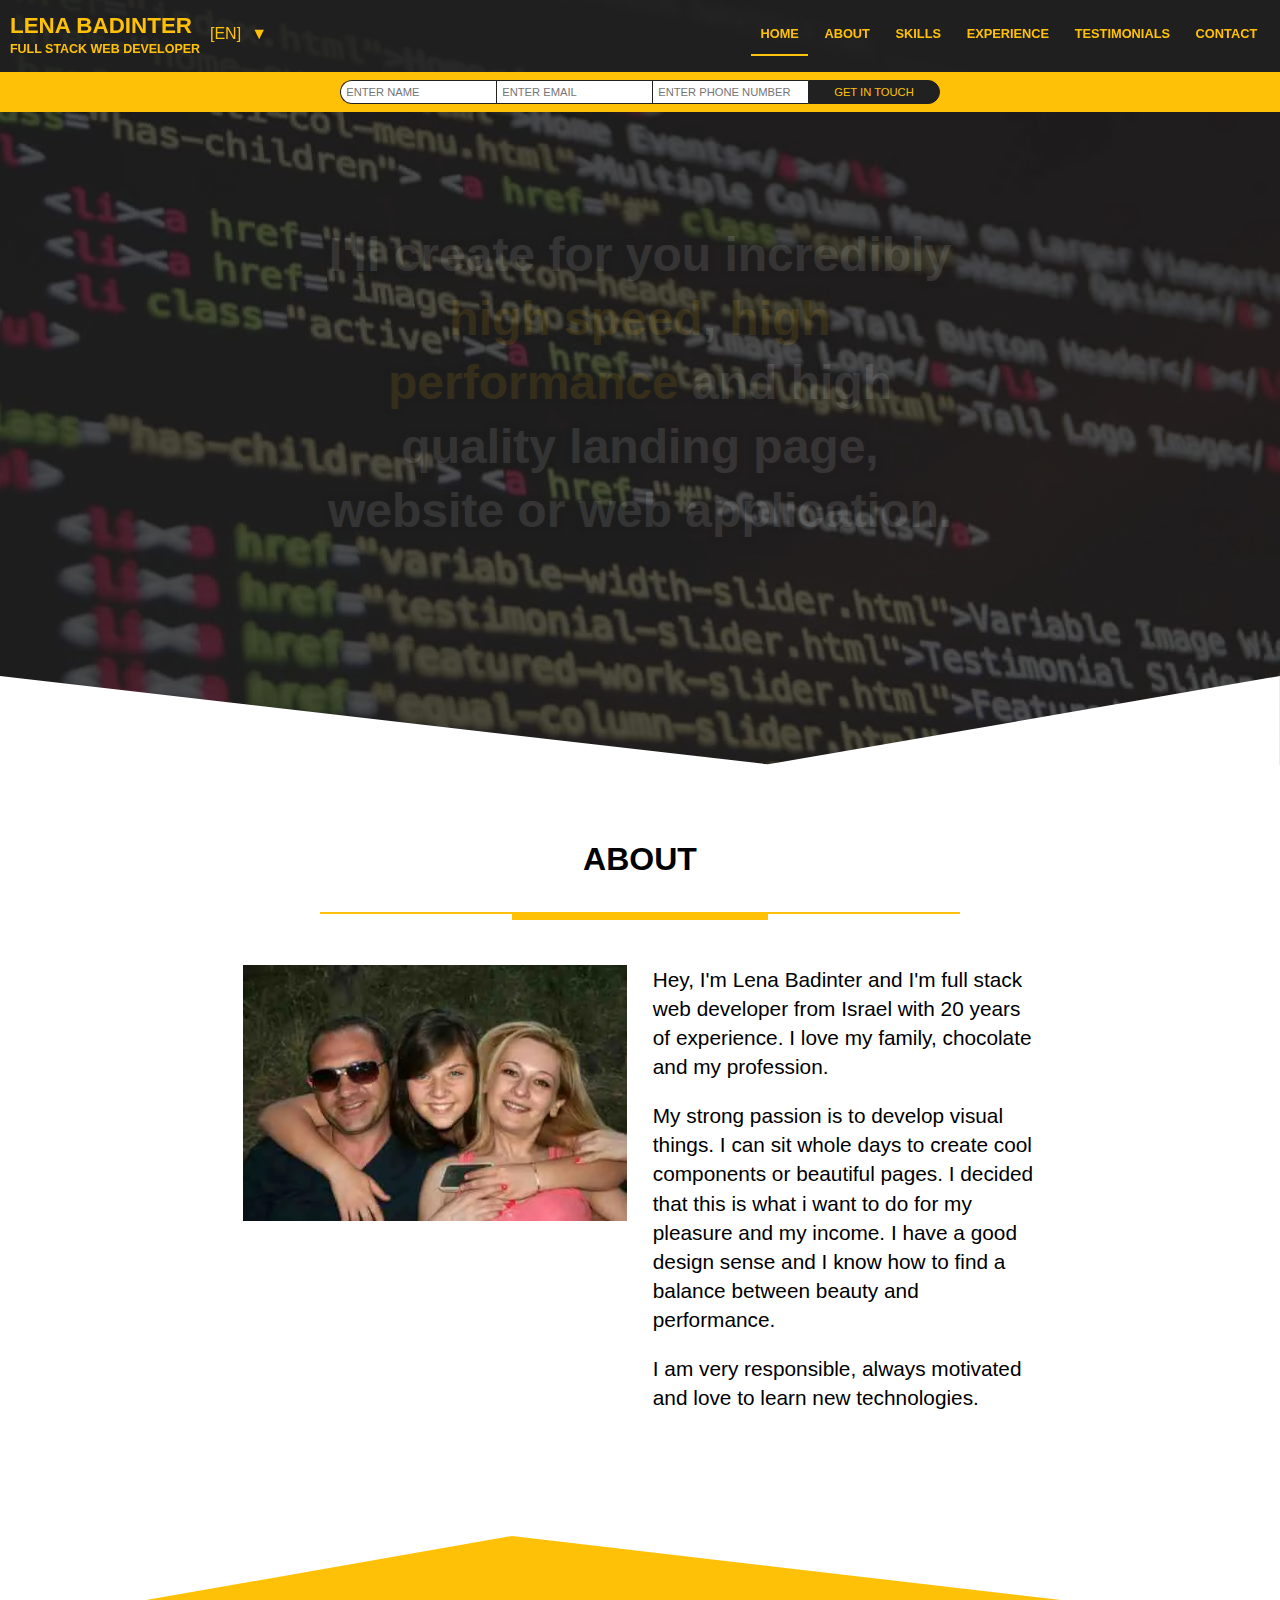
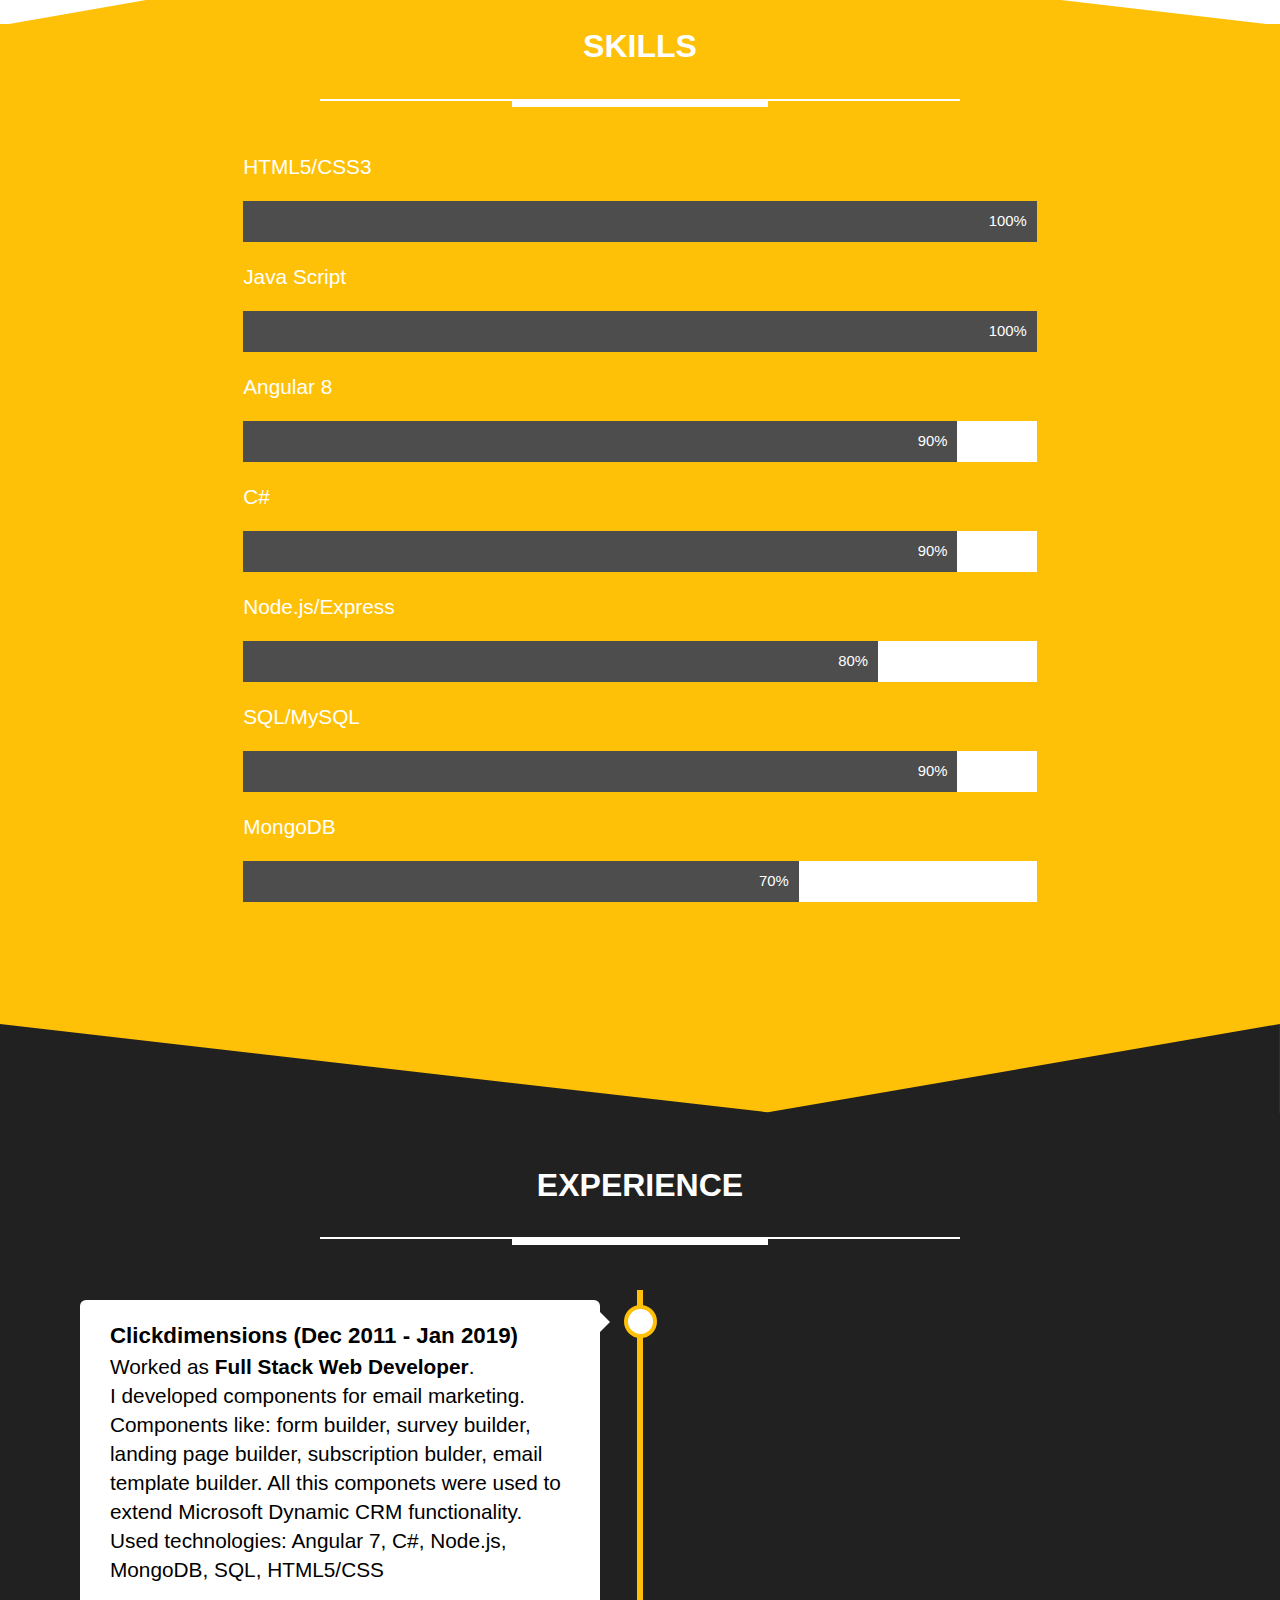
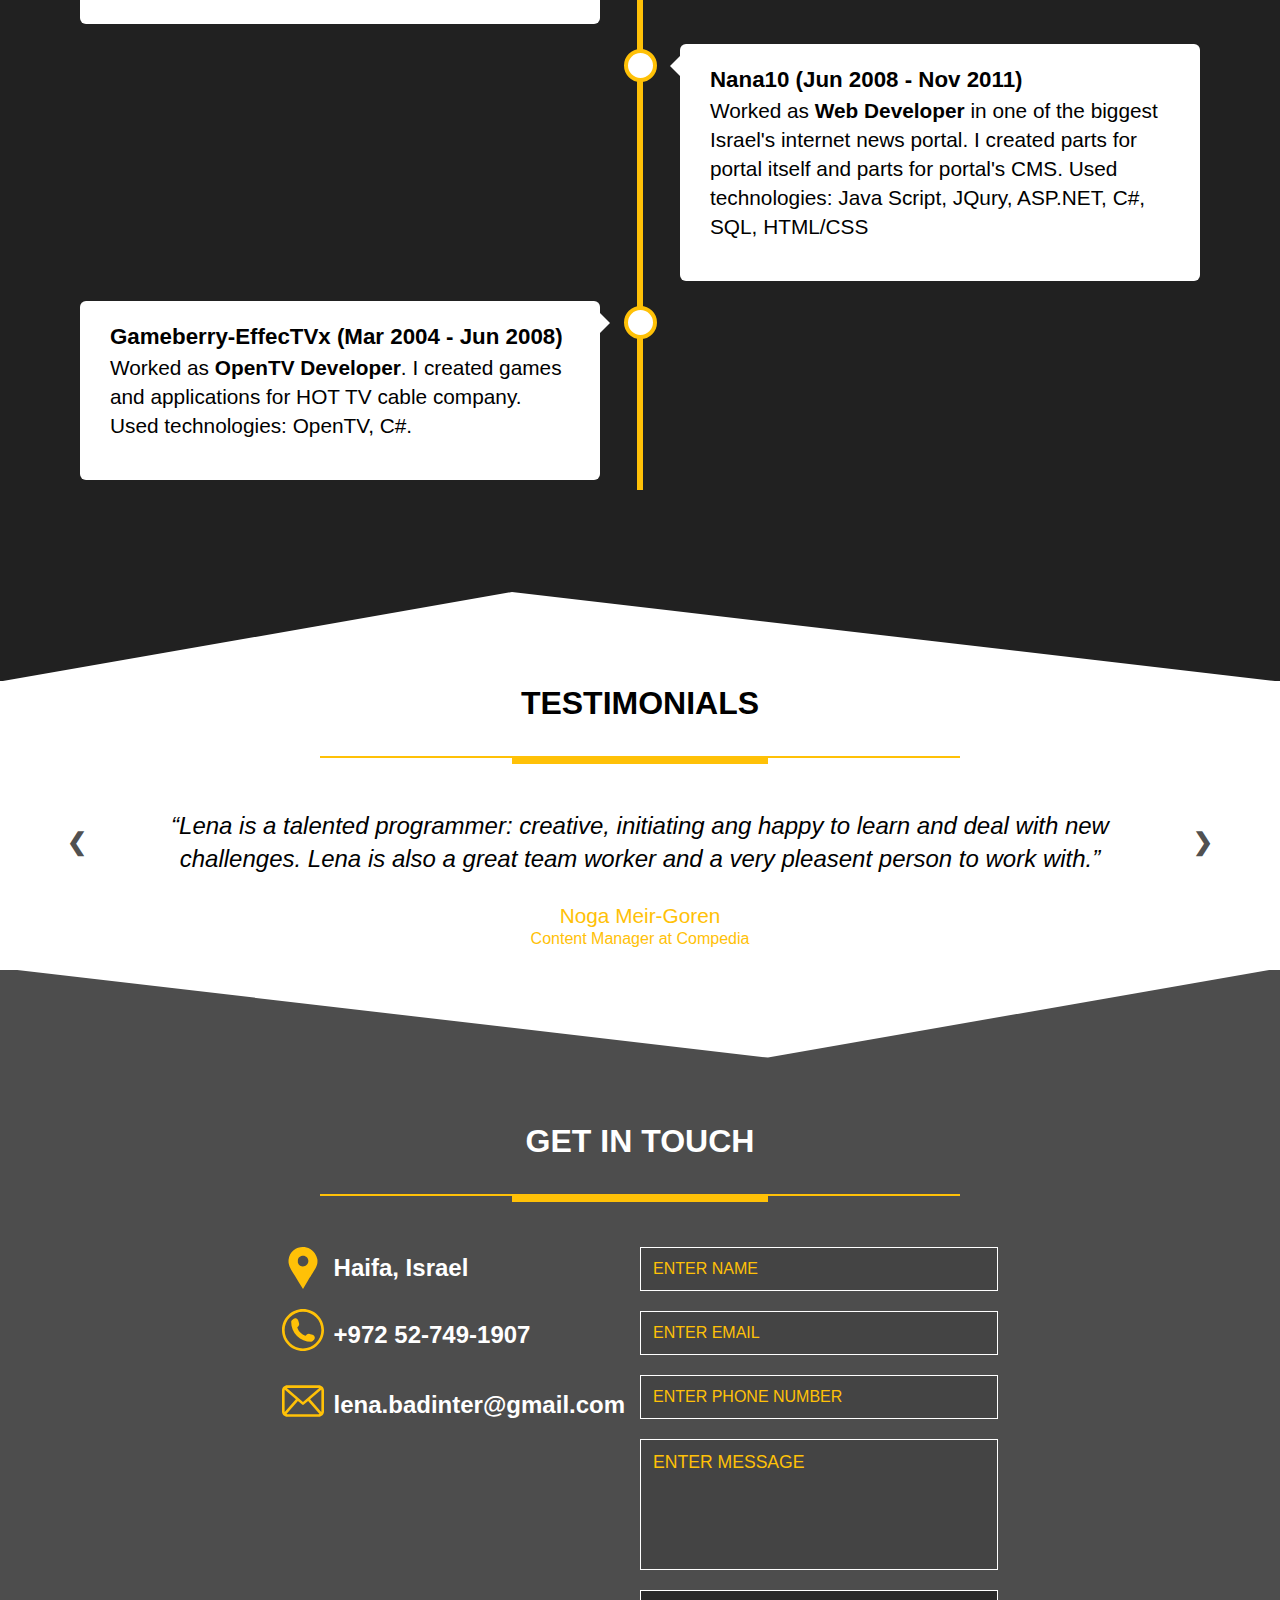
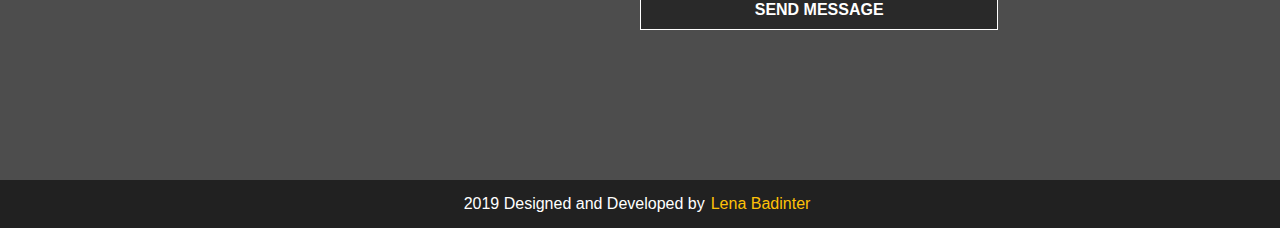
<file: index-async.html>
<!DOCTYPE html>
<html lang="en">

<head>
    <meta charset="UTF-8">
    <meta name="viewport" content="width=device-width, initial-scale=1.0">
    <meta http-equiv="X-UA-Compatible" content="ie=edge">
    <meta name="description"
        content="I'll create for you incredibly high speed, high performance and high quality landing page, website or web application." />
    <link rel="canonical" href="https://lenabadinter.4uwww.com">
    <meta property="og:url"                content="https://lenabadinter.4uwww.com/he/" />
    <meta property="og:type"               content="article" />
    <meta property="og:title"              content="Lena Badinter - Full Stack Web Developer" />
    <meta property="og:description"        content="I'll create for you incredibly high speed, high performance and high quality landing page, website or web application." />
    <meta property="og:image"              content="https://lenabadinter.4uwww.com/images/family.jpg" />
    <title>Lena Badinter - Full Stack Web Developer</title>
    <link rel="shortcut icon" href="favicon.ico" type="image/x-icon"> 
    <link rel="alternate" hreflang="en" href="https://lenabadinter.4uwww.com" />
    <link rel="alternate" hreflang="ru" href="https://lenabadinter.4uwww.com/he/" />
    <link rel="alternate" hreflang="he" href="https://lenabadinter.4uwww.com/ru/" />
    <style>
        :root{--dark-transparent-background:rgba(33, 33, 33, 0.8);--dark-transparent-background-less-transparent:rgba(33, 33, 33, 0.95);--color-transparent-background:rgba(255, 193, 7, 0.8);--header-bg-color:#212121;--header-text-color:#FFC107;--header-text-hover-color:#1976d2;--dark-section-text-color:#fff;--light-section-bg-color:#fff;--light-section-text-color:#000;--hero-section-big-jpg-image:url(images/bg.jpg);--hero-section-big-webp-image:url(images/bg.jpg.webp);--hero-section-small-jpg-image:url(images/bg-small.jpg);--hero-section-small-webp-image:url(images/bg-small.jpg.webp);--footer-image:url(images/footer_bg.svg)}*{box-sizing:border-box;margin:0;padding:0}html{scroll-behavior:smooth}body{font-family:'Segoe UI',Roboto,arial,sans-serif;font-size:.93rem;font-weight:400;line-height:1.4;margin:0;padding:0;overflow:auto}.underline{margin:30px auto 45px auto}.underline:before{content:" ";width:50vw;height:2px;margin:0 auto;display:block}.underline:after{margin:0 auto;content:" ";width:20vw;height:6px;display:block}header{background:var(--dark-transparent-background);padding:10px 10px 10px 10px;transition:.4s;position:fixed;width:100%;top:0;z-index:20;text-transform:uppercase;height:4.5rem}header .logo{transition:.4s}header nav ul{list-style-type:none;display:flex;align-items:center;width:100%;height:100%}header nav ul li a{padding:1em;text-decoration:none;font-size:.8rem;color:var(--header-text-color);transition:.3s;font-weight:600}header nav ul li{height:100%;display:flex;flex-direction:column;align-items:center;justify-content:center;transition:all .1s ease;position:relative}header nav ul .active:after,header nav ul li:hover:after{display:block;content:"";height:2px;background:#ffc20f;bottom:0;position:absolute;width:90%}.header-top-row{display:grid;grid-template-columns:200px 120px auto;align-items:center}.header-top-row nav{justify-self:flex-end}.header-top-row .logo{text-decoration:none;color:var(--header-text-color);font-weight:700;transition:.3s}.header-top-row .name{font-size:1.4rem}.header-top-row .description{font-size:.78rem}.contact-form{transition:.4s;position:fixed;width:100%;top:4.5rem;z-index:19;text-transform:uppercase;height:2.5rem;background-color:var(--header-text-color);display:flex;flex-direction:row;align-items:center;justify-content:center}.mobile-contact-form{transition:.4s;position:fixed;width:100%;bottom:50px;z-index:19;text-transform:uppercase;height:2.5rem;display:flex;flex-direction:row;align-items:center;justify-content:center;padding:15px 10px}.mobile .contact-form{display:none}.desktop .mobile-contact-form{display:none}.contact-form input[type=email],.contact-form input[type=name],.contact-form input[type=tel]{padding:5px;border:none;font-size:.7rem;border-top:1px solid var(--header-bg-color);border-left:1px solid var(--header-bg-color);border-bottom:1px solid var(--header-bg-color);color:var(--header-bg-color)}.contact-form input[type=name]{border-top-left-radius:15px;border-bottom-left-radius:15px}.contact-form input[type=email]:focus,.contact-form input[type=name]:focus,.contact-form input[type=tel]:focus{background-color:var(--dark-section-text-color);outline:0}.contact-form input[type=email]::placeholder,.contact-form input[type=name]::placeholder,.contact-form input[type=tel]::placeholder{text-transform:uppercase}.contact-form .button{cursor:pointer;background-color:var(--header-bg-color);color:var(--header-text-color);border:1px solid var(--header-bg-color);padding:5px 25px 5px 25px;font-size:.7rem;border-top-right-radius:15px;border-bottom-right-radius:15px;text-transform:uppercase}.mobile-contact-form a{text-decoration:none}.mobile-contact-form .mobile-phone-button{cursor:pointer;width:65px;height:65px;background-color:var(--header-text-color);border:2px solid var(--header-text-color);border-radius:50px;box-shadow:0 8px 16px 3px rgba(0,0,0,.2);position:relative;margin:0 4px 0 4px}.mobile-contact-form .whatsapp-button{background-color:#0dc143;border:2px solid #0dc143}.mobile-contact-form .mobile-button-symbol{color:var(--dark-section-text-color);font-size:3rem;position:absolute;top:50%;left:50%;transform:translate(-50%,-50%)}.toggle-dropdown-btn{color:var(--header-text-color);font-size:16px;border:none;cursor:pointer}.toggle-dropdown-btn:after{content:"\25BC";margin:0 10px 0 10px}.dropdown{position:relative;display:inline-block}.dropdown-content{height:0;position:absolute;background-color:var(--dark-section-text-color);min-width:100px;overflow:auto;box-shadow:0 8px 16px 0 rgba(0,0,0,.2);z-index:23;transition:.4s;overflow-y:hidden}.dropdown-content a{color:#000;padding:5px 10px;text-decoration:none;display:block}.dropdown a:hover{background-color:var(--header-text-color)}.show-dropdown-content{height:90px}.hero-section{position:relative;top:0;left:0;height:100%;width:100%;min-height:85vh;background-repeat:no-repeat;background-size:cover;background-position:100% 100%;background-attachment:fixed;margin-bottom:8vh;overflow:hidden}.safari .hero-section{background-image:var(--hero-section-big-jpg-image)}.not-safari .hero-section{background-image:var(--hero-section-big-webp-image)}.hero-section .background-overlay{height:100%;width:100%;position:absolute;top:0;left:0;background:var(--dark-transparent-background)}.hero-section .background-bottom-shape{width:100%;position:absolute;left:0;bottom:-1px;line-height:0}.hero-section .svg-fill{fill:var(--light-section-bg-color)}.hero-section h1{color:var(--dark-section-text-color);text-shadow:1px -1px 5px var(--dark-transparent-background),-1px 1px 5px var(--dark-transparent-background),1px 1px 5px var(--dark-transparent-background),-1px -1px 5px var(--dark-transparent-background),0 1px 5px var(--dark-transparent-background),0 -1px 5px var(--dark-transparent-background),1px 0 5px var(--dark-transparent-background),-1px 0 5px var(--dark-transparent-background);font-size:3rem;line-height:4rem;opacity:.1;animation:fadein 1.5s ease-out normal forwards;position:absolute;top:50%;left:50%;transform:translate(-50%,-50%);text-align:center}.hero-section .highlighted-text{color:var(--header-text-color)}@keyframes fadein{0%{opacity:.1}50%{opacity:.6}100%{opacity:1}}.about-section{position:relative;top:0;left:0;height:100%;width:100%;overflow:hidden}.about-section .background-bottom-shape{width:100%;position:absolute;left:0;bottom:-1px;line-height:0}.about-section .content-container{position:relative;color:var(--light-section-text-color);width:100%;margin-bottom:15%;display:grid;grid-template-columns:19% 30% 2% 30% 19%;grid-template-rows:auto;grid-template-areas:". title title title ." ". image . text ."}.about-section .content-container .title{font-size:2rem;font-weight:700;text-align:center;text-transform:uppercase;grid-area:title}.about-section .content-container p{font-size:1.3rem;font-weight:500;padding:0 0 20px 0}.about-section .content-container picture{grid-area:image}.about-section .content-container img{width:100%}.about-section .content-container .text{grid-area:text}.about-section .svg-fill{fill:var(--header-text-color)}.about-section .underline:before{background-color:var(--header-text-color)}.about-section .underline:after{background-color:var(--header-text-color)}.skills-section{position:relative;top:0;left:0;height:100%;width:100%;background-color:var(--header-text-color);overflow:hidden}.skills-section .background-bottom-shape{width:100%;position:absolute;left:0;bottom:0;line-height:0}.skills-section .content-container{position:relative;color:var(--dark-section-text-color);width:100%;margin-bottom:15%;display:grid;grid-template-columns:19% 62% 19%;grid-template-rows:auto;grid-template-areas:". title ." ". skill1 ." ". skill2 ." ". skill3 ." ". skill4 ." ". skill5 ." ". skill6 ." ". skill7 ."}.skills-section .content-container .title{font-size:2rem;font-weight:700;text-align:center;text-transform:uppercase;grid-area:title}.skills-section .content-container p{font-size:1.3rem;font-weight:500;padding:0 0 20px 0}.skills-section .svg-fill{fill:var(--header-bg-color)}.skills-section .underline:before{background-color:var(--dark-section-text-color)}.skills-section .underline:after{background-color:var(--dark-section-text-color)}.skills-section .skill1{grid-area:skill1;margin-bottom:20px}.skills-section .skill2{grid-area:skill2;margin-bottom:20px}.skills-section .skill3{grid-area:skill3;margin-bottom:20px}.skills-section .skill4{grid-area:skill4;margin-bottom:20px}.skills-section .skill5{grid-area:skill5;margin-bottom:20px}.skills-section .skill6{grid-area:skill6;margin-bottom:20px}.skills-section .skill7{grid-area:skill7;margin-bottom:20px}.skills-section .container{width:100%;background-color:var(--dark-section-text-color)}.skills-section .skills{text-align:right;padding-top:10px;padding-bottom:10px;color:var(--dark-section-text-color);padding-right:10px}.skills-section .size-100{width:100%;background-color:var(--dark-transparent-background)}.skills-section .size-90{width:90%;background-color:var(--dark-transparent-background)}.skills-section .size-80{width:80%;background-color:var(--dark-transparent-background)}.skills-section .size-70{width:70%;background-color:var(--dark-transparent-background)}.experience-section{position:relative;top:-1px;left:0;height:100%;width:100%;background-color:var(--header-bg-color);overflow:hidden}.experience-section .background-bottom-shape{width:100%;position:absolute;left:0;bottom:0;line-height:0}.experience-section .content-container{position:relative;color:var(--dark-section-text-color);width:100%;margin-top:50px;margin-bottom:15%;display:grid;grid-template-columns:19% 62% 19%;grid-template-rows:auto;grid-template-areas:". title ." "experience experience experience"}.experience-section .content-container .title{font-size:2rem;font-weight:700;text-align:center;text-transform:uppercase;grid-area:title}.experience-section .content-container p{font-size:1.3rem;font-weight:500;padding:0 0 20px 0}.experience-section .svg-fill{fill:var(--dark-section-text-color)}.experience-section .underline:before{background-color:var(--dark-section-text-color)}.experience-section .underline:after{background-color:var(--dark-section-text-color)}.experience-section .timeline{position:relative;max-width:1200px;margin:0 auto;grid-area:experience;color:#000}.experience-section .timeline:after{content:'';position:absolute;width:6px;background-color:var(--header-text-color);top:0;bottom:0;left:50%;margin-left:-3px}.experience-section .container{padding:10px 40px;position:relative;background-color:inherit;width:50%}.experience-section .container:after{content:'';position:absolute;width:25px;height:25px;right:-17px;background-color:var(--dark-section-text-color);border:4px solid var(--header-text-color);top:15px;border-radius:50%;z-index:1}.experience-section .left{left:0}.experience-section .right{left:50%}.experience-section .left:before{content:" ";height:0;position:absolute;top:22px;width:0;z-index:1;right:30px;border:medium solid var(--dark-section-text-color);border-width:10px 0 10px 10px;border-color:transparent transparent transparent var(--dark-section-text-color)}.experience-section .right:before{content:" ";height:0;position:absolute;top:22px;width:0;z-index:1;left:30px;border:medium solid var(--dark-section-text-color);border-width:10px 10px 10px 0;border-color:transparent var(--dark-section-text-color) transparent transparent}.experience-section .right:after{left:-16px}.experience-section .content{padding:20px 30px;background-color:var(--dark-section-text-color);position:relative;border-radius:6px}.testimonials-section{position:relative;top:-2px;left:0;height:100%;width:100%;background-color:var(--light-section-bg-color);overflow:hidden}.testimonials-section .background-bottom-shape{width:100%;position:absolute;left:0;bottom:0;line-height:0}.testimonials-section .content-container{position:relative;color:var(--light-section-text-color);width:100%;display:grid;grid-template-columns:4% 92% 4%;grid-template-rows:auto;grid-template-areas:". title ." ". testimonials ."}.testimonials-section .content-container .title{font-size:2rem;font-weight:700;text-align:center;text-transform:uppercase;grid-area:title}.testimonials-section .content-container .testimonials{grid-area:testimonials}.testimonials-section .content-container p{font-size:1.3rem;font-weight:500;padding:0 0 20px 0}.testimonials-section .svg-fill{fill:var(--dark-transparent-background)}.testimonials-section .underline:before{background-color:var(--header-text-color)}.testimonials-section .underline:after{background-color:var(--header-text-color)}.testimonials-section .slideshow-container{position:relative}.testimonials-section .testimonial-slides{display:none;padding:0 80px 0 80px;text-align:center}.testimonials-section .next,.testimonials-section .prev{cursor:pointer;position:absolute;top:0;width:auto;padding:16px;color:var(--dark-transparent-background);font-weight:700;font-size:1.5rem;border-radius:0 3px 3px 0;user-select:none}.testimonials-section .next{position:absolute;right:0;border-radius:3px 0 0 3px}.testimonials-section .next:hover,.testimonials-section .prev:hover{background-color:var(--dark-transparent-background);color:var(--header-text-color)}.testimonials-section q{font-style:italic;font-size:1.5rem;margin-bottom:30px;display:inline-block}.testimonials-section .author{color:var(--header-text-color);line-height:1}.testimonials-section .role{font-size:1rem}.contact-section{position:relative;top:0;left:0;height:100%;width:100%;min-height:65vh;background-repeat:no-repeat;background-size:cover;background-position:0 100%;background-attachment:fixed;background-image:var(--footer-image);overflow:hidden;padding-bottom:150px}.contact-section .background-top-shape{width:100%;position:absolute;left:0;top:-1px;line-height:0}.contact-section .background-overlay{height:100%;width:100%;position:absolute;top:1px;left:0;background:var(--dark-transparent-background)}.contact-section .content-container{position:relative;color:var(--header-text-color);width:100%;padding-top:150px;display:grid;grid-template-columns:22% 28% 28% 22%;grid-template-rows:auto;grid-template-areas:". title title ." ". my-contact-info contact-form ."}.contact-section .content-container .title{color:var(--dark-section-text-color);font-size:2rem;font-weight:700;text-align:center;text-transform:uppercase;grid-area:title}.contact-section .content-container .my-contact-info{grid-area:my-contact-info;list-style-type:none;display:flex;flex-direction:column}.contact-section .content-container .bottom-contact-form{grid-area:contact-form}.contact-section .content-container .bottom-contact-form input[type=email],.contact-section .content-container .bottom-contact-form input[type=name],.contact-section .content-container .bottom-contact-form input[type=tel],.contact-section .content-container .bottom-contact-form textarea{display:block;width:100%;border:1px solid var(--dark-section-text-color);border-radius:0;padding:12px 12px;height:auto;background:rgba(0,0,0,.11);color:var(--header-text-color);margin-bottom:20px;font-size:1rem}.contact-section .content-container .bottom-contact-form input[type=email]::placeholder,.contact-section .content-container .bottom-contact-form input[type=name]::placeholder,.contact-section .content-container .bottom-contact-form input[type=tel]::placeholder,.contact-section .content-container .bottom-contact-form textarea::placeholder{color:var(--header-text-color);text-transform:uppercase;font-size:1rem}.contact-section .content-container .bottom-contact-form textarea,.contact-section .content-container .bottom-contact-form textarea::placeholder{font-size:1.1rem;font-family:'Segoe UI',Roboto,arial,sans-serif;resize:none}.contact-section .content-container .bottom-contact-form input[type=email]:focus,.contact-section .content-container .bottom-contact-form input[type=name]:focus,.contact-section .content-container .bottom-contact-form input[type=tel]:focus,.contact-section .content-container .bottom-contact-form textarea:focus{border-color:var(--header-text-color);outline:0;box-shadow:inset 0 1px 1px rgba(0,0,0,.075),0 0 8px var(--color-transparent-background)}.contact-section .content-container .bottom-contact-form .button{cursor:pointer;background-color:var(--dark-transparent-background);color:var(--dark-section-text-color);border:1px solid var(--dark-section-text-color);padding:10px 25px 10px 25px;font-size:1rem;text-transform:uppercase;display:block;width:100%;font-weight:900}.contact-section .content-container .my-contact-info li{display:flex;flex-direction:row;position:relative;align-items:center;font-size:1.5rem;font-weight:600;margin-bottom:20px}.contact-section .content-container .my-contact-info li span{color:var(--dark-section-text-color)}.contact-section .content-container .my-contact-info li a{color:var(--dark-section-text-color);text-decoration:none}.contact-section .content-container .my-contact-info .padding{padding:0 10px 0 10px}.contact-section .contact-symbol-svg-fill{fill:var(--header-text-color)}.contact-section .svg-fill{fill:var(--light-section-bg-color)}.contact-section .underline:before{background-color:var(--header-text-color)}.contact-section .underline:after{background-color:var(--header-text-color)}footer{width:100%;background-color:var(--header-bg-color);color:var(--dark-section-text-color);height:3rem;display:flex;align-items:center;justify-content:center;font-size:1rem;font-weight:500}footer .highlighted-text{color:var(--header-text-color);display:inline-block;padding:0 6px 0 6px}.alert{padding:20px;background-color:red;color:#000;opacity:1;transition:opacity .6s;margin-bottom:15px;border-radius:10px;width:50%;font-size:1.1rem}.alert.success{background-color:#4caf50}.alert.info{background-color:#2196f3}.alert.warning{background-color:#f80}.close-alert-button{margin-left:15px;color:var(--dark-section-text-color);font-weight:700;float:right;font-size:22px;line-height:20px;cursor:pointer;transition:.3s}.close-alert-button:hover{color:#000}.menu-overlay{height:0;width:100%;position:fixed;z-index:20;top:4.5rem;left:0;background-color:var(--dark-transparent-background-less-transparent);overflow:hidden;transition:all .3s ease-in-out;display:flex;flex-direction:column;align-items:center}.menu-overlay nav{width:100%}.menu-overlay nav ul{list-style-type:none;display:flex;flex-direction:column;align-items:center;width:100%;height:100%;margin-top:50px}.menu-overlay nav ul li a{padding:1em;text-decoration:none;font-size:.8rem;color:var(--header-text-color);transition:.3s;font-weight:600;text-transform:uppercase}.menu-overlay nav ul li{height:100%;width:100%;display:flex;flex-direction:column;align-items:center;justify-content:center;transition:all .1s ease;position:relative}.menu-overlay nav ul .active:after,.menu-overlay nav ul li:hover:after{display:block;content:"";height:2px;background:#ffc20f;bottom:0;position:absolute;width:30vw}.hamburger{display:none}.open-mobile-menu-button{display:block;font-size:0;transition:all .5s ease-in-out;cursor:pointer}.close-mobile-menu-button{display:block;font-size:0;transition-delay:.3s;transition:all .5s ease-in-out;cursor:pointer}.modal{display:none;position:fixed;z-index:23;padding-top:100px;left:0;top:0;width:100%;height:100%;overflow:auto;background-color:#000;background-color:rgba(0,0,0,.9)}.modal .modal-content{position:relative;background-color:#fefefe;margin:auto;padding:0;border:1px solid #888;width:80%;box-shadow:0 4px 8px 0 rgba(0,0,0,.2),0 6px 20px 0 rgba(0,0,0,.19);animation-name:animatetop;animation-duration:.4s;color:#000}@keyframes animatetop{from{top:-300px;opacity:0}to{top:0;opacity:1}}.modal .close-modal{position:absolute;top:15px;right:35px;color:#f1f1f1;font-size:40px;font-weight:700;transition:.3s}.modal .close-modal:focus,.modal .close-modal:hover{color:#bbb;text-decoration:none;cursor:pointer}@media only screen and (max-width:1200px){.contact-section .content-container{grid-template-columns:5% 45% 45% 5%}}@media only screen and (max-width:750px){.contact-section .content-container{grid-template-columns:5% 90% 5%;grid-template-areas:". title ." ". my-contact-info ." ". contact-form ."}}@media only screen and (max-width:1024px){header{padding:10px 20px 10px 10px}header nav{display:none}.hamburger{display:block;cursor:pointer;color:var(--header-text-color);justify-self:flex-end}.header-top-row{grid-template-columns:190px 80px auto;align-items:center}.dropdown{font-size:.8rem}.open-mobile-menu-button{font-size:2rem}.close-mobile-menu-button{font-size:0}.main-nav-open .open-mobile-menu-button{font-size:0;transform:rotate(450deg)}.main-nav-open .close-mobile-menu-button{font-size:2rem}.main-nav-close .open-mobile-menu-button{font-size:2rem}.main-nav-close .close-mobile-menu-button{font-size:0;transform:rotate(450deg)}.main-nav-open .menu-overlay{height:100%}.hero-section h1{width:80%}.about-section .content-container{grid-template-columns:9% 40% 2% 40% 9%}.experience-section .timeline:after{left:31px}.experience-section .container{width:100%;padding-left:70px;padding-right:25px}.experience-section .container:before{left:60px;border:medium solid var(--dark-section-text-color);border-width:10px 10px 10px 0;border-color:transparent var(--dark-section-text-color) transparent transparent}.experience-section .left:after,.experience-section .right:after{left:15px}.experience-section .right{left:0}}@media only screen and (max-width:420px){.hero-section h1{font-size:2.4rem;line-height:2.5rem}.safari .hero-section{background-image:var(--hero-section-small-jpg-image)}.not-safari .hero-section{background-image:var(--hero-section-small-webp-image)}.about-section .content-container{grid-template-columns:9% 82% 9%;grid-template-areas:". title ." ". image . " ". text ."}.about-section .content-container .text{margin-top:30px}footer{font-size:.8rem}}
    </style>
</head>

<body>

    <div class="menu-overlay">
        <nav>
            <ul>
                <li class="mobile-nav-item active"><a href="#home" aria-label="Home link">Home</a></li>
                <li class="mobile-nav-item"><a href="#about" aria-label="About link">About</a></li>
                <li class="mobile-nav-item"><a href="#skills" aria-label="Skills link">Skills</a></li>
                <li class="mobile-nav-item"><a href="#experience" aria-label="Experience link">Experience</a></li>
                <li class="mobile-nav-item"><a href="#testimonials" aria-label="Testimonials link">Testimonials</a></li>
                <li class="mobile-nav-item"><a href="#contact" aria-label="Contact link">Contact</a></li>
            </ul>
        </nav>
    </div>

    <header>
        <div class="header-top-row">
            <a href="#default" class="logo" aria-label="Logo">
                <p class="name">Lena Badinter</p>
                <p class="description">Full Stack Web Developer</p>
            </a>
            <div class="dropdown">
                <div class="toggle-dropdown-btn">[EN]</div>
                <div id="lang-dropdown" class="dropdown-content">
                    <a href="https://lenabadinter.4uwww.com/">English [EN]</a>
                    <a href="https://lenabadinter.4uwww.com/he">Hebrew [HE]</a>
                    <a href="https://lenabadinter.4uwww.com/ru">Russian [RU]</a>
                </div>
            </div>

            <nav>
                <ul>
                    <li class="desktop-nav-item active"><a href="#home" aria-label="Home link">Home</a></li>
                    <li class="desktop-nav-item"><a href="#about" aria-label="About link">About</a></li>
                    <li class="desktop-nav-item"><a href="#skills" aria-label="Skills link">Skills</a></li>
                    <li class="desktop-nav-item"><a href="#experience" aria-label="Experience link">Experience</a></li>
                    <li class="desktop-nav-item"><a href="#testimonials" aria-label="Testimonials link">Testimonials</a></li>
                    <li class="desktop-nav-item"><a href="#contact" aria-label="Contact link">Contact</a></li>
                </ul>
            </nav>

            <span class="hamburger">
                <span class="open-mobile-menu-button">&#9776;</span>
                <span class="close-mobile-menu-button">&#10005;</span>
            </span>
        </div>

    </header>

    <form name="contact-form" id="contact-form" class="contact-form" method="POST" data-netlify="true">
        <input name="page_id" type="hidden" value="portfolio">
        <input name="form_id" type="hidden" value="contactform">
        <input type="name" name="name" placeholder="Enter Name" value="">
        <input type="email" name="email" placeholder="Enter Email" value="">
        <input type="tel" name="phone" placeholder="Enter Phone Number" value="">
        <button type="submit" class="button">
            Get in touch
        </button>
    </form>

    <form name="contact" class="mobile-contact-form" method="POST">
        <a href="tel:972527491907" class="mobile-phone-button" aria-label="call button">
            <svg version="1.1" xmlns="http://www.w3.org/2000/svg" xmlns:xlink="http://www.w3.org/1999/xlink" class="mobile-button-symbol"
	 width="42px" height="42px" viewBox="0 0 512 512" style="enable-background:new 0 0 90 90;" xml:space="preserve">
                    <path fill="#fff" d="M256,32c123.5,0,224,100.5,224,224S379.5,480,256,480S32,379.5,32,256S132.5,32,256,32 M256,0C114.625,0,0,114.625,0,256
                        s114.625,256,256,256s256-114.625,256-256S397.375,0,256,0L256,0z M398.719,341.594l-1.438-4.375
                        c-3.375-10.062-14.5-20.562-24.75-23.375L334.688,303.5c-10.25-2.781-24.875,0.969-32.405,8.5l-13.688,13.688
                        c-49.75-13.469-88.781-52.5-102.219-102.25l13.688-13.688c7.5-7.5,11.25-22.125,8.469-32.406L198.219,139.5
                        c-2.781-10.25-13.344-21.375-23.406-24.75l-4.313-1.438c-10.094-3.375-24.5,0.031-32,7.563l-20.5,20.5
                        c-3.656,3.625-6,14.031-6,14.063c-0.688,65.063,24.813,127.719,70.813,173.75c45.875,45.875,108.313,71.345,173.156,70.781
                        c0.344,0,11.063-2.281,14.719-5.938l20.5-20.5C398.688,366.062,402.062,351.656,398.719,341.594z"/>
            </svg>
        </a>
        <a href="mailto:lena.badinter@gmail.com" class="mobile-phone-button" aria-label="send email button">
            <svg version="1.1" xmlns="http://www.w3.org/2000/svg" class="mobile-button-symbol" xmlns:xlink="http://www.w3.org/1999/xlink" 
	 width="42px" height="42px" viewBox="0 0 512 512" style="enable-background:new 0 0 90 90;" xml:space="preserve">
                    <path fill="#fff" d="M448,64H64C28.656,64,0,92.656,0,128v256c0,35.344,28.656,64,64,64h384c35.344,0,64-28.656,64-64V128
                        C512,92.656,483.344,64,448,64z M342.656,234.781l135.469-116.094c0.938,3,1.875,6,1.875,9.313v256
                        c0,2.219-0.844,4.188-1.281,6.281L342.656,234.781z M448,96c2.125,0,4,0.813,6,1.219L256,266.938L58,97.219
                        C60,96.813,61.875,96,64,96H448z M33.266,390.25C32.828,388.156,32,386.219,32,384V128c0-3.313,0.953-6.313,1.891-9.313
                        L169.313,234.75L33.266,390.25z M64,416c-3.234,0-6.172-0.938-9.125-1.844l138.75-158.563l51.969,44.531
                        C248.578,302.719,252.297,304,256,304s7.422-1.281,10.406-3.875l51.969-44.531l138.75,158.563C454.188,415.062,451.25,416,448,416
                        H64z"/>
                </svg>
        </a>
        <a href="https://wa.me/972527491907?text=I'm%20interested%20in%20your%20portfolio"
            class="mobile-phone-button whatsapp-button" aria-label="send whatsapp button">
            <svg version="1.1" xmlns="http://www.w3.org/2000/svg" class="mobile-button-symbol" width="42px"
                height="42px" viewBox="0 0 90 90" style="enable-background:new 0 0 90 90;" xml:space="preserve">
                <path fill="#fff"
                    d="M90,43.841c0,24.213-19.779,43.841-44.182,43.841c-7.747,0-15.025-1.98-21.357-5.455L0,90l7.975-23.522
                    c-4.023-6.606-6.34-14.354-6.34-22.637C1.635,19.628,21.416,0,45.818,0C70.223,0,90,19.628,90,43.841z M45.818,6.982
                    c-20.484,0-37.146,16.535-37.146,36.859c0,8.065,2.629,15.534,7.076,21.61L11.107,79.14l14.275-4.537
                    c5.865,3.851,12.891,6.097,20.437,6.097c20.481,0,37.146-16.533,37.146-36.857S66.301,6.982,45.818,6.982z M68.129,53.938
                    c-0.273-0.447-0.994-0.717-2.076-1.254c-1.084-0.537-6.41-3.138-7.4-3.495c-0.993-0.358-1.717-0.538-2.438,0.537
                    c-0.721,1.076-2.797,3.495-3.43,4.212c-0.632,0.719-1.263,0.809-2.347,0.271c-1.082-0.537-4.571-1.673-8.708-5.333
                    c-3.219-2.848-5.393-6.364-6.025-7.441c-0.631-1.075-0.066-1.656,0.475-2.191c0.488-0.482,1.084-1.255,1.625-1.882
                    c0.543-0.628,0.723-1.075,1.082-1.793c0.363-0.717,0.182-1.344-0.09-1.883c-0.27-0.537-2.438-5.825-3.34-7.977
                    c-0.902-2.15-1.803-1.792-2.436-1.792c-0.631,0-1.354-0.09-2.076-0.09c-0.722,0-1.896,0.269-2.889,1.344
                    c-0.992,1.076-3.789,3.676-3.789,8.963c0,5.288,3.879,10.397,4.422,11.113c0.541,0.716,7.49,11.92,18.5,16.223
                    C58.2,65.771,58.2,64.336,60.186,64.156c1.984-0.179,6.406-2.599,7.312-5.107C68.398,56.537,68.398,54.386,68.129,53.938z" />
            </svg>
        </a>
    </form>

    <section class="hero-section" id="home">
        <div class="background-overlay"></div>
        <div class="background-bottom-shape">
            <svg viewBox="0 0 1000 70" preserveAspectRatio="none meet" xmlns="http://www.w3.org/2000/svg">
                <polygon points="0 0 600 69 1000 0 1000 70 0 70" class="svg-fill" />
            </svg>
        </div>

        <h1>
            I'll create for you incredibly <span class="highlighted-text">high speed</span>, <span
                class="highlighted-text">high performance</span> and high quality landing page, website or web
            application.
        </h1>
    </section>

    <section class="about-section" id="about">
        <div class="background-bottom-shape">
            <svg viewBox="0 0 1000 70" preserveAspectRatio="none meet" xmlns="http://www.w3.org/2000/svg">
                <polygon points="0 70 400 0 1000 70 0 70" class="svg-fill" />
            </svg>
        </div>

        <div class="content-container">
            <div class="title">
                About
                <div class="underline"></div>
            </div>

            <picture>
                <source type="image/webp" srcset="images/family.jpg.webp">
                <source type="image/jpg" srcset="images/family.jpg">
                <img src="images/family.jpg.webp" srcset="images/family.jpg.webp,images/family.jpg" alt="Lena's family">
            </picture>

            <div class="text">
                <p>
                    Hey, I'm Lena Badinter and I'm full stack web developer from Israel with 20 years of experience. I
                    love my family, chocolate and my profession.
                </p>
                <p>
                    My strong passion is to develop visual things. I can sit whole days to create cool components or
                    beautiful pages. I decided that this is what i want to do for my pleasure and my income. I have a good design sense and I know how to find a balance between beauty and
                    performance.
                </p>
                <p>
                    I am very responsible, always motivated and love to learn new technologies.
                </p>


            </div>
        </div>
    </section>

    <section class="skills-section" id="skills">
        <div class="background-bottom-shape">
            <svg viewBox="0 0 1000 70" preserveAspectRatio="none meet" xmlns="http://www.w3.org/2000/svg">
                <polygon points="0 0 600 69 1000 0 1000 70 0 70" class="svg-fill" />
            </svg>
        </div>

        <div class="content-container">
            <div class="title">
                Skills
                <div class="underline"></div>
            </div>

            <div class="skill1">
                <p>HTML5/CSS3</p>
                <div class="container">
                    <div class="skills size-100">100%</div>
                </div>
            </div>

            <div class="skill2">
                <p>Java Script</p>
                <div class="container">
                    <div class="skills size-100">100%</div>
                </div>
            </div>

            <div class="skill3">
                <p>Angular 8</p>
                <div class="container">
                    <div class="skills size-90">90%</div>
                </div>
            </div>

            <div class="skill4">
                <p>C#</p>
                <div class="container">
                    <div class="skills size-90">90%</div>
                </div>
            </div>

            <div class="skill5">
                <p>Node.js/Express</p>
                <div class="container">
                    <div class="skills size-80">80%</div>
                </div>
            </div>

            <div class="skill6">
                <p>SQL/MySQL</p>
                <div class="container">
                    <div class="skills size-90">90%</div>
                </div>
            </div>

            <div class="skill7">
                <p>MongoDB</p>
                <div class="container">
                    <div class="skills size-70">70%</div>
                </div>
            </div>
        </div>
    </section>

    <section class="experience-section" id="experience">
        <div class="background-bottom-shape">
            <svg viewBox="0 0 1000 70" preserveAspectRatio="none meet" xmlns="http://www.w3.org/2000/svg">
                <polygon points="0 70 400 0 1000 70 0 70" class="svg-fill" />
            </svg>
        </div>

        <div class="content-container">
            <div class="title">
                experience
                <div class="underline"></div>
            </div>

            <div class="timeline">
                <div class="container left">
                    <div class="content">
                        <h2>Clickdimensions (Dec 2011 - Jan 2019)</h2>
                        <p>Worked as <b>Full Stack Web Developer</b>.<br>I developed components for email marketing.
                            Components like: form builder, survey builder, landing page builder, subscription bulder,
                            email template builder. All this componets were used to extend Microsoft Dynamic CRM
                            functionality. Used technologies: Angular 7, C#, Node.js, MongoDB, SQL, HTML5/CSS</p>
                    </div>
                </div>
                <div class="container right">
                    <div class="content">
                        <h2>Nana10 (Jun 2008 - Nov 2011)</h2>
                        <p>Worked as <b>Web Developer</b> in one of the biggest Israel's internet news portal. I created
                            parts for portal itself and parts for portal's CMS. Used technologies: Java Script, JQury,
                            ASP.NET, C#, SQL, HTML/CSS</p>
                    </div>
                </div>
                <div class="container left">
                    <div class="content">
                        <h2>Gameberry-EffecTVx (Mar 2004 - Jun 2008)</h2>
                        <p>Worked as <b>OpenTV Developer</b>. I created games and applications for HOT TV cable company.
                            Used technologies: OpenTV, C#.</p>
                    </div>
                </div>
            </div>
        </div>
    </section>

    <section class="testimonials-section" id="testimonials">
        <div class="content-container">
            <div class="title">
                Testimonials
                <div class="underline"></div>
            </div>

            <div class="testimonials">
                <div class="slideshow-container">

                    <div class="testimonial-slides">
                        <q>Lena is a talented programmer: creative, initiating ang happy to learn and deal with new
                            challenges. Lena is
                            also a great team worker and a very pleasent person to work with.</q>
                        <p class="author">Noga Meir-Goren<br><span class="role">Content Manager at Compedia</span></p>

                    </div>

                    <div class="testimonial-slides">
                        <q>It has been a pleasure to work with Lena both on a professional and personal level. She is
                            the person who
                            will listen, respond and do what it takes to help you get your job done - no matter what it
                            takes her. Her
                            commitment is second to none!</q>
                        <p class="author">Ori Tamari<br><span class="role">Entrepreneur</span></p>
                    </div>

                    <div class="testimonial-slides">
                        <q>
                            Lena is self motivated , excellent team worker , fast learner and has good knowledge in her
                            field of work.
                            I can say without any doubt that It was a real pleasure working with Lena.
                            I'm sure that Lena will be a real asset to every company She will work for . She's very
                            loyal to her place
                            of work and her managers.
                        </q>
                        <p class="author">Kalman Kernerman<br><span class="role">Sr. Production DBA/SQL Server
                                Performance Tuning
                                Expert</span></p>
                    </div>

                    <div class="testimonial-slides">
                        <q>Lena is an excellent developer who is able to learn fast and deliver in a high maintainable
                            level of coding.
                            Aside for being an exceptional developer, Lena is a great person to work with! She will
                            always be the first
                            one to help and assist in what ever needed.
                            Any organization will benefit having Lena on board both for her personal and programming
                            skills!</q>
                        <p class="author">Ofir Benyair<br><span class="role">Technical Program Manager</span></p>
                    </div>

                    <div class="testimonial-slides">
                        <q>I had the pleasure working with Lena for over 3 years. Lena is talented, devoted and skilled
                            developer. She
                            is a great team player who is always there to help. I'd like to recommend Lena for any
                            future positions.</q>
                        <p class="author">Daniel Plotkin<br><span class="role">Front End Developer at HotelNetSolutions
                                GmbH</span></p>
                    </div>

                    <div class="testimonial-slides">
                        <q>I have known Lena Badinter for over 5 years now. Her knowledge in the web technology is
                            exceptional. Her
                            positive attitude and appetite for learning is what sets her apart. I would highly recommend
                            Lena!</q>
                        <p class="author">Dima Katz<br><span class="role">Web Developer</span></p>
                    </div>

                    <div class="testimonial-slides">
                        <q>Lena is a true professional with deep knowledge of web development, team player and a very
                            pleasant person to
                            work with. I would highly recommend her!</q>
                        <p class="author">Michael Serpik<br><span class="role">Back End .NET Developer</span></p>
                    </div>

                    <div class="testimonial-slides">
                        <q>I had the pleasure of working with Lena for 4 years at the ClickDimensions, collaborating on
                            several project
                            teams.
                            Lena’s ability to handle multiple projects in the fields of client and server sides was
                            always in best
                            quality and made a great increase in the productivity level of our company products.
                            As a team member, Lena earns my highest recommendation.</q>
                        <p class="author">Eran Nachum<br><span class="role">Software Team Manager</span></p>
                    </div>

                    <div class="testimonial-slides">
                        <q>I had the pleasure of working with Lena for two years at ClickDimensions. I was always
                            impressed with how
                            productive she was. She was super focused and committed and she always had the solutions for
                            whatever came
                            along. And always with a smile. I hope to work with her again in the future.</q>
                        <p class="author">Noam Mahler<br><span class="role">Senior Product Manager</span></p>
                    </div>

                    <a class="slide-button prev">❮</a>
                    <a class="slide-button next">❯</a>

                </div>
            </div>
        </div>
    </section>

    <section class="contact-section" id="contact">
        <div class="background-overlay"></div>
        <div class="background-top-shape">
                <svg viewBox="0 0 1000 70" preserveAspectRatio="none meet" xmlns="http://www.w3.org/2000/svg">
                    <polygon points="0 0 600 70 1000 0 0 0" class="svg-fill" />
                </svg>
            </div>
            <div class="content-container">
                <div class="title">
                    GET IN TOUCH
                    <div class="underline"></div>
                </div>

                <ul class="my-contact-info">
                    <li>
                        <svg version="1.1" xmlns="http://www.w3.org/2000/svg" width="42px" height="42px"
                        viewBox="0 0 430.114 430.114" style="enable-background:new 0 0 430.114 430.114;" xml:space="preserve">
                            <path  class="contact-symbol-svg-fill" d="M356.208,107.051c-1.531-5.738-4.64-11.852-6.94-17.205C321.746,23.704,261.611,0,213.055,0
                        C148.054,0,76.463,43.586,66.905,133.427v18.355c0,0.766,0.264,7.647,0.639,11.089c5.358,42.816,39.143,88.32,64.375,131.136
                        c27.146,45.873,55.314,90.999,83.221,136.106c17.208-29.436,34.354-59.259,51.17-87.933c4.583-8.415,9.903-16.825,14.491-24.857
                        c3.058-5.348,8.9-10.696,11.569-15.672c27.145-49.699,70.838-99.782,70.838-149.104v-20.262
                        C363.209,126.938,356.581,108.204,356.208,107.051z M214.245,199.193c-19.107,0-40.021-9.554-50.344-35.939
                        c-1.538-4.2-1.414-12.617-1.414-13.388v-11.852c0-33.636,28.56-48.932,53.406-48.932c30.588,0,54.245,24.472,54.245,55.06
                        C270.138,174.729,244.833,199.193,214.245,199.193z"/>
                        </svg>

                        <span class="padding">Haifa, Israel</span>
                    </li>

                    <li>
                            <a href="tel:972527491907" aria-label="call button">
                                <svg version="1.1" xmlns="http://www.w3.org/2000/svg" xmlns:xlink="http://www.w3.org/1999/xlink" 
                            width="42px" height="42px" viewBox="0 0 512 512" style="enable-background:new 0 0 90 90;" xml:space="preserve">
                                        <path class="contact-symbol-svg-fill" d="M256,32c123.5,0,224,100.5,224,224S379.5,480,256,480S32,379.5,32,256S132.5,32,256,32 M256,0C114.625,0,0,114.625,0,256
                                            s114.625,256,256,256s256-114.625,256-256S397.375,0,256,0L256,0z M398.719,341.594l-1.438-4.375
                                            c-3.375-10.062-14.5-20.562-24.75-23.375L334.688,303.5c-10.25-2.781-24.875,0.969-32.405,8.5l-13.688,13.688
                                            c-49.75-13.469-88.781-52.5-102.219-102.25l13.688-13.688c7.5-7.5,11.25-22.125,8.469-32.406L198.219,139.5
                                            c-2.781-10.25-13.344-21.375-23.406-24.75l-4.313-1.438c-10.094-3.375-24.5,0.031-32,7.563l-20.5,20.5
                                            c-3.656,3.625-6,14.031-6,14.063c-0.688,65.063,24.813,127.719,70.813,173.75c45.875,45.875,108.313,71.345,173.156,70.781
                                            c0.344,0,11.063-2.281,14.719-5.938l20.5-20.5C398.688,366.062,402.062,351.656,398.719,341.594z"/>
                                    </svg>
                                </a>
    
                            <a class="padding" href="tel:972527491907" aria-label="call button">+972 52-749-1907</a>
                    </li>

                    <li>
                            <a href="mailto:lena.badinter@gmail.com" aria-label="send email button"><svg version="1.1" xmlns="http://www.w3.org/2000/svg" xmlns:xlink="http://www.w3.org/1999/xlink" 
                            width="42px" height="42px" viewBox="0 0 512 512" style="enable-background:new 0 0 90 90;" xml:space="preserve">
                            <path class="contact-symbol-svg-fill" d="M448,64H64C28.656,64,0,92.656,0,128v256c0,35.344,28.656,64,64,64h384c35.344,0,64-28.656,64-64V128
                            C512,92.656,483.344,64,448,64z M342.656,234.781l135.469-116.094c0.938,3,1.875,6,1.875,9.313v256
                            c0,2.219-0.844,4.188-1.281,6.281L342.656,234.781z M448,96c2.125,0,4,0.813,6,1.219L256,266.938L58,97.219
                            C60,96.813,61.875,96,64,96H448z M33.266,390.25C32.828,388.156,32,386.219,32,384V128c0-3.313,0.953-6.313,1.891-9.313
                            L169.313,234.75L33.266,390.25z M64,416c-3.234,0-6.172-0.938-9.125-1.844l138.75-158.563l51.969,44.531
                            C248.578,302.719,252.297,304,256,304s7.422-1.281,10.406-3.875l51.969-44.531l138.75,158.563C454.188,415.062,451.25,416,448,416
                            H64z"/>
                        </a>
                                    </svg>
                                    <a class="padding" href="mailto:lena.badinter@gmail.com" aria-label="send email button">lena.badinter@gmail.com</a>
                    </li>
                </ul>

                <form name="bottom-contact-form" id="bottom-contact-form" class="bottom-contact-form" method="POST" data-netlify="true">
                    <input name="page_id" type="hidden" value="portfolio">
                    <input name="form_id" type="hidden" value="bottomcontactform">
                    <input type="name" name="name" placeholder="Enter Name" value="">
                    <input type="email" name="email" placeholder="Enter Email" value="">
                    <input type="tel" name="phone" placeholder="Enter Phone Number" value="">
                    <textarea name="message" placeholder="Enter Message" rows="5"></textarea>
                    <button type="submit" class="button">
                        Send message
                    </button>
                </form>
            </div>
    </section>

    <footer>
            2019 Designed and Developed by <span class="highlighted-text">Lena Badinter</span> 
    </footer>

    <!-- The Modal -->
    <div id="modal" class="modal">
        <span class="close-modal">&times;</span>
        <div class="modal-content">Don't leave us :-)</div>
    </div>

    <script>var lppModule=function(){"use strict";function e(){const e=navigator.userAgent||navigator.vendor||window.opera;return/(android|bb\d+|meego).+mobile|avantgo|bada\/|blackberry|blazer|compal|elaine|fennec|hiptop|iemobile|ip(hone|od)|iris|kindle|lge |maemo|midp|mmp|mobile.+firefox|netfront|opera m(ob|in)i|palm( os)?|phone|p(ixi|re)\/|plucker|pocket|psp|series(4|6)0|symbian|treo|up\.(browser|link)|vodafone|wap|windows ce|xda|xiino/i.test(e)||/1207|6310|6590|3gso|4thp|50[1-6]i|770s|802s|a wa|abac|ac(er|oo|s\-)|ai(ko|rn)|al(av|ca|co)|amoi|an(ex|ny|yw)|aptu|ar(ch|go)|as(te|us)|attw|au(di|\-m|r |s )|avan|be(ck|ll|nq)|bi(lb|rd)|bl(ac|az)|br(e|v)w|bumb|bw\-(n|u)|c55\/|capi|ccwa|cdm\-|cell|chtm|cldc|cmd\-|co(mp|nd)|craw|da(it|ll|ng)|dbte|dc\-s|devi|dica|dmob|do(c|p)o|ds(12|\-d)|el(49|ai)|em(l2|ul)|er(ic|k0)|esl8|ez([4-7]0|os|wa|ze)|fetc|fly(\-|_)|g1 u|g560|gene|gf\-5|g\-mo|go(\.w|od)|gr(ad|un)|haie|hcit|hd\-(m|p|t)|hei\-|hi(pt|ta)|hp( i|ip)|hs\-c|ht(c(\-| |_|a|g|p|s|t)|tp)|hu(aw|tc)|i\-(20|go|ma)|i230|iac( |\-|\/)|ibro|idea|ig01|ikom|im1k|inno|ipaq|iris|ja(t|v)a|jbro|jemu|jigs|kddi|keji|kgt( |\/)|klon|kpt |kwc\-|kyo(c|k)|le(no|xi)|lg( g|\/(k|l|u)|50|54|\-[a-w])|libw|lynx|m1\-w|m3ga|m50\/|ma(te|ui|xo)|mc(01|21|ca)|m\-cr|me(rc|ri)|mi(o8|oa|ts)|mmef|mo(01|02|bi|de|do|t(\-| |o|v)|zz)|mt(50|p1|v )|mwbp|mywa|n10[0-2]|n20[2-3]|n30(0|2)|n50(0|2|5)|n7(0(0|1)|10)|ne((c|m)\-|on|tf|wf|wg|wt)|nok(6|i)|nzph|o2im|op(ti|wv)|oran|owg1|p800|pan(a|d|t)|pdxg|pg(13|\-([1-8]|c))|phil|pire|pl(ay|uc)|pn\-2|po(ck|rt|se)|prox|psio|pt\-g|qa\-a|qc(07|12|21|32|60|\-[2-7]|i\-)|qtek|r380|r600|raks|rim9|ro(ve|zo)|s55\/|sa(ge|ma|mm|ms|ny|va)|sc(01|h\-|oo|p\-)|sdk\/|se(c(\-|0|1)|47|mc|nd|ri)|sgh\-|shar|sie(\-|m)|sk\-0|sl(45|id)|sm(al|ar|b3|it|t5)|so(ft|ny)|sp(01|h\-|v\-|v )|sy(01|mb)|t2(18|50)|t6(00|10|18)|ta(gt|lk)|tcl\-|tdg\-|tel(i|m)|tim\-|t\-mo|to(pl|sh)|ts(70|m\-|m3|m5)|tx\-9|up(\.b|g1|si)|utst|v400|v750|veri|vi(rg|te)|vk(40|5[0-3]|\-v)|vm40|voda|vulc|vx(52|53|60|61|70|80|81|83|85|98)|w3c(\-| )|webc|whit|wi(g |nc|nw)|wmlb|wonu|x700|yas\-|your|zeto|zte\-/i.test(e.substr(0,4))}function t(){const t=navigator.userAgent.toLowerCase(),o=-1!=t.indexOf("safari")&&-1==t.indexOf("chrome");return o?t.match(/ipad/i)?S.SAFARI_DESKTOP:S.SAFARI_MOBILE:(h=e(),h?S.MOBILE:S.DESKTOP)}function o(){b?(document.querySelector("body").classList.remove("main-nav-open"),document.querySelector("body").classList.add("main-nav-close")):(document.querySelector("body").classList.remove("main-nav-close"),document.querySelector("body").classList.add("main-nav-open")),b=!b}function n(){document.body.scrollTop>80||document.documentElement.scrollTop>80?document.querySelector("body").classList.add("scrolled"):document.querySelector("body").classList.remove("scrolled"),document.querySelector(".hamburger").removeEventListener(y,o,!1),document.querySelector(".hamburger").addEventListener(y,o,!1);let e=E.length;for(;--e&&window.scrollY+80<E[e].offsetTop;);L.forEach(e=>e.classList.remove("active")),L[e].classList.add("active")}function c(e){var t=this.parentElement;t.style.opacity="0",setTimeout(()=>{t.style.display="none"},600)}function a(e){if(!e.target.matches(".toggle-dropdown-btn")){var t,o=document.querySelectorAll(".dropdown-content");for(t=0;t<o.length;t++){var n=o[t];n.classList.contains("show-dropdown-content")&&n.classList.remove("show-dropdown-content")}}}function i(e){var t,o=document.querySelectorAll(".testimonial-slides");for(e>o.length&&(g=1),e<1&&(g=o.length),t=0;t<o.length;t++)o[t].style.display="none";o[g-1].style.display="block"}function r(e){e.target.classList.contains("prev")?g--:e.target.classList.contains("next")&&g++,i(g)}function l(){document.querySelector("#lang-dropdown").classList.toggle("show-dropdown-content")}function s(){document.querySelector(".hamburger").addEventListener(y,o,!1),document.querySelector(".menu-overlay").addEventListener(y,o,!1),document.querySelector(".toggle-dropdown-btn").addEventListener(y,l,!1);const e=document.querySelectorAll(".close-alert-button");for(let t=0;t<e.length;t++)e[t].addEventListener(y,c,!1);document.querySelector(".close-modal").addEventListener(y,v,!1),window.addEventListener(y,a);const t=document.querySelectorAll(".slide-button");t.forEach(e=>{e.addEventListener(y,r,!1)})}function d(){const e=document.querySelector("#contact-form");e.addEventListener("submit",t=>{t.preventDefault();const o=e.querySelector("input[name='email']").value;""!==o?e.submit():alert("Please fill email address")});const t=document.querySelector("#bottom-contact-form");t.addEventListener("submit",e=>{e.preventDefault();const o=t.querySelector("input[name='email']").value;""!==o?t.submit():alert("Please fill email address")})}function m(){window.addEventListener("scroll",n,!1)}function u(){y=f===S.SAFARI_MOBILE||f===S.MOBILE?"touchend":(f===S.SAFARI_DESKTOP||S.DESKTOP,"click")}function p(){f=t(),L=h||f===S.SAFARI_DESKTOP||f===S.SAFARI_MOBILE?document.querySelectorAll(".mobile-nav-item"):document.querySelectorAll(".desktop-nav-item"),f===S.SAFARI_DESKTOP||f===S.SAFARI_MOBILE?document.querySelector("body").classList.add("safari"):document.querySelector("body").classList.add("not-safari"),f===S.SAFARI_DESKTOP||f===S.DESKTOP?document.querySelector("body").classList.add("desktop"):f!==S.SAFARI_MOBILE&&f!==S.MOBILE||document.querySelector("body").classList.add("mobile"),u(),m(),s(),d(),i(g)}function v(){w.style.display="none"}let y="click",b=!1,g=1;const w=document.querySelector("#modal"),S={UNKNOWN:0,SAFARI_MOBILE:1,SAFARI_DESKTOP:2,MOBILE:3,DESKTOP:4};let f=S.UNKNOWN,h=!1,L=null;const E=document.querySelectorAll("section");return{init:function(){p()}}}();lppModule.init();</script>
</body>

</html>
</file>
